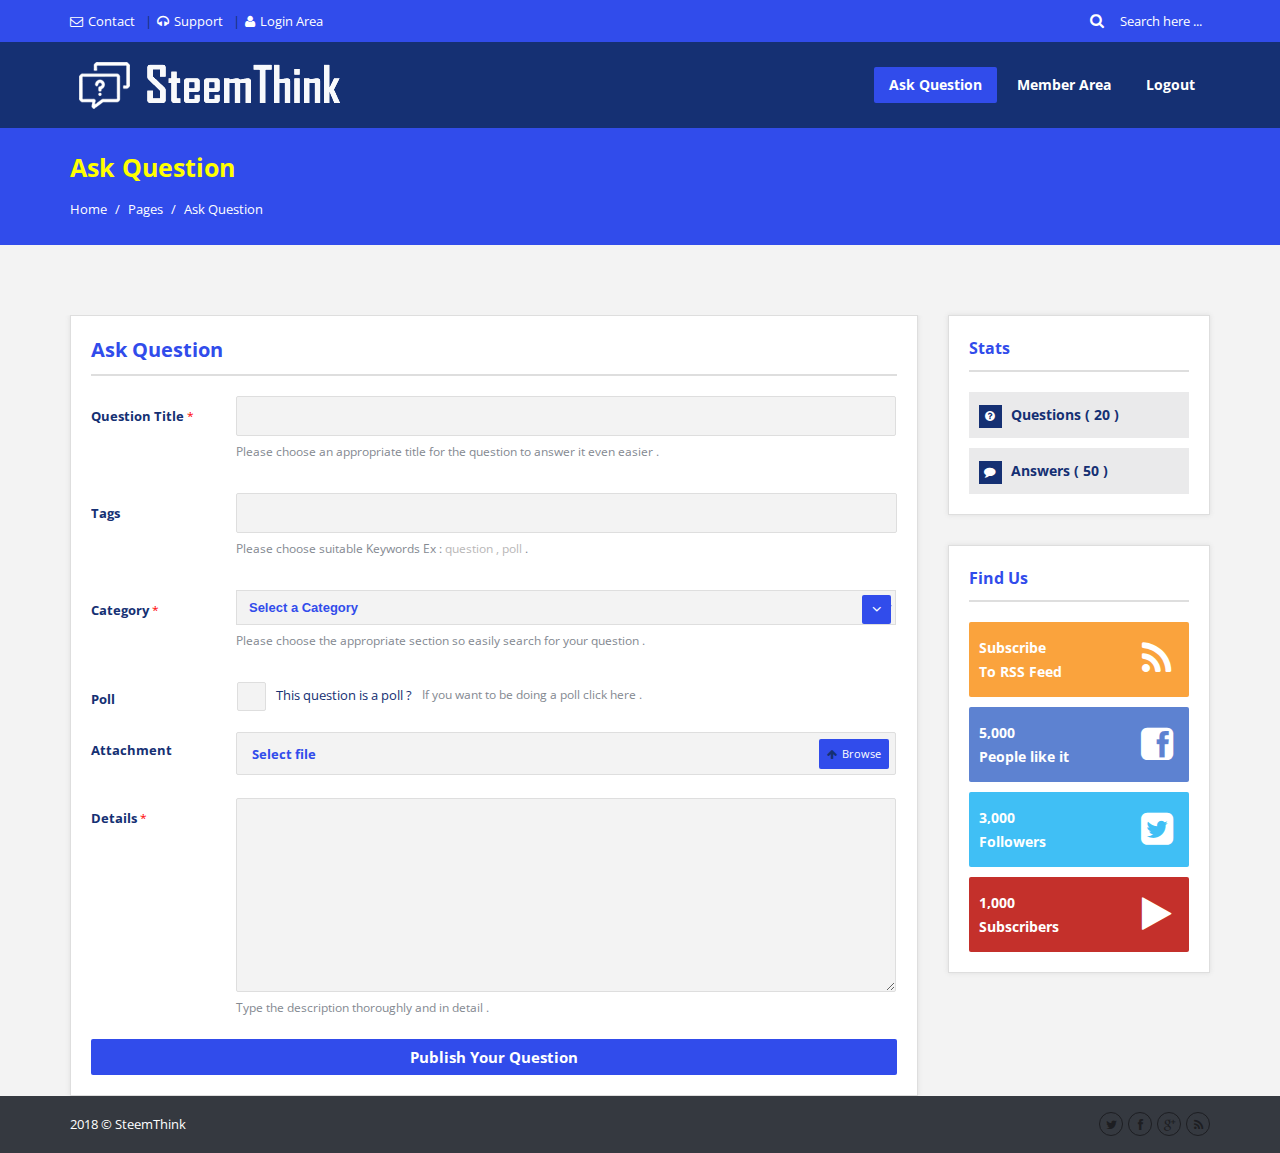
<file: HTML Template/ask_question.html>
<!DOCTYPE html>
<!--[if IE 8 ]><html class="ie ie8" lang="en"> <![endif]-->
<!--[if IE 9 ]><html class="ie ie9" lang="en"> <![endif]-->
<!--[if (gte IE 9)|!(IE)]><!--><html lang="en"> <!--<![endif]-->
<head>

	<!-- Basic Page Needs -->
	<meta charset="utf-8">
	<title>SteemThink - You Ask|We Answer|Share Knowledge</title>
	<meta name="description" content="SteemThink - You Ask|We Answer|Share Knowledge">
	
	<!-- Mobile Specific Metas -->
	<meta name="viewport" content="width=device-width, initial-scale=1, maximum-scale=1">
	
	<!-- Main Style -->
	<link rel="stylesheet" href="style.css">
	
	<!-- Skins -->
	<link rel="stylesheet" href="css/skins/skins.css">
	
	<!-- Responsive Style -->
	<link rel="stylesheet" href="css/responsive.css">
	
	<!-- Favicons -->
	<link rel="shortcut icon" href="images/favicon.png">
  
</head>
<body>

<div class="loader"><div class="loader_html"></div></div>

<div id="wrap" class="grid_1200">

	
	<div id="header-top">
		<section class="container clearfix">
			<nav class="header-top-nav">
				<ul>
					<li><a href="contact_us.html"><i class="icon-envelope"></i>Contact</a></li>
					<li><a href="#"><i class="icon-headphones"></i>Support</a></li>
					<li><a href="login.html" id="login-panel"><i class="icon-user"></i>Login Area</a></li>
				</ul>
			</nav>
			<div class="header-search">
				<form>
				    <input type="text" value="Search here ..." onFocus="if(this.value=='Search here ...')this.value='';" onBlur="if(this.value=='')this.value='Search here ...';">
				    <button type="submit" class="search-submit"></button>
				</form>
			</div>
		</section><!-- End container -->
	</div><!-- End header-top -->
	<header id="header">
		<section class="container clearfix">
			<div class="logo"><a href="index.html"><img alt="" src="images/logo-light.gif"></a></div>
			<nav class="navigation">
				<ul>
					<li class="current_page_item"><a href="ask_question.html">Ask Question</a></li>
					<li class=""><a href="#">Member Area</a></li>
					<li class=""><a href="#">Logout</a></li>
				</ul>
			</nav>
		</section><!-- End container -->
	</header><!-- End header -->
	
	<div class="breadcrumbs">
		<section class="container">
			<div class="row">
				<div class="col-md-12">
					<h1>Ask Question</h1>
				</div>
				<div class="col-md-12">
					<div class="crumbs">
						<a href="#">Home</a>
						<span class="crumbs-span">/</span>
						<a href="#">Pages</a>
						<span class="crumbs-span">/</span>
						<span class="current">Ask Question</span>
					</div>
				</div>
			</div><!-- End row -->
		</section><!-- End container -->
	</div><!-- End breadcrumbs -->
	
	<section class="container main-content">
		<div class="row">
			<div class="col-md-9">
				
				<div class="page-content ask-question">
					<div class="boxedtitle page-title"><h2>Ask Question</h2></div>
					
					<div class="form-style form-style-3" id="question-submit">
						<form>
							<div class="form-inputs clearfix">
								<p>
									<label class="required">Question Title<span>*</span></label>
									<input type="text" id="question-title">
									<span class="form-description">Please choose an appropriate title for the question to answer it even easier .</span>
								</p>
								<p>
									<label>Tags</label>
									<input type="text" class="input" name="question_tags" id="question_tags" data-seperator=",">
									<span class="form-description">Please choose  suitable Keywords Ex : <span class="color">question , poll</span> .</span>
								</p>
								<p>
									<label class="required">Category<span>*</span></label>
									<span class="styled-select">
										<select>
											<option value="">Select a Category</option>
											<option value="1">Category 1</option>
											<option value="2">Category 2</option>
										</select>
									</span>
									<span class="form-description">Please choose the appropriate section so easily search for your question .</span>
								</p>
								<p class="question_poll_p">
									<label for="question_poll">Poll</label>
									<input type="checkbox" id="question_poll" value="1" name="question_poll">
									<span class="question_poll">This question is a poll ?</span>
									<span class="poll-description">If you want to be doing a poll click here .</span>
								</p>
								<div class="clearfix"></div>
								<div class="poll_options">
									<p class="form-submit add_poll">
										<button id="add_poll" type="button" class="button color small submit"><i class="icon-plus"></i>Add Field</button>
									</p>
									<ul id="question_poll_item">
										<li id="poll_li_1">
											<div class="poll-li">
												<p><input id="ask[1][title]" class="ask" name="ask[1][title]" value="" type="text"></p>
												<input id="ask[1][value]" name="ask[1][value]" value="" type="hidden">
												<input id="ask[1][id]" name="ask[1][id]" value="1" type="hidden">
												<div class="del-poll-li"><i class="icon-remove"></i></div>
												<div class="move-poll-li"><i class="icon-fullscreen"></i></div>
											</div>
										</li>
									</ul>
									<script> var nextli = 2;</script>
									<div class="clearfix"></div>
								</div>
								
								<label>Attachment</label>
								<div class="fileinputs">
									<input type="file" class="file">
									<div class="fakefile">
										<button type="button" class="button small margin_0">Select file</button>
										<span><i class="icon-arrow-up"></i>Browse</span>
									</div>
								</div>
								
							</div>
							<div id="form-textarea">
								<p>
									<label class="required">Details<span>*</span></label>
									<textarea id="question-details" aria-required="true" cols="58" rows="8"></textarea>
									<span class="form-description">Type the description thoroughly and in detail .</span>
								</p>
							</div>
							<p class="form-submit">
								<input type="submit" id="publish-question" value="Publish Your Question" class="button color small submit">
							</p>
						</form>
					</div>
				</div><!-- End page-content -->
			</div><!-- End main -->
			<aside class="col-md-3 sidebar">
				<div class="widget widget_stats">
					<h3 class="widget_title">Stats</h3>
					<div class="ul_list ul_list-icon-ok">
						<ul>
							<li><i class="icon-question-sign"></i>Questions ( <span>20</span> )</li>
							<li><i class="icon-comment"></i>Answers ( <span>50</span> )</li>
						</ul>
					</div>
				</div>
				
				<div class="widget widget_social">
					<h3 class="widget_title">Find Us</h3>
					<ul>
						<li class="rss-subscribers">
							<a href="#" target="_blank">
							<strong>
								<i class="icon-rss"></i>
								<span>Subscribe</span><br>
								<small>To RSS Feed</small>
							</strong>
							</a>
						</li>
						<li class="facebook-fans">
							<a href="#" target="_blank">
							<strong>
								<i class="icon-facebook-sign"></i>
								<span>5,000</span><br>
								<small>People like it</small>
							</strong>
							</a>
						</li>
						<li class="twitter-followers">
							<a href="#" target="_blank">
							<strong>
								<i class="icon-twitter-sign"></i>
								<span>3,000</span><br>
								<small>Followers</small>
							</strong>
							</a>
						</li>
						<li class="youtube-subs">
							<a href="#" target="_blank">
							<strong>
								<i class="icon-play"></i>
								<span>1,000</span><br>
								<small>Subscribers</small>
							</strong>
							</a>
						</li>
					</ul>
				</div>
			</aside><!-- End sidebar -->
		</div><!-- End row -->
	</section><!-- End container -->
	
	<footer id="footer-bottom">
		<section class="container">
			<div class="copyrights f_left">2018 &copy; SteemThink</div>
			<div class="social_icons f_right">
				<ul>
					<li class="twitter"><a original-title="Twitter" class="tooltip-n" href="#"><i class="icon-twitter"></i></a></li>
					<li class="facebook"><a original-title="Facebook" class="tooltip-n" href="#"><i class="icon-facebook"></i></a></li>
					<li class="gplus"><a original-title="Google plus" class="tooltip-n" href="#"><i class="icon-google-plus"></i></a></li>
					<li class="rss"><a original-title="Rss" class="tooltip-n" href="#"><i class="icon-rss"></i></a></li>
				</ul>
			</div><!-- End social_icons -->
		</section><!-- End container -->
	</footer><!-- End footer-bottom -->
</div><!-- End wrap -->

<div class="go-up"><i class="icon-chevron-up"></i></div>

<!-- js -->
<script src="js/jquery.min.js"></script>
<script src="js/jquery-ui-1.10.3.custom.min.js"></script>
<script src="js/jquery.easing.1.3.min.js"></script>
<script src="js/html5.js"></script>
<script src="js/twitter/jquery.tweet.js"></script>
<script src="js/jflickrfeed.min.js"></script>
<script src="js/jquery.inview.min.js"></script>
<script src="js/jquery.tipsy.js"></script>
<script src="js/tabs.js"></script>
<script src="js/jquery.flexslider.js"></script>
<script src="js/jquery.prettyPhoto.js"></script>
<script src="js/jquery.carouFredSel-6.2.1-packed.js"></script>
<script src="js/jquery.scrollTo.js"></script>
<script src="js/jquery.nav.js"></script>
<script src="js/tags.js"></script>
<script src="js/jquery.bxslider.min.js"></script>
<script src="js/custom.js"></script>
<!-- End js -->

</body>
</html>
</file>
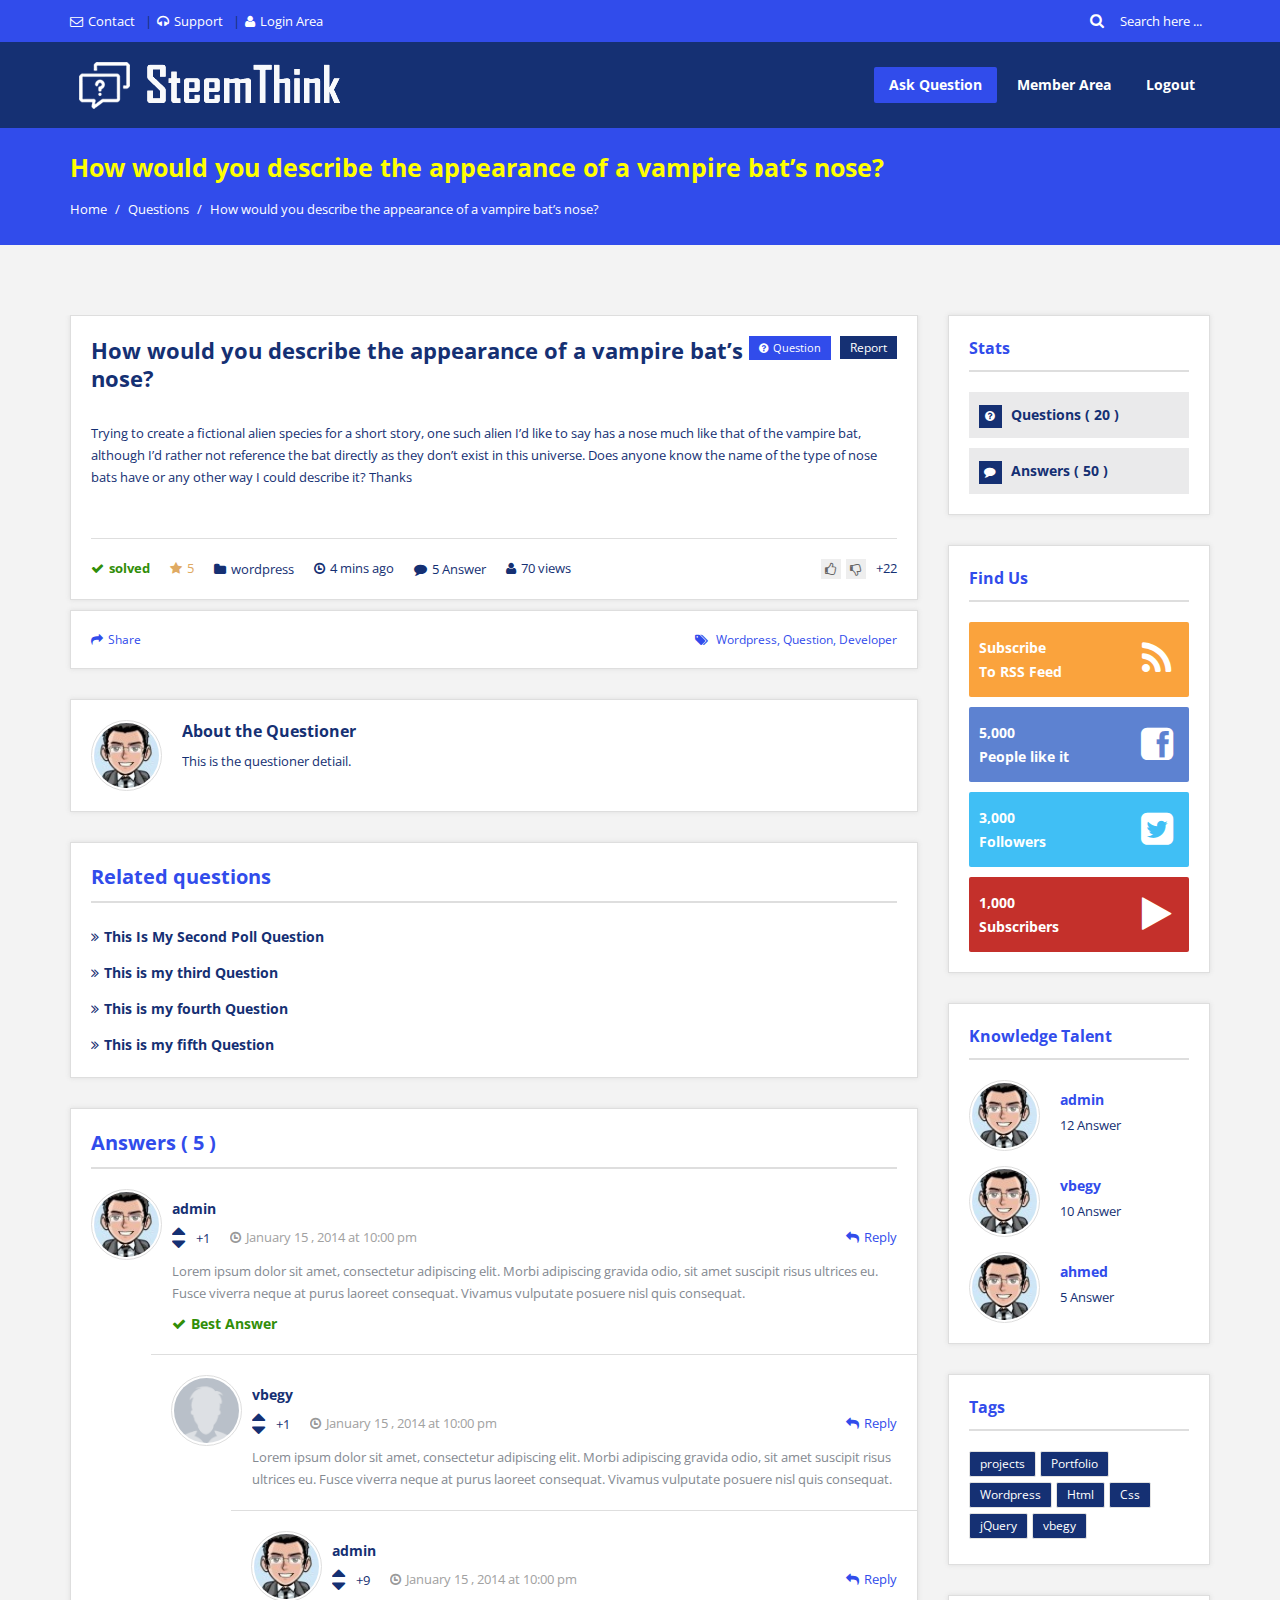
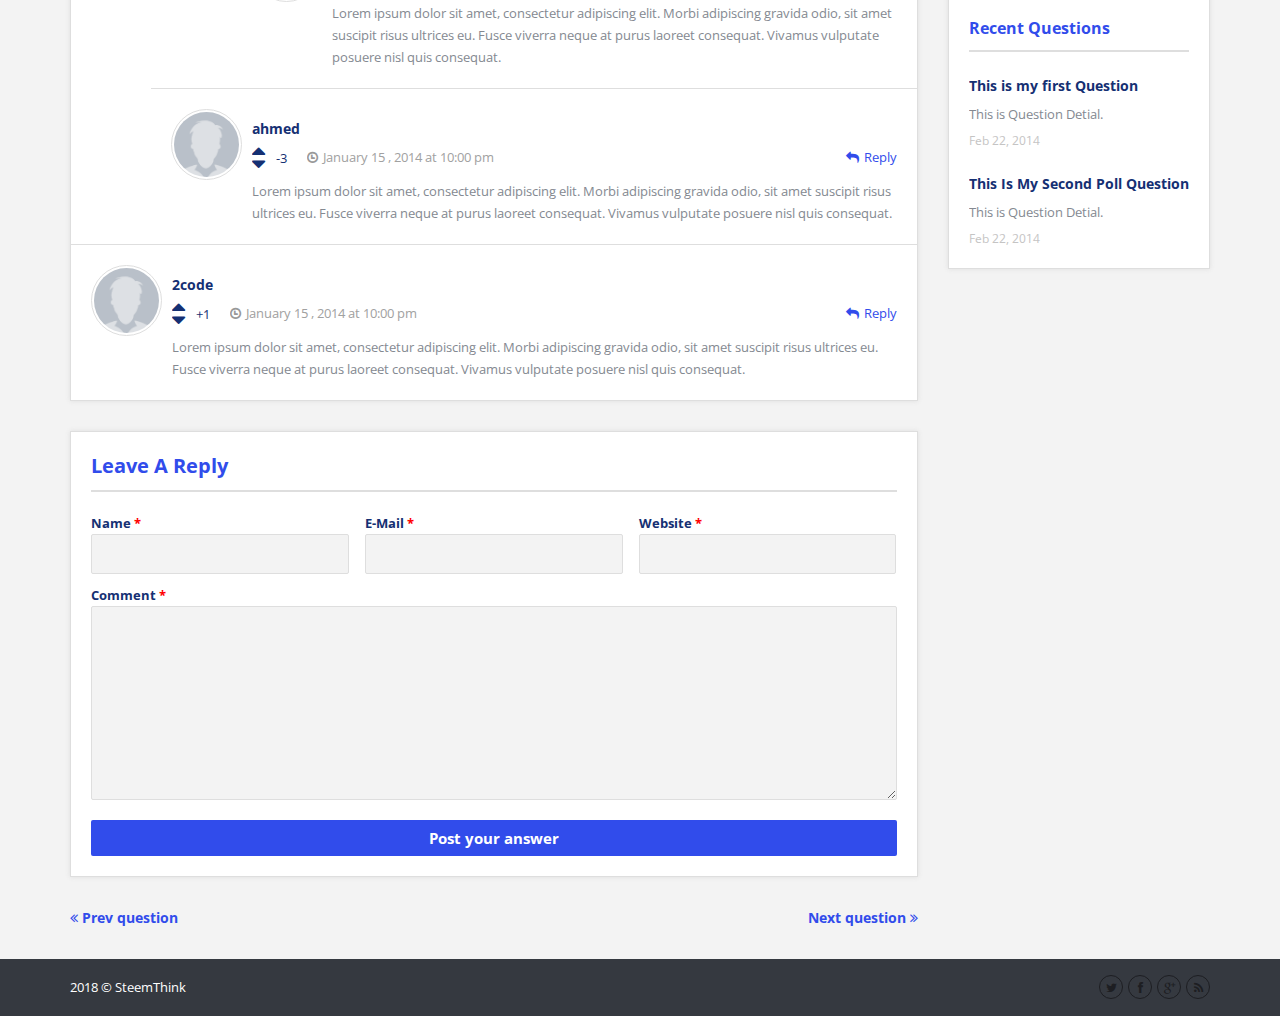
<file: HTML Template/single_question.html>
<!DOCTYPE html>
<!--[if IE 8 ]><html class="ie ie8" lang="en"> <![endif]-->
<!--[if IE 9 ]><html class="ie ie9" lang="en"> <![endif]-->
<!--[if (gte IE 9)|!(IE)]><!--><html lang="en"> <!--<![endif]-->
<head>

	<!-- Basic Page Needs -->
	<meta charset="utf-8">
	<title>SteemThink - You Ask|We Answer|Share Knowledge</title>
	<meta name="description" content="SteemThink - You Ask|We Answer|Share Knowledge">
	
	<!-- Mobile Specific Metas -->
	<meta name="viewport" content="width=device-width, initial-scale=1, maximum-scale=1">
	
	<!-- Main Style -->
	<link rel="stylesheet" href="style.css">
	
	<!-- Skins -->
	<link rel="stylesheet" href="css/skins/skins.css">
	
	<!-- Responsive Style -->
	<link rel="stylesheet" href="css/responsive.css">
	
	<!-- Favicons -->
	<link rel="shortcut icon" href="images/favicon.png">
  
</head>
<body>

<div class="loader"><div class="loader_html"></div></div>

<div id="wrap" class="grid_1200">
	
	<div id="header-top">
		<section class="container clearfix">
			<nav class="header-top-nav">
				<ul>
					<li><a href="contact_us.html"><i class="icon-envelope"></i>Contact</a></li>
					<li><a href="#"><i class="icon-headphones"></i>Support</a></li>
					<li><a href="login.html" id="login-panel"><i class="icon-user"></i>Login Area</a></li>
				</ul>
			</nav>
			<div class="header-search">
				<form>
				    <input type="text" value="Search here ..." onFocus="if(this.value=='Search here ...')this.value='';" onBlur="if(this.value=='')this.value='Search here ...';">
				    <button type="submit" class="search-submit"></button>
				</form>
			</div>
		</section><!-- End container -->
	</div><!-- End header-top -->
	<header id="header">
		<section class="container clearfix">
			<div class="logo"><a href="index.html"><img alt="" src="images/logo-light.gif"></a></div>
			<nav class="navigation">
				<ul>
					<li class="current_page_item"><a href="ask_question.html">Ask Question</a></li>
					<li class=""><a href="#">Member Area</a></li>
					<li class=""><a href="#">Logout</a></li>
				</ul>
			</nav>
		</section><!-- End container -->
	</header><!-- End header -->
	
	<div class="breadcrumbs">
		<section class="container">
			<div class="row">
				<div class="col-md-12">
					<h1>How would you describe the appearance of a vampire bat’s nose?</h1>
				</div>
				<div class="col-md-12">
					<div class="crumbs">
						<a href="#">Home</a>
						<span class="crumbs-span">/</span>
						<a href="#">Questions</a>
						<span class="crumbs-span">/</span>
						<span class="current">How would you describe the appearance of a vampire bat’s nose?</span>
					</div>
				</div>
			</div><!-- End row -->
		</section><!-- End container -->
	</div><!-- End breadcrumbs -->
	
	<section class="container main-content">
		<div class="row">
			<div class="col-md-9">
				<article class="question single-question question-type-normal">
					<h2>
						<a href="single_question.html">How would you describe the appearance of a vampire bat’s nose?</a>
					</h2>
					<a class="question-report" href="#">Report</a>
					<div class="question-type-main"><i class="icon-question-sign"></i>Question</div>
					<div class="question-inner">
						<div class="clearfix"></div>
						<div class="question-desc">
							<p>Trying to create a fictional alien species for a short story, one such alien I’d like to say has a nose much like that of the vampire bat, although I’d rather not reference the bat directly as they don’t exist in this universe. Does anyone know the name of the type of nose bats have or any other way I could describe it? Thanks</p>
						</div>
						<div class="question-details">
							<span class="question-answered question-answered-done"><i class="icon-ok"></i>solved</span>
							<span class="question-favorite"><i class="icon-star"></i>5</span>
						</div>
						<span class="question-category"><a href="#"><i class="icon-folder-close"></i>wordpress</a></span>
						<span class="question-date"><i class="icon-time"></i>4 mins ago</span>
						<span class="question-comment"><a href="#"><i class="icon-comment"></i>5 Answer</a></span>
						<span class="question-view"><i class="icon-user"></i>70 views</span>
						<span class="single-question-vote-result">+22</span>
						<ul class="single-question-vote">
							<li><a href="#" class="single-question-vote-down" title="Dislike"><i class="icon-thumbs-down"></i></a></li>
							<li><a href="#" class="single-question-vote-up" title="Like"><i class="icon-thumbs-up"></i></a></li>
						</ul>
						<div class="clearfix"></div>
					</div>
				</article>
				
				<div class="share-tags page-content">
					<div class="question-tags"><i class="icon-tags"></i>
						<a href="#">wordpress</a>, <a href="#">question</a>, <a href="#">developer</a>
					</div>
					<div class="share-inside-warp">
						<ul>
							<li>
								<a href="#" original-title="Facebook">
									<span class="icon_i">
										<span class="icon_square" icon_size="20" span_bg="#3b5997" span_hover="#666">
											<i i_color="#FFF" class="social_icon-facebook"></i>
										</span>
									</span>
								</a>
								<a href="#" target="_blank">Facebook</a>
							</li>
							<li>
								<a href="#" target="_blank">
									<span class="icon_i">
										<span class="icon_square" icon_size="20" span_bg="#00baf0" span_hover="#666">
											<i i_color="#FFF" class="social_icon-twitter"></i>
										</span>
									</span>
								</a>
								<a target="_blank" href="#">Twitter</a>
							</li>
							<li>
								<a href="#" target="_blank">
									<span class="icon_i">
										<span class="icon_square" icon_size="20" span_bg="#ca2c24" span_hover="#666">
											<i i_color="#FFF" class="social_icon-gplus"></i>
										</span>
									</span>
								</a>
								<a href="#" target="_blank">Google plus</a>
							</li>
							<li>
								<a href="#" target="_blank">
									<span class="icon_i">
										<span class="icon_square" icon_size="20" span_bg="#e64281" span_hover="#666">
											<i i_color="#FFF" class="social_icon-dribbble"></i>
										</span>
									</span>
								</a>
								<a href="#" target="_blank">Dribbble</a>
							</li>
							<li>
								<a target="_blank" href="#">
									<span class="icon_i">
										<span class="icon_square" icon_size="20" span_bg="#c7151a" span_hover="#666">
											<i i_color="#FFF" class="icon-pinterest"></i>
										</span>
									</span>
								</a>
								<a href="#" target="_blank">Pinterest</a>
							</li>
						</ul>
						<span class="share-inside-f-arrow"></span>
						<span class="share-inside-l-arrow"></span>
					</div><!-- End share-inside-warp -->
					<div class="share-inside"><i class="icon-share-alt"></i>Share</div>
					<div class="clearfix"></div>
				</div><!-- End share-tags -->
				
				<div class="about-author clearfix">
				    <div class="author-image">
				    	<a href="#" original-title="admin" class="tooltip-n"><img alt="" src="images/admin.jpeg"></a>
				    </div>
				    <div class="author-bio">
				        <h4>About the Questioner</h4>
				        This is the questioner detiail.
				    </div>
				</div><!-- End about-author -->
				
				<div id="related-posts">
					<h2>Related questions</h2>
					<ul class="related-posts">
						<li class="related-item"><h3><a href="#"><i class="icon-double-angle-right"></i>This Is My Second Poll Question</a></h3></li>
						<li class="related-item"><h3><a href="#"><i class="icon-double-angle-right"></i>This is my third Question</a></h3></li>
						<li class="related-item"><h3><a href="#"><i class="icon-double-angle-right"></i>This is my fourth Question</a></h3></li>
						<li class="related-item"><h3><a href="#"><i class="icon-double-angle-right"></i>This is my fifth Question</a></h3></li>
					</ul>
				</div><!-- End related-posts -->
				
				<div id="commentlist" class="page-content">
					<div class="boxedtitle page-title"><h2>Answers ( <span class="color">5</span> )</h2></div>
					<ol class="commentlist clearfix">
					    <li class="comment">
					        <div class="comment-body comment-body-answered clearfix"> 
					            <div class="avatar"><img alt="" src="images/admin.jpeg"></div>
					            <div class="comment-text">
					                <div class="author clearfix">
					                	<div class="comment-author"><a href="#">admin</a></div>
					                	<div class="comment-vote">
						                	<ul class="question-vote">
						                		<li><a href="#" class="question-vote-up" title="Like"></a></li>
						                		<li><a href="#" class="question-vote-down" title="Dislike"></a></li>
						                	</ul>
					                	</div>
					                	<span class="question-vote-result">+1</span>
					                	<div class="comment-meta">
					                        <div class="date"><i class="icon-time"></i>January 15 , 2014 at 10:00 pm</div> 
					                    </div>
					                    <a class="comment-reply" href="#"><i class="icon-reply"></i>Reply</a> 
					                </div>
					                <div class="text"><p>Lorem ipsum dolor sit amet, consectetur adipiscing elit. Morbi adipiscing gravida odio, sit amet suscipit risus ultrices eu. Fusce viverra neque at purus laoreet consequat. Vivamus vulputate posuere nisl quis consequat.</p>
					                </div>
									<div class="question-answered question-answered-done"><i class="icon-ok"></i>Best Answer</div>
					            </div>
					        </div>
					        <ul class="children">
					            <li class="comment">
					                <div class="comment-body clearfix"> 
					                	<div class="avatar"><img alt="" src="images/avatar.png"></div>
					                    <div class="comment-text">
					                        <div class="author clearfix">
					                        	<div class="comment-author"><a href="#">vbegy</a></div>
					                        	<div class="comment-vote">
					                            	<ul class="question-vote">
					                            		<li><a href="#" class="question-vote-up" title="Like"></a></li>
					                            		<li><a href="#" class="question-vote-down" title="Dislike"></a></li>
					                            	</ul>
					                        	</div>
					                        	<span class="question-vote-result">+1</span>
					                        	<div class="comment-meta">
					                                <div class="date"><i class="icon-time"></i>January 15 , 2014 at 10:00 pm</div> 
					                            </div>
					                            <a class="comment-reply" href="#"><i class="icon-reply"></i>Reply</a> 
					                        </div>
					                        <div class="text"><p>Lorem ipsum dolor sit amet, consectetur adipiscing elit. Morbi adipiscing gravida odio, sit amet suscipit risus ultrices eu. Fusce viverra neque at purus laoreet consequat. Vivamus vulputate posuere nisl quis consequat.</p>
					                        </div>
					                    </div>
					                </div>
					                <ul class="children">
					                    <li class="comment">
					                        <div class="comment-body clearfix"> 
					                            <div class="avatar"><img alt="" src="images/admin.jpeg"></div>
					                            <div class="comment-text">
					                                <div class="author clearfix">
					                                	<div class="comment-author"><a href="#">admin</a></div>
					                                	<div class="comment-vote">
					                                    	<ul class="question-vote">
					                                    		<li><a href="#" class="question-vote-up" title="Like"></a></li>
					                                    		<li><a href="#" class="question-vote-down" title="Dislike"></a></li>
					                                    	</ul>
					                                	</div>
					                                	<span class="question-vote-result">+9</span>
					                                	<div class="comment-meta">
					                                        <div class="date"><i class="icon-time"></i>January 15 , 2014 at 10:00 pm</div> 
					                                    </div>
					                                    <a class="comment-reply" href="#"><i class="icon-reply"></i>Reply</a> 
					                                </div>
					                                <div class="text"><p>Lorem ipsum dolor sit amet, consectetur adipiscing elit. Morbi adipiscing gravida odio, sit amet suscipit risus ultrices eu. Fusce viverra neque at purus laoreet consequat. Vivamus vulputate posuere nisl quis consequat.</p>
					                                </div>
					                            </div>
					                        </div>
					                    </li>
					                 </ul><!-- End children -->
					            </li>
					            <li class="comment">
					            	<div class="comment-body clearfix"> 
				                        <div class="avatar"><img alt="" src="images/avatar.png"></div>
				                        <div class="comment-text">
				                            <div class="author clearfix">
				                            	<div class="comment-author"><a href="#">ahmed</a></div>
				                            	<div class="comment-vote">
				                                	<ul class="question-vote">
				                                		<li><a href="#" class="question-vote-up" title="Like"></a></li>
				                                		<li><a href="#" class="question-vote-down" title="Dislike"></a></li>
				                                	</ul>
				                            	</div>
				                            	<span class="question-vote-result">-3</span>
				                            	<div class="comment-meta">
				                                    <div class="date"><i class="icon-time"></i>January 15 , 2014 at 10:00 pm</div> 
				                                </div>
				                                <a class="comment-reply" href="#"><i class="icon-reply"></i>Reply</a> 
				                            </div>
				                            <div class="text"><p>Lorem ipsum dolor sit amet, consectetur adipiscing elit. Morbi adipiscing gravida odio, sit amet suscipit risus ultrices eu. Fusce viverra neque at purus laoreet consequat. Vivamus vulputate posuere nisl quis consequat.</p>
				                            </div>
				                        </div>
				                    </div>
					            </li>
					        </ul><!-- End children -->
					    </li>
					    <li class="comment">
					        <div class="comment-body clearfix"> 
					            <div class="avatar"><img alt="" src="images/avatar.png"></div>
					            <div class="comment-text">
					                <div class="author clearfix">
					                	<div class="comment-author"><a href="#">2code</a></div>
					                	<div class="comment-vote">
					                    	<ul class="question-vote">
					                    		<li><a href="#" class="question-vote-up" title="Like"></a></li>
					                    		<li><a href="#" class="question-vote-down" title="Dislike"></a></li>
					                    	</ul>
					                	</div>
					                	<span class="question-vote-result">+1</span>
					                	<div class="comment-meta">
					                        <div class="date"><i class="icon-time"></i>January 15 , 2014 at 10:00 pm</div> 
					                    </div>
					                    <a class="comment-reply" href="#"><i class="icon-reply"></i>Reply</a> 
					                </div>
					                <div class="text"><p>Lorem ipsum dolor sit amet, consectetur adipiscing elit. Morbi adipiscing gravida odio, sit amet suscipit risus ultrices eu. Fusce viverra neque at purus laoreet consequat. Vivamus vulputate posuere nisl quis consequat.</p>
					                </div>
					            </div>
					        </div>
					    </li>
					</ol><!-- End commentlist -->
				</div><!-- End page-content -->
				
				<div id="respond" class="comment-respond page-content clearfix">
				    <div class="boxedtitle page-title"><h2>Leave a reply</h2></div>
				    <form action="" method="post" id="commentform" class="comment-form">
				        <div id="respond-inputs" class="clearfix">
				            <p>
				                <label class="required" for="comment_name">Name<span>*</span></label>
				                <input name="author" type="text" value="" id="comment_name" aria-required="true">
				            </p>
				            <p>
				                <label class="required" for="comment_email">E-Mail<span>*</span></label>
				                <input name="email" type="text" value="" id="comment_email" aria-required="true">
				            </p>
				            <p class="last">
				                <label class="required" for="comment_url">Website<span>*</span></label>
				                <input name="url" type="text" value="" id="comment_url">
				            </p>
				        </div>
				        <div id="respond-textarea">
				            <p>
				                <label class="required" for="comment">Comment<span>*</span></label>
				                <textarea id="comment" name="comment" aria-required="true" cols="58" rows="8"></textarea>
				            </p>
				        </div>
				        <p class="form-submit">
				        	<input name="submit" type="submit" id="submit" value="Post your answer" class="button small color">
				        </p>
				    </form>
				</div>
				
				<div class="post-next-prev clearfix">
				    <p class="prev-post">
				        <a href="#"><i class="icon-double-angle-left"></i>&nbsp;Prev question</a>
				    </p>
				    <p class="next-post">
				        <a href="#">Next question&nbsp;<i class="icon-double-angle-right"></i></a>                                
				    </p>
				</div><!-- End post-next-prev -->	
			</div><!-- End main -->
			<aside class="col-md-3 sidebar">
				<div class="widget widget_stats">
					<h3 class="widget_title">Stats</h3>
					<div class="ul_list ul_list-icon-ok">
						<ul>
							<li><i class="icon-question-sign"></i>Questions ( <span>20</span> )</li>
							<li><i class="icon-comment"></i>Answers ( <span>50</span> )</li>
						</ul>
					</div>
				</div>
				
				<div class="widget widget_social">
					<h3 class="widget_title">Find Us</h3>
					<ul>
						<li class="rss-subscribers">
							<a href="#" target="_blank">
							<strong>
								<i class="icon-rss"></i>
								<span>Subscribe</span><br>
								<small>To RSS Feed</small>
							</strong>
							</a>
						</li>
						<li class="facebook-fans">
							<a href="#" target="_blank">
							<strong>
								<i class="icon-facebook-sign"></i>
								<span>5,000</span><br>
								<small>People like it</small>
							</strong>
							</a>
						</li>
						<li class="twitter-followers">
							<a href="#" target="_blank">
							<strong>
								<i class="icon-twitter-sign"></i>
								<span>3,000</span><br>
								<small>Followers</small>
							</strong>
							</a>
						</li>
						<li class="youtube-subs">
							<a href="#" target="_blank">
							<strong>
								<i class="icon-play"></i>
								<span>1,000</span><br>
								<small>Subscribers</small>
							</strong>
							</a>
						</li>
					</ul>
				</div>
				
				<div class="widget widget_highest_points">
					<h3 class="widget_title">Knowledge Talent</h3>
					<ul>
						<li>
							<div class="author-img">
								<a href="#"><img width="60" height="60" src="images/admin.jpeg" alt=""></a>
							</div> 
							<h6><a href="#">admin</a></h6>
							<span class="comment">12 Answer</span>
						</li>
						<li>
							<div class="author-img">
								<a href="#"><img width="60" height="60" src="images/admin.jpeg" alt=""></a>
							</div> 
							<h6><a href="#">vbegy</a></h6>
							<span class="comment">10 Answer</span>
						</li>
						<li>
							<div class="author-img">
								<a href="#"><img width="60" height="60" src="images/admin.jpeg" alt=""></a>
							</div> 
							<h6><a href="#">ahmed</a></h6>
							<span class="comment">5 Answer</span>
						</li>
					</ul>
				</div>
				
				
				
				<div class="widget widget_tag_cloud">
					<h3 class="widget_title">Tags</h3>
					<a href="#">projects</a>
					<a href="#">Portfolio</a>
					<a href="#">Wordpress</a>
					<a href="#">Html</a>
					<a href="#">Css</a>
					<a href="#">jQuery</a>
					<a href="#">vbegy</a>
				</div>
				
				<div class="widget">
					<h3 class="widget_title">Recent Questions</h3>
					<ul class="related-posts">
						<li class="related-item">
							<h3><a href="#">This is my first Question</a></h3>
							<p>This is Question Detial.</p>
							<div class="clear"></div><span>Feb 22, 2014</span>
						</li>
						<li class="related-item">
							<h3><a href="#">This Is My Second Poll Question</a></h3>
							<p>This is Question Detial.</p>
							<div class="clear"></div><span>Feb 22, 2014</span>
						</li>
					</ul>
				</div>
				
			</aside><!-- End sidebar -->
		</div><!-- End row -->
	</section><!-- End container -->
	

	<footer id="footer-bottom">
		<section class="container">
			<div class="copyrights f_left">2018 &copy; SteemThink</div>
			<div class="social_icons f_right">
				<ul>
					<li class="twitter"><a original-title="Twitter" class="tooltip-n" href="#"><i class="icon-twitter"></i></a></li>
					<li class="facebook"><a original-title="Facebook" class="tooltip-n" href="#"><i class="icon-facebook"></i></a></li>
					<li class="gplus"><a original-title="Google plus" class="tooltip-n" href="#"><i class="icon-google-plus"></i></a></li>
					<li class="rss"><a original-title="Rss" class="tooltip-n" href="#"><i class="icon-rss"></i></a></li>
				</ul>
			</div><!-- End social_icons -->
		</section><!-- End container -->
	</footer><!-- End footer-bottom -->
</div><!-- End wrap -->

<div class="go-up"><i class="icon-chevron-up"></i></div>

<!-- js -->
<script src="js/jquery.min.js"></script>
<script src="js/jquery-ui-1.10.3.custom.min.js"></script>
<script src="js/jquery.easing.1.3.min.js"></script>
<script src="js/html5.js"></script>
<script src="js/twitter/jquery.tweet.js"></script>
<script src="js/jflickrfeed.min.js"></script>
<script src="js/jquery.inview.min.js"></script>
<script src="js/jquery.tipsy.js"></script>
<script src="js/tabs.js"></script>
<script src="js/jquery.flexslider.js"></script>
<script src="js/jquery.prettyPhoto.js"></script>
<script src="js/jquery.carouFredSel-6.2.1-packed.js"></script>
<script src="js/jquery.scrollTo.js"></script>
<script src="js/jquery.nav.js"></script>
<script src="js/tags.js"></script>
<script src="js/jquery.bxslider.min.js"></script>
<script src="js/custom.js"></script>
<!-- End js -->

</body>
</html>
</file>
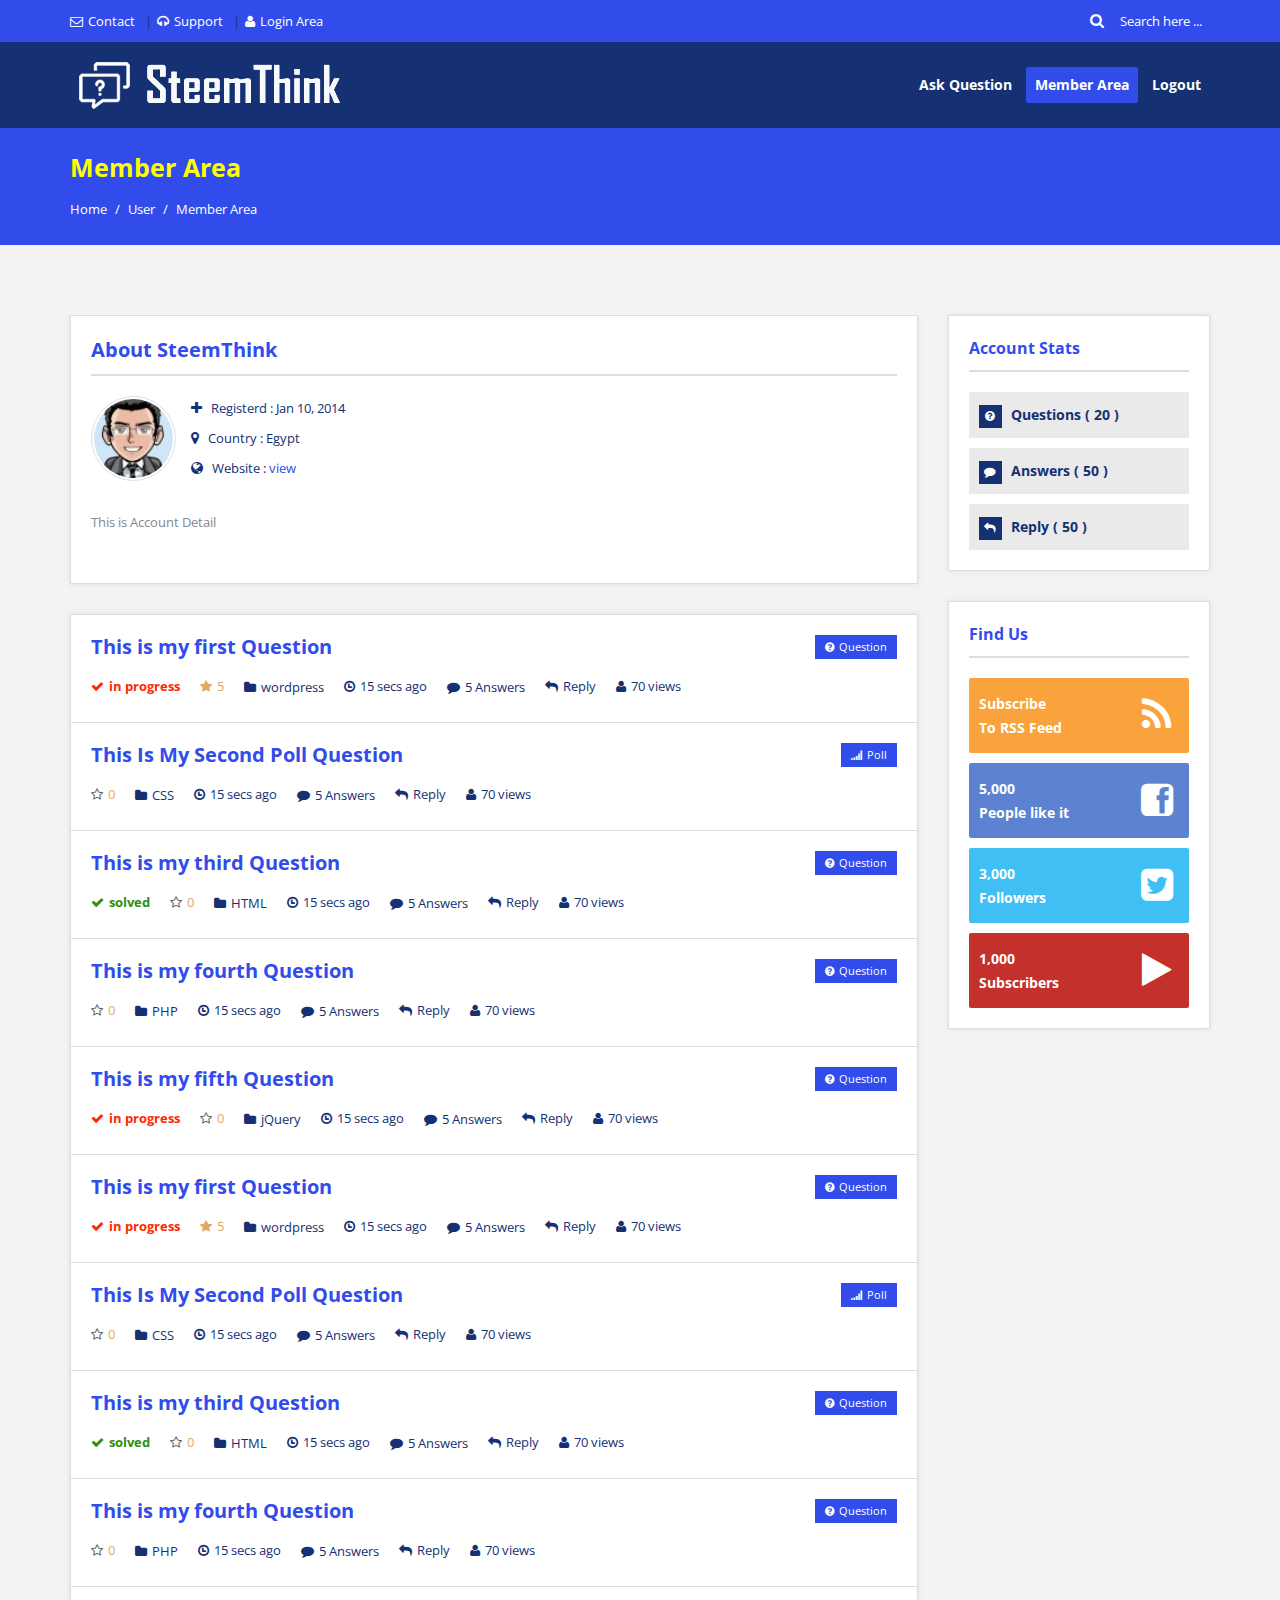
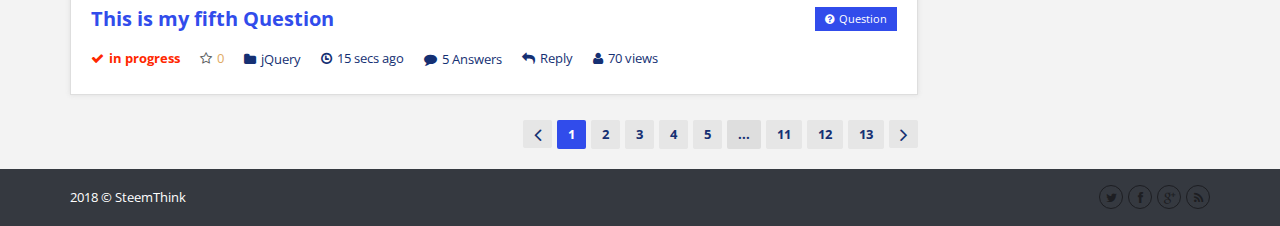
<file: HTML Template/user_questions.html>
<!DOCTYPE html>
<!--[if IE 8 ]><html class="ie ie8" lang="en"> <![endif]-->
<!--[if IE 9 ]><html class="ie ie9" lang="en"> <![endif]-->
<!--[if (gte IE 9)|!(IE)]><!--><html lang="en"> <!--<![endif]-->
<head>

	<!-- Basic Page Needs -->
	<meta charset="utf-8">
	<title>SteemThink - You Ask|We Answer|Share Knowledge</title>
	<meta name="description" content="SteemThink - You Ask|We Answer|Share Knowledge">
	
	<!-- Mobile Specific Metas -->
	<meta name="viewport" content="width=device-width, initial-scale=1, maximum-scale=1">
	
	<!-- Main Style -->
	<link rel="stylesheet" href="style.css">
	
	<!-- Skins -->
	<link rel="stylesheet" href="css/skins/skins.css">
	
	<!-- Responsive Style -->
	<link rel="stylesheet" href="css/responsive.css">
	
	<!-- Favicons -->
	<link rel="shortcut icon" href="images/favicon.png">
  
</head>
<body>

<div class="loader"><div class="loader_html"></div></div>
	<div id="header-top">
		<section class="container clearfix">
			<nav class="header-top-nav">
				<ul>
					<li><a href="contact_us.html"><i class="icon-envelope"></i>Contact</a></li>
					<li><a href="#"><i class="icon-headphones"></i>Support</a></li>
					<li><a href="login.html" id="login-panel"><i class="icon-user"></i>Login Area</a></li>
				</ul>
			</nav>
			<div class="header-search">
				<form>
				    <input type="text" value="Search here ..." onFocus="if(this.value=='Search here ...')this.value='';" onBlur="if(this.value=='')this.value='Search here ...';">
				    <button type="submit" class="search-submit"></button>
				</form>
			</div>
		</section><!-- End container -->
	</div><!-- End header-top -->
	<header id="header">
		<section class="container clearfix">
			<div class="logo"><a href="index.html"><img alt="" src="images/logo-light.gif"></a></div>
			<nav class="navigation">
				<ul>
					<li class=""><a href="ask_question.html">Ask Question</a></li>
					<li class="current_page_item"><a href="#">Member Area</a></li>
					<li class=""><a href="#">Logout</a></li>
				</ul>
			</nav>
		</section><!-- End container -->
	</header><!-- End header -->
	
	<div class="breadcrumbs">
		<section class="container">
			<div class="row">
				<div class="col-md-12">
					<h1>Member Area</h1>
				</div>
				<div class="col-md-12">
					<div class="crumbs">
						<a href="#">Home</a>
						<span class="crumbs-span">/</span>
						<a href="#">User</a>
						<span class="crumbs-span">/</span>
						<span class="current">Member Area</span>
					</div>
				</div>
			</div><!-- End row -->
		</section><!-- End container -->
	</div><!-- End breadcrumbs -->
	
	<section class="container main-content">
		<div class="row">
			<div class="col-md-9">
				<div class="row">
					<div class="user-profile">
						<div class="col-md-12">
							<div class="page-content">
								<h2>About SteemThink</h2>
								<div class="user-profile-img"><img width="60" height="60" src="images/admin.jpeg" alt="admin"></div>
								<div class="ul_list ul_list-icon-ok about-user">
									<ul>
										<li><i class="icon-plus"></i>Registerd : <span>Jan 10, 2014</span></li>
										<li><i class="icon-map-marker"></i>Country : <span>Egypt</span></li>
										<li><i class="icon-globe"></i>Website : <a target="_blank" href="https://2code.info/">view</a></li>
									</ul>
								</div>
								<p>This is Account Detail</p>
								<div class="clearfix"></div>
							</div><!-- End page-content -->
						</div><!-- End col-md-12 -->
					
					</div><!-- End user-profile -->
				</div><!-- End row -->
				<div class="clearfix"></div>
				<div class="page-content page-content-user">
					<div class="user-questions">
						<article class="question user-question">
							<h3>
								<a href="single_question.html">This is my first Question</a>
							</h3>
							<div class="question-type-main"><i class="icon-question-sign"></i>Question</div>
							<div class="question-content">
								<div class="question-bottom">
									<div class="question-answered"><i class="icon-ok"></i>in progress</div>
									<span class="question-favorite"><i class="icon-star"></i>5</span>
									<span class="question-category"><a href="#"><i class="icon-folder-close"></i>wordpress</a></span>
									<span class="question-date"><i class="icon-time"></i>15 secs ago</span>
									<span class="question-comment"><a href="#"><i class="icon-comment"></i>5 Answers</a></span>
									<a class="question-reply" href="#"><i class="icon-reply"></i>Reply</a>
									<span class="question-view"><i class="icon-user"></i>70 views</span>
								</div>
							</div>
						</article>
						<article class="question user-question">
							<h3>
								<a href="single_question_poll.html">This Is My Second Poll Question</a>
							</h3>
							<div class="question-type-main"><i class="icon-signal"></i>Poll</div>
							<div class="question-content">
								<div class="question-bottom">
									<span class="question-favorite"><i class="icon-star-empty"></i>0</span>
									<span class="question-category"><a href="#"><i class="icon-folder-close"></i>CSS</a></span>
									<span class="question-date"><i class="icon-time"></i>15 secs ago</span>
									<span class="question-comment"><a href="#"><i class="icon-comment"></i>5 Answers</a></span>
									<a class="question-reply" href="#"><i class="icon-reply"></i>Reply</a>
									<span class="question-view"><i class="icon-user"></i>70 views</span>
								</div>
							</div>
						</article>
						<article class="question user-question">
							<h3>
								<a href="single_question.html">This is my third Question</a>
							</h3>
							<div class="question-type-main"><i class="icon-question-sign"></i>Question</div>
							<div class="question-content">
								<div class="question-bottom">
									<div class="question-answered question-answered-done"><i class="icon-ok"></i>solved</div>
									<span class="question-favorite"><i class="icon-star-empty"></i>0</span>
									<span class="question-category"><a href="#"><i class="icon-folder-close"></i>HTML</a></span>
									<span class="question-date"><i class="icon-time"></i>15 secs ago</span>
									<span class="question-comment"><a href="#"><i class="icon-comment"></i>5 Answers</a></span>
									<a class="question-reply" href="#"><i class="icon-reply"></i>Reply</a>
									<span class="question-view"><i class="icon-user"></i>70 views</span>
								</div>
							</div>
						</article>
						<article class="question user-question">
							<h3>
								<a href="single_question.html">This is my fourth Question</a>
							</h3>
							<div class="question-type-main"><i class="icon-question-sign"></i>Question</div>
							<div class="question-content">
								<div class="question-bottom">
									<span class="question-favorite"><i class="icon-star-empty"></i>0</span>
									<span class="question-category"><a href="#"><i class="icon-folder-close"></i>PHP</a></span>
									<span class="question-date"><i class="icon-time"></i>15 secs ago</span>
									<span class="question-comment"><a href="#"><i class="icon-comment"></i>5 Answers</a></span>
									<a class="question-reply" href="#"><i class="icon-reply"></i>Reply</a>
									<span class="question-view"><i class="icon-user"></i>70 views</span>
								</div>
							</div>
						</article>
						<article class="question user-question">
							<h3>
								<a href="single_question.html">This is my fifth Question</a>
							</h3>
							<div class="question-type-main"><i class="icon-question-sign"></i>Question</div>
							<div class="question-content">
								<div class="question-bottom">
									<div class="question-answered"><i class="icon-ok"></i>in progress</div>
									<span class="question-favorite"><i class="icon-star-empty"></i>0</span>
									<span class="question-category"><a href="#"><i class="icon-folder-close"></i>jQuery</a></span>
									<span class="question-date"><i class="icon-time"></i>15 secs ago</span>
									<span class="question-comment"><a href="#"><i class="icon-comment"></i>5 Answers</a></span>
									<a class="question-reply" href="#"><i class="icon-reply"></i>Reply</a>
									<span class="question-view"><i class="icon-user"></i>70 views</span>
								</div>
							</div>
						</article>	<article class="question user-question">
							<h3>
								<a href="single_question.html">This is my first Question</a>
							</h3>
							<div class="question-type-main"><i class="icon-question-sign"></i>Question</div>
							<div class="question-content">
								<div class="question-bottom">
									<div class="question-answered"><i class="icon-ok"></i>in progress</div>
									<span class="question-favorite"><i class="icon-star"></i>5</span>
									<span class="question-category"><a href="#"><i class="icon-folder-close"></i>wordpress</a></span>
									<span class="question-date"><i class="icon-time"></i>15 secs ago</span>
									<span class="question-comment"><a href="#"><i class="icon-comment"></i>5 Answers</a></span>
									<a class="question-reply" href="#"><i class="icon-reply"></i>Reply</a>
									<span class="question-view"><i class="icon-user"></i>70 views</span>
								</div>
							</div>
						</article>
						<article class="question user-question">
							<h3>
								<a href="single_question_poll.html">This Is My Second Poll Question</a>
							</h3>
							<div class="question-type-main"><i class="icon-signal"></i>Poll</div>
							<div class="question-content">
								<div class="question-bottom">
									<span class="question-favorite"><i class="icon-star-empty"></i>0</span>
									<span class="question-category"><a href="#"><i class="icon-folder-close"></i>CSS</a></span>
									<span class="question-date"><i class="icon-time"></i>15 secs ago</span>
									<span class="question-comment"><a href="#"><i class="icon-comment"></i>5 Answers</a></span>
									<a class="question-reply" href="#"><i class="icon-reply"></i>Reply</a>
									<span class="question-view"><i class="icon-user"></i>70 views</span>
								</div>
							</div>
						</article>
						<article class="question user-question">
							<h3>
								<a href="single_question.html">This is my third Question</a>
							</h3>
							<div class="question-type-main"><i class="icon-question-sign"></i>Question</div>
							<div class="question-content">
								<div class="question-bottom">
									<div class="question-answered question-answered-done"><i class="icon-ok"></i>solved</div>
									<span class="question-favorite"><i class="icon-star-empty"></i>0</span>
									<span class="question-category"><a href="#"><i class="icon-folder-close"></i>HTML</a></span>
									<span class="question-date"><i class="icon-time"></i>15 secs ago</span>
									<span class="question-comment"><a href="#"><i class="icon-comment"></i>5 Answers</a></span>
									<a class="question-reply" href="#"><i class="icon-reply"></i>Reply</a>
									<span class="question-view"><i class="icon-user"></i>70 views</span>
								</div>
							</div>
						</article>
						<article class="question user-question">
							<h3>
								<a href="single_question.html">This is my fourth Question</a>
							</h3>
							<div class="question-type-main"><i class="icon-question-sign"></i>Question</div>
							<div class="question-content">
								<div class="question-bottom">
									<span class="question-favorite"><i class="icon-star-empty"></i>0</span>
									<span class="question-category"><a href="#"><i class="icon-folder-close"></i>PHP</a></span>
									<span class="question-date"><i class="icon-time"></i>15 secs ago</span>
									<span class="question-comment"><a href="#"><i class="icon-comment"></i>5 Answers</a></span>
									<a class="question-reply" href="#"><i class="icon-reply"></i>Reply</a>
									<span class="question-view"><i class="icon-user"></i>70 views</span>
								</div>
							</div>
						</article>
						<article class="question user-question">
							<h3>
								<a href="single_question.html">This is my fifth Question</a>
							</h3>
							<div class="question-type-main"><i class="icon-question-sign"></i>Question</div>
							<div class="question-content">
								<div class="question-bottom">
									<div class="question-answered"><i class="icon-ok"></i>in progress</div>
									<span class="question-favorite"><i class="icon-star-empty"></i>0</span>
									<span class="question-category"><a href="#"><i class="icon-folder-close"></i>jQuery</a></span>
									<span class="question-date"><i class="icon-time"></i>15 secs ago</span>
									<span class="question-comment"><a href="#"><i class="icon-comment"></i>5 Answers</a></span>
									<a class="question-reply" href="#"><i class="icon-reply"></i>Reply</a>
									<span class="question-view"><i class="icon-user"></i>70 views</span>
								</div>
							</div>
						</article>
					</div>
				</div>
				
				<div class="height_20"></div>
				
				<div class="pagination">
				    <a href="#" class="prev-button"><i class="icon-angle-left"></i></a>
				    <span class="current">1</span>
				    <a href="#">2</a>
				    <a href="#">3</a>
				    <a href="#">4</a>
				    <a href="#">5</a>
				    <span>...</span>
				    <a href="#">11</a>
				    <a href="#">12</a>
				    <a href="#">13</a>
				    <a href="#" class="next-button"><i class="icon-angle-right"></i></a>
				</div><!-- End pagination -->
				<div class="clearfix"></div>
				<br>
			</div><!-- End main -->
			<aside class="col-md-3 sidebar">
				<div class="widget widget_stats">
					<h3 class="widget_title">Account Stats</h3>
					<div class="ul_list ul_list-icon-ok">
						<ul>
							<li><i class="icon-question-sign"></i>Questions ( <span>20</span> )</li>
							<li><i class="icon-comment"></i>Answers ( <span>50</span> )</li>
							<li><i class="icon-reply"></i>Reply ( <span>50</span> )</li>
						</ul>
					</div>
				</div>
				
			<div class="widget widget_social">
					<h3 class="widget_title">Find Us</h3>
					<ul>
						<li class="rss-subscribers">
							<a href="#" target="_blank">
							<strong>
								<i class="icon-rss"></i>
								<span>Subscribe</span><br>
								<small>To RSS Feed</small>
							</strong>
							</a>
						</li>
						<li class="facebook-fans">
							<a href="#" target="_blank">
							<strong>
								<i class="icon-facebook-sign"></i>
								<span>5,000</span><br>
								<small>People like it</small>
							</strong>
							</a>
						</li>
						<li class="twitter-followers">
							<a href="#" target="_blank">
							<strong>
								<i class="icon-twitter-sign"></i>
								<span>3,000</span><br>
								<small>Followers</small>
							</strong>
							</a>
						</li>
						<li class="youtube-subs">
							<a href="#" target="_blank">
							<strong>
								<i class="icon-play"></i>
								<span>1,000</span><br>
								<small>Subscribers</small>
							</strong>
							</a>
						</li>
					</ul>
				</div>
			</aside><!-- End sidebar -->
		</div><!-- End row -->
	</section><!-- End container -->
	
	
<footer id="footer-bottom">
		<section class="container">
			<div class="copyrights f_left">2018 &copy; SteemThink</div>
			<div class="social_icons f_right">
				<ul>
					<li class="twitter"><a original-title="Twitter" class="tooltip-n" href="#"><i class="icon-twitter"></i></a></li>
					<li class="facebook"><a original-title="Facebook" class="tooltip-n" href="#"><i class="icon-facebook"></i></a></li>
					<li class="gplus"><a original-title="Google plus" class="tooltip-n" href="#"><i class="icon-google-plus"></i></a></li>
					<li class="rss"><a original-title="Rss" class="tooltip-n" href="#"><i class="icon-rss"></i></a></li>
				</ul>
			</div><!-- End social_icons -->
		</section><!-- End container -->
	</footer><!-- End footer-bottom -->

</div><!-- End wrap -->

<div class="go-up"><i class="icon-chevron-up"></i></div>

<!-- js -->
<script src="js/jquery.min.js"></script>
<script src="js/jquery-ui-1.10.3.custom.min.js"></script>
<script src="js/jquery.easing.1.3.min.js"></script>
<script src="js/html5.js"></script>
<script src="js/twitter/jquery.tweet.js"></script>
<script src="js/jflickrfeed.min.js"></script>
<script src="js/jquery.inview.min.js"></script>
<script src="js/jquery.tipsy.js"></script>
<script src="js/tabs.js"></script>
<script src="js/jquery.flexslider.js"></script>
<script src="js/jquery.prettyPhoto.js"></script>
<script src="js/jquery.carouFredSel-6.2.1-packed.js"></script>
<script src="js/jquery.scrollTo.js"></script>
<script src="js/jquery.nav.js"></script>
<script src="js/tags.js"></script>
<script src="js/jquery.bxslider.min.js"></script>
<script src="js/custom.js"></script>
<!-- End js -->

</body>
</html>
</file>
<file: HTML Template/style.css>
/* Css */
@import url(https://fonts.googleapis.com/css?family=Open+Sans:300italic,400italic,600italic,700italic,400,300,600,700);
@import url("css/base.css");
@import url("css/lists.css");
@import url("css/bootstrap.min.css");
@import url("css/prettyPhoto.css");
@import url("css/font-awesome/css/font-awesome.min.css");
@import url("css/fontello/css/fontello.css");
body {
	background-color: #f3f3f3;
	color: #153073;
	-webkit-font-smoothing: antialiased;
	overflow-x: hidden;
}
#warp {
	background-color: #f3f3f3;
	display: none;
}
.container > .row > .col-md-9 {
	overflow: hidden;
	height: 100%;
}
.wrap-pop {
	position: fixed;
	height: 100%;
	width: 100%;
	background: rgba(0,0,0,0.5);
	z-index: 997;
}
.boxed_body2 .wrap-pop {
	margin-top: -30px;
}
.loader {
	position: fixed;
	top: 0;
	left: 0;
	width: 100%;
	height: 100%;
	background-color: #f3f3f3;
	z-index: 999;
}
.loader_html {
	position: fixed;
	top: 50%;
	left: 50%;
	margin: -25px 0 0 -25px;
	width: 50px;
	height: 50px;
	border-width: 8px;
	border-style: solid;
	border-right-color: rgba(0, 0, 0, 0) !important;
	border-radius: 50%;
	-webkit-border-radius: 50%;
	-moz-border-radius: 50%;
	background-color: rgba(0, 0, 0, 0);
	-webkit-animation: spin 1s linear infinite;
	-moz-animation: spin 1s linear infinite;
	-ms-animation: spin 1s linear infinite;
	-o-animation: spin 1s linear infinite;
	animation: spin 1s linear infinite;
}
.boxed_body {
	background: url(bg13.png) repeat;
}
.boxed_body_2 {
	background: url(bg_big.jpg) no-repeat center center fixed;
	background-size: 100% 100%;
}
.boxed_body2 {
	background: url(bg-image1.jpg) no-repeat center center fixed;
	-webkit-background-size: cover;
	-moz-background-size: cover;
	-o-background-size: cover;
	background-size: cover;
}
.boxed,.boxed2 {
	background-color: #f3f3f3;
	width: 970px;
	margin: 0 auto;
	-webkit-box-shadow: 0 0 5px 0 rgba(0, 0, 0, 0.2);
	-moz-box-shadow: 0 0 5px 0 rgba(0, 0, 0, 0.2);
	box-shadow: 0 0 5px 0 rgba(0, 0, 0, 0.2);
	position: relative;
}
.index-no-box {
	margin-bottom: 70px;
}
.grid_970 .container {
	width: 970px;
}
.boxed2 {
	margin-top: 30px;
	margin-bottom: 30px;
}
/* Login panel */
.login-panel {
	padding: 20px 0;
	background-color: #153073;
}
.login-panel .page-content {
	background: transparent;
	border: none;
	padding: 0;
	-webkit-box-shadow: none;
	-moz-box-shadow: none;
	box-shadow: none;
}
.login-panel h2 {
	font-size: 16px;
	font-weight: bold;
	margin-bottom: 10px;
}
.login-panel p {
	color: #c2c8d4;
}
.login-panel input[type="text"],.login-panel input[type="password"] {
	border: 1px solid #373b43;
	background-color: #373b43;
	color: #FFF;
	padding-left: 37px;
}
.login-panel .form-inputs p {
	margin-bottom: 10px;
}
.login-panel input[type="submit"],.login-panel .signup {
	font-size: 15px;
	font-weight: bold;
	border: none;
}
.login-panel input[type="submit"]:hover,.login-panel .signup:hover {
	background-color: #373b43;
}
/* Panel pop */
.panel-pop {
	background-color: #FFF;
	border: 1px solid #e5e5e5;
	-webkit-box-shadow: 0 0 3px 0 rgba(0, 0, 0, 0.2);
	-moz-box-shadow: 0 0 3px 0 rgba(0, 0, 0, 0.2);
	box-shadow: 0 0 3px 0 rgba(0, 0, 0, 0.2);
	width: 580px;
	position: fixed;
	padding: 20px;
	top: -100%;
	left: 50%;
	margin-left: -290px;
	z-index: 998;
	overflow: hidden;
	color: #153073;
	display: none;
}
.panel-pop p {
	font-size: 13px;
}
.panel-pop h2,.login h2,.contact-us h2,#related-posts h2,.user-profile h2 {
	border-bottom: 2px solid #dedede;
	margin-bottom: 20px;
	padding-bottom: 10px;
	font-size: 20px;
	font-weight: bold;
}
.panel-pop h2 i {
	float: right;
	font-size: 15px;
	margin-top: 5px;
	cursor: pointer;
}
.panel-pop .form-style input.submit {
	width: 100%;
}
/* header-top */
#header-top {
	height: 42px;
}
.header-top-nav li {
	float: left;
	line-height: 42px;
	margin-right: 5px;
	font-size: 13px;
}
.header-top-nav li::after {
	content: "|";
	color: #153073;
	float: left;
	margin-left: 10px;
}
.header-top-nav li:last-child::after {
	content: "";
}
.header-top-nav li a {
	display: block;
	float: left;
}
.header-top-nav li:hover a,.header-top-nav li a.header-top-active,.header-top-nav li:hover a i,.header-top-nav li a.header-top-active i {
	color: #153073;
}
.header-top-nav li i {
	margin-right: 5px;
}
.header-search {
	float: right;
	position: relative;
}
.header-search input {
	margin-bottom: 0;
	padding: 7px 0 7px 30px;
	background: transparent;
	border: none;
	font-size: 13px;
	font-weight: normal;
	height: 42px;
	width: 120px;
}
.header-search button {
	position: absolute;
	top: 0;
	left: 0;
	background: transparent;
	border: none;
	margin: 0;
	padding: 0;
	line-height: 42px;
}
/* header */
#header {
	height: 86px;
	position: relative;
	background-color: #153073;
}
div[class*="slider_shadow"]:before, div[class^="header_shadow"] {
	background-size: 100% 100%;
}
#header .logo {
	float: left;
	line-height: 86px;
	-webkit-transition: padding 0.8s;
	-moz-transition: padding 0.8s;
	transition: padding 0.8s;
}
#header .logo.logo_center {
	margin-right: 0;
	margin-left: 0;
	text-align: center;
	float: none;
}
/* navigation */
.navigation {
	float: right;
}
.navigation > ul li {
	float: left;
	line-height: 1;
	position: relative;
	height: 100%;
	font-size: 14px;
	font-weight: bold;
	margin-top: 25px;
	margin-right: 5px;
}
.navigation > ul li:last-child {
	margin-right: 0;
}
.navigation > ul > li > a {
	display: block;
	position: relative;
	float: left;
	padding: 0 9px;
	line-height: 36px;
	-moz-border-radius: 2px;
	-webkit-border-radius: 2px;
	border-radius: 2px;
}
.navigation li:hover ul {
	display: block;
	top: 0;
	background-color: #FFF;
	-moz-box-shadow: 0 8px 15px rgba(0,0,0,0.1);
	-webkit-box-shadow: 0 8px 15px rgba(0,0,0,0.1);
	box-shadow: 0 8px 15px rgba(0,0,0,0.1);
}
.navigation > ul > li:hover > ul {
	top: 36px;
}
.navigation li ul li ul {
	position: absolute;
	left: 201px;
	margin-top: -1px;
}
.navigation ul > li > ul > li {
	float: none;
	border: none;
	margin: 0;
}
.navigation ul > li ul {
	display: none;
	position: absolute;
	left: 0;
	top: 100%;
	z-index: 993;
	width: 200px;
}
.navigation li ul li a {
	height: inherit;
	float: inherit;
	text-align: left;
	line-height: 35px;
	display: block;
	margin: 0 !important;
	padding: 0 15px;
	z-index: 993;
	color: #153073;
	font-size: 13px;
	font-weight: normal;
}
.navigation li > ul,.navigation li > ul li > ul,.navigation li ul li ul {
	display: none;
	overflow: hidden;
}
.navigation ul > li ul li {
	position: relative;
	float: none;
	line-height: 35px;
	height: 35px;
}
.menu-nav-arrow {
	margin-left: 5px;
}
.navigation ul > li ul li .menu-nav-arrow {
	float: right;
}
/* fixed-nav */
#header.fixed-nav {
	position: fixed;
	height: 70px;
	line-height: 70px;
	opacity: 1;
	filter: alpha(opacity=100);
	top: 0;
	left: 0;
	width: 100%;
	z-index: 993;
	-webkit-box-shadow: 0 3px 10px 0 rgba(0, 0, 0, 0.05);
	-moz-box-shadow: 0 3px 10px 0 rgba(0, 0, 0, 0.05);
	box-shadow: 0 3px 10px 0 rgba(0, 0, 0, 0.05);
}
.boxed #header.fixed-nav,.boxed2 #header.fixed-nav {
	width: 1000px;
	left: inherit;
}
#header.fixed-nav .logo {
	line-height: 70px;
}
#header.fixed-nav .logo img {
	max-height: 50px;
}
#header.fixed-nav .navigation > ul > li.current_page_item:before {
	content: "";
}
#header.fixed-nav .navigation > ul li {
	margin-top: 17px;
}
/* Navigation mobile */
.navigation_mobile {
	height: 35px;
	line-height: 35px;
	position: relative;
	width: 300px;
	margin-top: 25.5px;
	float: right;
}
.navigation_mobile ul {
	margin-bottom: 0;
}
.navigation_mobile_click {
	border: 1px solid #ebebeb;
	padding: 0 10px;
	background-color: #f7f7f7;
	color: #153073;
	cursor: pointer;
	height: 35px;
	line-height: 35px;
	font-size: 14px;
}
.navigation_mobile > ul {
	background-color: #FAFAFA;
	border: 1px solid #dedede;
	border-top: none;
	overflow: hidden;
	position: absolute;
	left: 0;
	top: 35px;
	width: 100%;
	z-index: 993;
	-moz-border-radius: 0 0 2px 2px;
	-webkit-border-radius: 0 0 2px 2px;
	border-radius: 0 0 2px 2px;
	display: none;
	-moz-box-sizing: border-box;
	-webkit-box-sizing: border-box;
	box-sizing: border-box;
}
.navigation_mobile > ul li ul {
	position: relative;
	margin-bottom: 0;
	border-top: 1px solid #ebebeb;
	margin: 0 -20px;
}
.navigation_mobile_click:before {
	content: "\f0c9";
	font-family: "FontAwesome";
	font-size: 20px;
	position: absolute;
	right: 0;
	top: 0;
	height: 35px;
	width: 35px;
	text-align: center;
}
.navigation_mobile > ul li {
	float: none;
	padding: 0 15px;
	line-height: 33px;
	border-bottom: 1px solid #ebebeb;
	color: #153073;
	text-align: left;
	font-size: 14px;
}
.navigation_mobile > ul a {
	color: #153073;
	background: transparent;
}
.navigation_mobile > ul a i {
	margin-right: 5px;
	color: #153073;
}
.navigation_mobile > ul li ul li {
	border-bottom: 0;
	line-height: 30px;
	margin-left: 10px;
}
.navigation_mobile > ul li ul li a {
	font-size: 14px;
}
.navigation_mobile > ul li ul li:before {
	content: "\f054";
	font-family: "FontAwesome";
	font-size: 10px;
	margin-right: 8px;
	speak: none;
	position: relative;
	top: 1px;
}
/* social_icons */
.social_icons ul {
	float: right;
	overflow: hidden;
}
.social_icons ul li {
	float: left;
	margin: 0 0 0 20px;
}
.social_icons.f_left ul li {
	margin-right: 20px;
	margin-left: 0;
}
.social_icons ul li a {
	-webkit-transition: all 0.2s ease 0s;
	-moz-transition: all 0.2s ease 0s;
	-o-transition: all 0.2s ease 0s;
	transition: all 0.2s ease 0s;
	display: inline-block;
	text-transform: none !important;
	color: #ababab;
}
.social_icons ul li.twitter a:hover {
	color: #00baf0;
}
.social_icons ul li.facebook a:hover {
	color: #3b5997;
}
.social_icons ul li.gplus a:hover {
	color: #c43c2c;
}
.social_icons ul li.linkedin a:hover {
	color: #006599;
}
.social_icons ul li.youtube a:hover {
	color: #ff0000;
}
.social_icons ul li.rss a:hover {
	color: #ff6600;
}
.social_icons ul li.skype a:hover {
	color: #00b0f6;
}
.social_icons ul li.feedburner a:hover {
	color: #ee3d43;
}
.social_icons ul li.flickr a:hover {
	color: #ff0084;
}
.social_icons ul li.picasa a:hover {
	color: #000;
}
.social_icons ul li.digg a:hover {
	color: #006094;
}
.social_icons ul li.vimeo a:hover {
	color: #1ab7ea;
}
.social_icons ul li.tumblr a:hover {
	color: #2d4961;
}
/* ask-me */
.ask-me {
	padding-bottom: 0 !important;
	height: auto;
	margin-bottom: 70px !important;
}
.ask-me .col-md-3 {
	padding-top: 0;
	width: 100%;
	text-align: center;
}
.ask-me .col-md-9 {
	margin: auto;
	float: none;
}
.ask-me .col-md-3 a,.ask-me .col-md-12 a {
	font-size: 15px;
	font-weight: bold;
}
.ask-me .col-md-3 a:hover {
	background-color: #373b43 !important;
}
.ask-me h2 {
	font-size: 25px;
	margin-bottom: 30px;
}
.ask-me p {
	font-size: 13px !important;
	line-height: 22px;
}
.ask-me .col-md-12 p {
	margin-bottom: 30px !important;
}
.ask-me .col-md-9 form {
	background: url("images/chrome.png") no-repeat center bottom;
	height: 324px;
	width: 100%;
	background-size: 100% 100%;
	float: right;
	margin-top: 40px;
}
.ask-me .col-md-9 p {
	margin: 90px 20px 20px;
	-moz-box-sizing: border-box;
	-webkit-box-sizing: border-box;
	box-sizing: border-box;
	position: relative;
}
.ask-me .col-md-9 p textarea {
	border: none;
	color: #153073;
	font-size: 13px;
	font-style: italic;
	resize: none;
	height: 214px;
	text-indent: 38px;
	line-height: 30px;
	-moz-border-radius: 2px;
	-webkit-border-radius: 2px;
	border-radius: 2px;
}
.ask-me .col-md-9 p i,.ask-me .col-md-12 p i {
	position: absolute;
	width: 28px;
	height: 28px;
	line-height: 28px;
	text-align: center;
	font-size: 14px;
	background-color: #153073;
	top: 10px;
	left: 10px;
}
.ask-me .publish-question {
	margin: 0;
	position: absolute;
	bottom: 10px;
	right: 10px;
	font-size: 14px;
	font-weight: bold;
}
.ask-me .box_icon.box_warp.box_no_border {
	margin-bottom: 0;
	position: relative;
	z-index: 991;
}
.ask-me .form-style-2 {
	position: relative;
}
.ask-me .col-md-12 {
	text-align: center;
	padding-top: 41px;
}
.ask-me .col-md-12 a {
	margin-right: 30px;
}
.ask-me .col-md-12 a:hover {
	background-color: #373b43 !important;
}
.ask-me .col-md-12 p input {
	background-color: #FFF;
	border: none;
	color: #153073;
	font-size: 13px;
	font-style: italic;
	resize: none;
	text-indent: 38px;
	line-height: 48px;
	-moz-border-radius: 2px;
	-webkit-border-radius: 2px;
	border-radius: 2px;
	height: 48px;
	margin-top: 71px;
}
.ask-me .col-md-12 .publish-question {
	bottom: 6px;
	right: 6px;
}
/* page-content */
.container.main-content {
	position: relative;
	z-index: 991;
}
.page-content,.about-author,.user-question,#related-posts {
	-moz-box-sizing: border-box;
	-webkit-box-sizing: border-box;
	box-sizing: border-box;
	padding: 20px;
	border: 1px solid #dedede;
	background: #FFF;
	-moz-box-shadow: 0 0 5px #dedede;
	-webkit-box-shadow: 0 0 5px #dedede;
	box-shadow: 0 0 5px #dedede;
}
.page-content .widget,.widget .related-posts {
	padding: 0 !important;
	border: none;
	-moz-box-shadow: none;
	-webkit-box-shadow: none;
	box-shadow: none;
}
.page-content .boxedtitle,.main-content .boxedtitle {
	margin-bottom: 20px;
	padding-left: 20px;
	border-bottom: 0;
}
.page-content p {
	font-size: 13px;
	font-weight: normal;
}
.main-content .boxedtitle {
	margin-left: 0;
	margin-right: 0;
}
.main-content .page-content .boxedtitle.page-title,.post-box .boxedtitle {
	margin: -20px -20px 20px;
}
.main-content .page-content .boxedtitle.page-title {
	-moz-box-shadow: none;
	-webkit-box-shadow: none;
	box-shadow: none;
	background: transparent;
	position: relative;
	margin-bottom: 10px !important;
}
.main-content .page-content .boxedtitle.page-title h2 {
	padding: 20px 0 10px;
	margin: 0 20px 20px 0;
	border-bottom: 2px solid #dedede;
	font-size: 20px;
	font-weight: bold;
}
.boxedtitle.page-title h2 {
	font-size: 16px;
	font-weight: bold;
}
.main-content .boxedtitle h1,.main-content .boxedtitle h2,.main-content .boxedtitle h3,.main-content .boxedtitle h4,.main-content .boxedtitle h5,.main-content .boxedtitle h6 {
	padding-top: 10px;
	padding-bottom: 10px;
}
.single-post .post-inner {
	padding: 0 20px 20px;
	position: relative;
}
.about-author,.user-question {
	background: #FFF;
}
.page-content {
	overflow: hidden;
	height: 100%;
}
.comment-respond {
	background: #FFF;
}
/* question */
.question {
	-moz-box-sizing: border-box;
	-webkit-box-sizing: border-box;
	box-sizing: border-box;
	margin-bottom: 30px;
	padding: 20px;
	border: 1px solid #dedede;
	background: #FFF;
	-moz-box-shadow: 0 0 5px #dedede;
	-webkit-box-shadow: 0 0 5px #dedede;
	box-shadow: 0 0 5px #dedede;
	position: relative;
}
.tab-inner .question:first-child {
	margin-top: 0;
}
.question-inner {
	position: relative;
	margin-left: 101px;
}
.question-tab .tabs {
	margin-bottom: 30px;
}
.question-tab .tab a {
	color: #153073;
	font-size: 15px;
	font-weight: normal;
	background-color: transparent;
}
.question-tab .tab a:hover {
	color: #153073;
}
.question-tab .tab a.current:hover {
	color: #FFF;
}
.question-tab .tab-inner-warp {
	background: transparent;
	padding: 0;
}
.single-question {
	padding: 20px 0;
	margin-bottom: 10px;
}
.single-question .form-inputs p {
	margin-bottom: 20px;
}
.question-meta {
	padding: 0 20px 20px;
	border-bottom: 1px solid #dedede;
	overflow: hidden;
	height: 100%;
}
.question-meta div,.question-meta span {
	margin-bottom: 0 !important;
}
.single-question .question-inner {
	margin-left: 0;
	padding: 0 20px;
}
.question-author {
	position: absolute;
	top: 20px;
	left: 20px;
	float: left;
	text-align: center;
	width: 71px;
	height: 71px;
	overflow: hidden;
	padding: 2px;
	border: 1px solid #dedede;
	-moz-border-radius: 50%;
	-webkit-border-radius: 50%;
	border-radius: 50%;
}
.question-author img {
	width: 65px;
	height: 65px;
	overflow: hidden;
	-moz-border-radius: 50%;
	-webkit-border-radius: 50%;
	border-radius: 50%;
}
.question-author-img {
	position: relative;
	display: block;
}
.question-author-img span {
	position: absolute;
	width: 100%;
	height: 100%;
	top: 0;
	left: 0;
	z-index: 99;
	display: block;
	line-height: 65px;
	overflow: hidden;
	-moz-transition: all 0.2s linear;
	-webkit-transition: all 0.2s linear;
	-o-transition: all 0.2s linear;
	-ms-transition: all 0.2s linear;
	transition: all 0.2s linear;
	-moz-border-radius: 50%;
	-webkit-border-radius: 50%;
	border-radius: 50%;
}
.question-author-img:hover span:before {
	opacity: 0.7;
	filter: alpha(opacity=70);
	content: "\f0fe";
	font-family: "FontAwesome";
}
.question-author-name {
	margin-top: 10px;
	display: block;
}
.question-type {
	text-align: center;
	display: inline-block;
	width: 30px;
	height: 30px;
	line-height: 30px;
	border-radius: 50%;
	-webkit-border-radius: 50%;
	-moz-border-radius: 50%;
	font-size: 14px;
	margin-right: 10px;
}
.question-type-main {
	font-size: 11px;
	margin: 0;
	display: inline-block;
	padding: 4px 10px;
	position: absolute;
	top: 20px;
	right: 86px;
}
.question-type-main i {
	margin-right: 5px;
}
.single-question .question-type {
	position: absolute;
	top: -50px;
	left: 0;
	font-size: 21px;
	margin: 0;
}
.single-question.question h2 {
	margin-left: 20px;
}
.question-content {
	overflow: hidden;
	height: 100%;
	position: relative;
}
.question h2 {
	margin: 0 0 30px 101px;
	color: #474D5D;
	overflow: hidden;
	font-size: 22px;
	font-weight: bold;
	padding-right: 161px;
}
.question h2 a {
	color: #153073;
}
.post .boxedtitle i,.single-question-title i {
	padding: 15px;
	display: inline-block;
	line-height: 1;
	margin-right: 10px;
}
.question h3 a {
	color: #153073;
}
.question-vote {
	float: left;
	margin: 0 10px 0 0;
	position: relative;
	overflow: hidden;
	height: 100%;
	width: 14px;
}
.question-user-vote {
	float: left;
	margin-right: 10px;
	font-size: 12px;
	color: #6D8297;
}
.user-question .question-user-vote,.user-question .question-vote-result,.user-question .question-reply,.user-question .question-comment,.user-question .question-category,.user-question .question-date,.user-question .question-view,.user-question .question-answered,.user-question .question-favorite {
	margin-bottom: 5px;
}
.user-question h3 {
	font-size: 20px;
	font-weight: bold;
	padding-right: 89px;
}
.user-question h3 a:hover {
	color: #153073 !important;
}
.user-question .question-type-main {
	top: 20px;
	bottom: inherit;
	right: 20px;
}
.single-question .question-vote {
	margin-left: 0;
}
.question-vote li {
	display: block;
	float: left;
}
.question-vote-up,.comment-vote-up,.question-vote-down,.comment-vote-down {
	font-size: 23px;
	color: #153073 !important;
	display: block;
	float: left;
	height: 12px;
	line-height: 12px;
	margin-bottom: 2px;
}
.question-vote-down,.comment-vote-down {
	margin-bottom: 0;
}
.question-vote-up:before,.comment-vote-up:before,.question-vote-down:before,.comment-vote-down:before {
	font-family: "FontAwesome";
	content: "\f0d8";
	float: left;
	height: 12px;
}
.question-vote-down:before,.comment-vote-down:before {
	content: "\f0d7";
}
.question-vote-up i,.comment-vote-up i,.question-vote-down i,.comment-vote-down i,.question-vote-up i:before,.comment-vote-up i:before,.question-vote-down i:before,.comment-vote-down i:before {
	float: right;
	height: 13px;
	display: block;
	position: relative;
	z-index: 2;
}
.question-vote-down i,.comment-vote-down i,.question-vote-down i:before,.comment-vote-down i:before {
	transform: rotate(90deg);
	-ms-transform: rotate(90deg);
	-webkit-transform: rotate(90deg);
	-o-transform: rotate(90deg);
	z-index: 1;
}
.question-vote-result,.single-question-vote-result {
	float: left;
	font-size: 13px;
	color: #153073;
}
.single-question-vote-result {
	float: right;
}
.single-question-vote > li:first-child a {
	margin-right: 10px;
}
.single-question-vote-up,.single-question-vote-down {
	background-color: #eee;
	color: #666;
	-webkit-transition: all 0.6s linear;
	transition: all 0.6s linear;
	float: right;
	font-size: 13px;
	height: 20px;
	width: 20px;
	line-height: 20px;
	text-align: center;
	margin-right: 5px;
}
.single-question-vote-up:hover {
	background-color: #338338;
}
.single-question-vote-down:hover {
	background-color: #990707;
}
.question-details {
	float: left;
}
.single-question .question-details {
	margin-right: 0;
}
.question-reply {
	margin: 0 10px 0 0;
}
.question-reply,.question-date,.question-view,.question-comment,.question-category,.question-tags,.post-tags,.question-favorite,.question-answered {
	margin: 0 20px 0 0;
	float: left;
	display: block;
}
.question-view {
	margin-right: 0;
}
.question-date i,.question-view i,.question-comment i,.question-category i,.question-tags i,.post-tags i,.question-reply i,.question-answered i,.question-favorite i,.share-inside i {
	margin-right: 5px;
}
.share-tags {
	position: relative;
	margin-bottom: 30px;
	overflow: initial;
}
.question-tags,.post-tags {
	margin-bottom: 0;
}
.question-tags,.post-tags {
	text-transform: capitalize;
	font-size: 12px;
	display: inline-block;
	float: left;
}
.share-inside {
	float: left;
	font-size: 12px;
	cursor: pointer;
}
.share-inside-warp {
	background-color: #FFF;
	border: 1px solid #e5e5e5;
	padding: 10px;
	position: absolute;
	bottom: 50px;
	left: 20px;
	font-size: 14px;
	-moz-box-shadow: 1px 1px 3px #eee;
	-webkit-box-shadow: 1px 1px 3px #eee;
	box-shadow: 1px 1px 3px #eee;
	width: 150px;
	display: none;
}
.single-post .share-inside {
	margin-right: 0;
}
.single-post .share-inside-warp {
	left: 20px;
}
.share-inside-show {
	display: block;
}
.share-inside-l-arrow:before {
	font-family: "FontAwesome";
	content: "\f0d7";
	position: absolute;
	bottom: -17px;
	left: 21px;
	font-size: 20px;
	color: #FFF;
}
.share-inside-f-arrow:before {
	font-family: "FontAwesome";
	content: "\f0d7";
	position: absolute;
	bottom: -19px;
	left: 20px;
	font-size: 22px;
	color: #e5e5e5;
}
.single-post .share-inside-l-arrow:before {
	bottom: -16px;
}
.single-post .share-inside-f-arrow:before {
	bottom: -19px;
}
.share-inside-warp ul li {
	margin-bottom: 10px;
}
.share-inside-warp ul li:last-child {
	margin-bottom: 0;
}
.share-inside-warp ul li a {
	margin: 0 10px 0 0;
	color: #153073;
	font-size: 12px;
}
.question-report {
	float: right;
	font-size: 12px;
	background-color: #153073;
	padding: 4px 10px;
	position: absolute;
	top: 20px;
	right: 20px;
	height: 23px;
	line-height: 15px;
}
.question-answered {
	float: left;
	font-size: 14px;
	font-weight: bold;
}
.question-desc {
	margin-bottom: 20px;
	padding-bottom: 30px;
	line-height: 22px;
	font-size: 13px;
	border-bottom: 1px solid #dedede;
	color: #848991;
}
.question-bottom-2 {
	margin-top: 15px;
}
.user-question .question-answered i,.user-question .question-favorite i {
	color: #5a5c5d;
}
.question .question-answered,.question .question-answered i {
	font-size: 13px;
}
.question .question-answered,.user-question .question-answered i {
	color: #ff2700;
}
.question-answered-done {
	color: #318e08;
}
.question .question-answered-done,.user-question .question-answered-done i {
	color: #318e08;
	font-size: 13px;
}
.question-remove {
	display: inline-block;
	margin-right: 10px;
}
.question-date,.question-view,.question-favorite,.question-reply,.question-category a,.question-comment a {
	font-size: 13px;
	color: #153073;
}
.question-favorite i.icon-star,.question-remove i.icon-star {
	color: #dfaa63;
}
.question-favorite {
	color: #dfaa63;
}
.question-tags,.post-tags {
	float: right;
	margin-right: 0;
}
.question-tags i,.question-tags a,.post-tags i,.post-tags a {
	font-size: 12px;
}
.question-tags a:hover,.post-tags a:hover {
	color: #153073;
}
.question-favorite,.question-category,.question-date,.question-comment,.question-view,.question-category a,.question-comment a {
	/*float: left;*/
}
.question-date i,.question-view i,.question-comment i,.question-category i,.question-reply i {
	color: #153073;
}
.load-questions {
	font-size: 16px;
	font-weight: bold;
	padding: 12px 10px;
	display: block;
	border-radius: 2px;
	-webkit-border-radius: 2px;
	-moz-border-radius: 2px;
	text-align: center;
}
.load-questions i {
	margin-right: 10px;
}
.load-questions:hover {
	background-color: #153073;
}
.single-question .question-desc {
	color: #153073;
}
.poll_1 {
	width: 50%;
	margin-top: 10px;
}
.poll_2 {
	margin-top: 10px;
}
.poll_1 .progressbar-percent {
	background-color: #c54133;
	height: 20px;
}
.poll_1 .progressbar-percent.poll-result {
	width: 100% !important;
}
.poll_1 .progressbar {
	height: auto;
}
/* user profile */
.user-profile {
	overflow: hidden;
	height: 100%;
	position: relative;
}
.user-profile .col-md-12 {
 	margin-bottom: 30px;
 }
 .page-content-user-profile {
 	padding-bottom: 0;
 }
.user-profile-widget .ul_list li {
	width: 49%;
	float: left;
	margin-bottom: 20px !important;
}
.user-profile-widget .ul_list li:nth-child(2n+1) {
	margin-right: 2%;
}
.user-profile-p {
	margin-bottom: 15px;
}
.about-user {
	color: #153073;
	margin-bottom: 10px !important;
}
.about-user span {
	color: #153073;
}
.user-profile p {
	margin: 30px 0;
	font-weight: normal;
	color: #848991;
}
.about-user li {
	color: #153073;
	font-size: 13px;
}
.user-profile-widget .ul_list {
	margin-bottom: 0;
}
.user-profile-widget .ul_list *:last-child {
	margin-bottom: 0;
}
.user-profile-widget li,.user-profile-widget li a {
	color: #153073;
}
.user-profile-widget li i {
	width: 15px;
	font-size: 14px !important;
}
.user-follow-me {
	color: #153073;
	margin: 0 15px 0 0;
	display: inline-block;
	font-size: 13px;
}
.user-profile-img {
	width: 85px;
	float: left;
	margin-right: 15px;
	padding: 2px;
	border: 1px solid #e0e0e0;
	background-color: #FFF;
	-moz-border-radius: 50%;
	-webkit-border-radius: 50%;
	border-radius: 50%;
}
.user-profile-img img {
	width: 100%;
	-moz-border-radius: 50%;
	-webkit-border-radius: 50%;
	border-radius: 50%;
}
.page-content-user {
	padding-top: 0;
}
.user-question {
	overflow: hidden;
	height: 100%;
	margin: 0 -20px;
	border-top: none;
	border-left: none;
	border-right: none;
	padding-bottom: 20px;
	-moz-box-shadow: none;
	-webkit-box-shadow: none;
	box-shadow: none;
}
.user-questions .user-question:last-child {
	padding-bottom: 0;
	border-bottom: none;
}
.user-points h3 {
	float: left;
	margin-right: 0;
	margin-bottom: 0;
	padding-right: 20px;
}
.user-points .question-user-vote,.user-points .question-vote-result,.user-points .question-date {
	line-height: 25px;
}
.user-points .question-user-vote,.user-points .question-vote-result {
	font-size: 13px;
	color: #153073 !important;
	margin-right: 20px;
}
.user-points .question-user-vote {
	margin-right: 5px;
}
/* block-stats */
.block-stats {
	margin-top: 30px;
	overflow: hidden;
	height: 100%;
}
.stats-head,.block-stats-1,.block-stats-2,.block-stats-3,.block-stats-4 {
	width: 23.4%;
	padding: 10px 15px;
	float: left;
	-moz-box-sizing: border-box;
	-webkit-box-sizing: border-box;
	box-sizing: border-box;
	margin: 0;
	border: 1px solid #E8E7E7;
	background-color: #FAFAFA;
	font-weight: bold;
}
.block-stats-1 {
	width: 29.7%;
	color: #153073 !important;
	font-weight: bold !important;
	font-size: 14px !important;
}
.block-stats-4 {
	margin-right: 0;
	border-right: none !important;
}
.block-stats-1,.block-stats-2,.block-stats-3,.block-stats-4 {
	text-align: center;
}
/* User stats */
.user-stats {
	overflow: hidden;
	height: 100%;
	border: 1px solid #dedede;
}
.user-stats-head {
	background-color: #f3f3f3;
	border-bottom: 1px solid #dedede;
	overflow: hidden;
	height: 100%;
}
.stats-head {
	background-color: transparent;
	border: none;
	border-right: 1px solid #dedede;
	font-size: 14px;
	margin-bottom: 0;
}
.user-stats-item {
	background-color: #FFF;
	border-bottom: 1px solid #e0e6ed;
	overflow: hidden;
	height: 100%;
}
.user-stats-item-last {
	border-bottom: none;
}
.user-stats-item div {
	border: none;
	border-right: 1px solid #e0e6ed;
	margin-bottom: 0;
	color: #153073;
	font-size: 13px;
}
/* Pagination */
.pagination {
	overflow: hidden;
	-moz-box-sizing: border-box;
	-webkit-box-sizing: border-box;
	box-sizing: border-box;
	float: right;
	font-size: 13px;
	font-weight: bold;
}
.page-content .pagination {
	margin-bottom: 0;
}
.pagination a,.pagination span {
	margin: 5px 5px 0 0;
	padding: 5px 11px;
	background-color: #dedede;
	float: left;
	-moz-border-radius: 2px;
	-webkit-border-radius: 2px;
	border-radius: 2px;
}
.pagination a {
	background-color: #e6e6e6;
}
.pagination a.next-button,.pagination a.prev-button {
	padding: 4px 10px 3px 11px;
	font-size: 21px;
	line-height: 1;
}
.pagination a.next-button {
	margin-right: 0;
}
.pagination a,.pagination,.pagination span {
	color: #153073;
}
.pagination span {
	-webkit-transition: all 0.2s ease 0s;
	-moz-transition: all 0.2s ease 0s;
	-o-transition: all 0.2s ease 0s;
	transition: all 0.2s ease 0s;
}
/* single */
.social_icon ul li {
	margin: 0 5px 5px 0;
	float: left;
	line-height: 31px;
}
.social_icon.f_right ul li {
	margin: 0 0 5px 5px;
}
.social_icon a {
	display: block;
	width: 40px;
	height: 40px;
	line-height: 40px;
	text-align: center;
	border: 1px solid #f1f1f1;
}
.social_icon a:hover {
	background-color: #333;
	border: 1px solid #333;
}
.social_icon.social_icon_2 a {
	background-color: #666;
	border: 1px solid #666;
}
.social_icon.social_icon_2 a:hover {
	background-color: #EAEAEA;
	border: 1px solid #E2E2E2;
	color: #666;
}
.post-next-prev {
	margin: 30px 0;
}
.post-next-prev p {
	margin-bottom: 0;
}
.post-next-prev .prev-post {
	float: left;
}
.post-next-prev .next-post {
	float: right;
}
.post-next-prev .prev-post a,.post-next-prev .next-post a {
	display: inline-block;
	font-size: 14px;
	font-weight: bold;
}
.about-author {
	overflow: hidden;
	display: block;
	margin: 0 0 30px;
}
.author-image {
	float: left;
	position: relative;
	margin-right: 20px;
	overflow: hidden;
	width: 71px;
	height: 71px;
	padding: 2px;
	border: 1px solid #dedede;
	-moz-border-radius: 50%;
	-webkit-border-radius: 50%;
	border-radius: 50%;
}
.about-author .author-image img {
	display: block;
	float: left;
	width: 65px;
	height: 65px;
	overflow: hidden;
	-moz-border-radius: 50%;
	-webkit-border-radius: 50%;
	border-radius: 50%;
}
.about-author .author-image a:before {
	position: absolute;
	width: 65px;
	height: 65px;
	top: 2px;
	left: 2px;
	z-index: 99;
	display: block;
	font-family: "FontAwesome";
	text-align: center;
	line-height: 65px;
	-moz-border-radius: 50%;
	-webkit-border-radius: 50%;
	border-radius: 50%;
}
.about-author .author-image a:hover:before {
	content: "\f0fe";
	opacity: 0.9;
	filter: alpha(opacity=90);
}
.about-author .author-bio {
	overflow: hidden;
	height: 100%;
	color: #153073;
	font-size: 13px;
	font-weight: normal;
}
.about-author .author-bio h4 {
	margin: 0px 0 10px 0;
	font-size: 16px;
	font-weight: bold;
}
#related-posts {
	padding: 20px;
	margin-bottom: 30px;
}
#related-posts h2 {
	margin-left: 0;
}
#related-posts li i {
	margin: 0 5px 5px 0;
	color: #153073;
}
.related-posts li {
	margin-bottom: 10px;
}
.related-posts li i {
	margin: 0 5px 5px 0;
	color: #153073;
}
.related-posts li:last-child {
	margin-bottom: 0;
}
.related-posts li a {
	color: #153073;
}
.related-posts .post-type {
	position: inherit;
	float: left;
	margin-right: 10px;
	margin-left: 0;
}
.related-item {
	overflow: hidden;
}
.related-item .question-type {
	float: left;
}
.related-posts li:hover .question-type {
	background-color: #333;
}
.related-item .question-comments {
	float: left;
	margin-right: 10px;
	position: relative;
}
.question-comments a {
	width: 40px;
	height: 40px;
	line-height: 40px;
	text-align: center;
	display: block;
	-webkit-border-radius: 50%;
	-moz-border-radius: 50%;
	border-radius: 50%;
	-webkit-transition: all .20s;
	-moz-transition: all .20s;
	-o-transition: all .20s;
	transition: all .20s;
}
.question-comments a:hover {
	background-color: #333;
}
.related-item h3 {
	padding-top: 2px;
	font-size: 14px !important;
	margin-bottom: 0;
	font-weight: bold;
}
.related-item p {
	margin: 5px 0;
	font-size: 13px;
	color: #848991;
	font-weight: normal;
	line-height: 22px;
}
.related-item span {
	font-size: 12px;
	color: #c5c4c4;
}
/* Comments */
#commentlist {
	margin-bottom: 30px;
	padding-bottom: 0;
	border-bottom: 0;
}
.commentlist > li:first-child {
	margin-top: -20px;
}
.comments { 
	margin-top: 30px;
}
.comment-body {
	padding: 20px;
}
.commentlist {
	list-style: none;
	margin: 0;
}
.comment {
	margin: 0 -20px;
	border-bottom: 1px solid #dedede;
}
.children .comment {
	margin: 0;
	border-top: 1px solid #dedede;
	border-bottom: none;
}
.children {
	padding-left: 80px;
}
.comment-reply {
	float: right;
	font-size: 13px;
	margin-top: 9px;
}
.comment-reply:hover {
	color: #153073 !important;
}
.comment-reply i {
	margin-right: 5px;
}
.commentlist li p {
	margin-bottom: 0;
	color: #848991;
	font-weight: normal;
}
.commentlist li ul {
	list-style: none;
}
.commentlist li .avatar {
	float: left;
	display: block;
	overflow: hidden;
	width: 71px;
	height: 71px;
	position: relative;
	margin-right: 10px;
	overflow: hidden;
	padding: 2px;
	border: 1px solid #dedede;
	-moz-border-radius: 50%;
	-webkit-border-radius: 50%;
	border-radius: 50%;
}
.commentlist li .avatar img {
	display: block;
	float: left;
	width: 65px;
	height: 65px;
	overflow: hidden;
	-moz-border-radius: 50%;
	-webkit-border-radius: 50%;
	border-radius: 50%;
}
.commentlist li .comment-text {
	overflow: hidden;
	position: relative;
}
.comment-text .question-answered {
	margin-top: 10px;
	margin-bottom: 0;
}
.commentlist li .author {
	margin-top: 5px;
	margin-bottom: 10px;
}
.comment-author {
	margin-top: 5px;
	font-size: 14px;
	font-weight: bold;
}
.comment-author a {
	color: #153073;
}
.comment-vote {
	float: left;
	margin-top: 5px;
	margin-right: 0;
}
.comment .question-vote-result {
	margin-top: 10px;
	margin-right: 20px;
}
.commentlist li .comment-meta {
	float: left;
	margin-top: 4px;
	overflow: hidden;
	height: 100%;
}
.commentlist li .author span {
	display: block;
	color: #153073;
}
.commentlist li .date {
	font-size: 13px;
	margin-top: 5px;
	float: left;
	margin-right: 10px;
	color: #a1a1a1;
}
.commentlist li .date i {
	color: #999;
	margin-right: 5px;
}
.commentlist li em {
	font-size: 11px;
	color: #ccc;
	font-style: normal;
	margin-bottom: 30px;
	display: block;
}
/* Respond */
#respond-inputs p {
	width: 32%;
	margin-right: 2%;
	float: left;
	margin-bottom: 10px;
}
#respond-inputs p.last {
	margin: 0;
}
#respond input {
	display: block;
	width: 100%;
	-moz-box-sizing: border-box;
	-webkit-box-sizing: border-box;
	box-sizing: border-box;
	margin: 0;
}
#respond textarea {
	display: block;
	width: 100%;
	-moz-box-sizing: border-box;
	-webkit-box-sizing: border-box;
	box-sizing: border-box;
}
.form-submit {
	overflow: hidden;
	height: 100%;
	margin-top: 10px !important;
	margin-bottom: 0 !important;
}
.form-submit input[type="submit"] {
	font-size: 15px;
	font-weight: bold;
	-webkit-font-smoothing: antialiased;
}
.form-style p span.required-error {
	color: #ED2C3A;
	font-size: 13px;
}
.message-done {
	border: 1px solid #398f14;
	padding: 20px;
}
#respond input#submit {
	float: right;
	font-size: 15px;
	font-weight: bold;
	width: 100%;
}
#respond label {
	color: #153073;
	display: block;
	font-size: 13px;
	font-weight: bold;
}
#respond label.required span {
	margin-left: 3px;
	color: #F00;
}
.full_width #respond-inputs p {
	width: 300px;
}
.full_width #respond input {
	width: 282px;
}
.full_width #respond textarea {
	width: 922px;
	height: 200px;
}
/* Widgets */
.widget {
	margin-bottom: 30px;
	color: #153073;
	padding: 20px;
	border: 1px solid #dedede;
	background: #FFF;
	-moz-box-shadow: 0 0 5px #dedede;
	-webkit-box-shadow: 0 0 5px #dedede;
	box-shadow: 0 0 5px #dedede;
}
.widget:last-child {
	margin-bottom: 0;
}
.widget h3.widget_title {
	margin: -20px 0 20px;
	font-size: 16px;
	font-weight: bold;
	padding: 20px 0 10px;
	border-bottom: 2px solid #dedede;
	position: relative;
}
.widget a {
	color: #555;
}
#footer .widget h3.widget_title {
	margin: 0 0 20px;
	background: transparent;
	-moz-box-shadow: none;
	-webkit-box-shadow: none;
	box-shadow: none;
	padding: 0;
	border-bottom: none;
	font-size: 18px;
}
.widget ul {
	margin: 0;
	padding: 0;
	list-style: none;
}
.widget ul li {
	position: relative;
	overflow: hidden;
	font-size: 14px;
	padding-bottom: 10px;
}
#footer .widget ul li {
	padding-bottom: 5px;
}
/* Widget Social */
.widget_social {
	overflow: hidden;
	height: 100%;
}
.widget_social li {
	line-height: 15px;
	float: left;
	width: 100%;
	height: 75px;
	padding: 0;
	-moz-transition: .4s linear;
	-webkit-transition: .4s ease-out;
	transition: .4s linear;
	margin-bottom: 10px;
}
.widget_social li a {
	display: block;
}
.widget_social li a strong {
	display: inline-block;
	width: 100%;
	height: 75px;
	line-height: 24px;
	font-size: 14px;
	font-weight: bold;
	color: #FFF;
	margin-bottom: 10px;
	-webkit-transition: all 0.4s ease-in-out;
	-moz-transition: all 0.4s ease-in-out;
	-o-transition: all 0.4s ease-in-out;
	-ms-transition: all 0.4s ease-in-out;
	transition: all 0.4s ease-in-out;
	-moz-border-radius: 2px;
	-webkit-border-radius: 2px;
	border-radius: 2px;
	position: relative;
}
.widget_social li.facebook-fans a strong {
	background-color: #5d82d1;
}
.widget_social li.twitter-followers a strong {
	background-color: #40bff5;
}
.widget_social li.youtube-subs a strong {
	background-color: #c4302b;
}
.widget_social li.rss-subscribers a strong {
	background-color: #faa33d;
}
.widget_social li:hover a strong {
	background-color: #153073;
}
.widget_social li span {
	padding: 13.5px 0 0 10px;
	display: inline-block;
}
.widget_social li a small {
	font-size: 14px;
	font-weight: bold;
	padding-left: 10px;
}
.widget_social li i {
	float: right;
	font-size: 37.5px;
	line-height: 75px;
	margin: 0 10px;
	width: 45px;
	text-align: center;
}
/* Widget Menu */
.widget_menu_jquery {
	top: inherit;
	bottom: inherit;
	position: inherit;
}
.widget_menu {
	padding: 0;
}
.widget_menu li {
	margin: 0 !important;
	padding: 0 !important;
}
.widget_menu li a {
	display: block;
	padding: 10px 15px;
	border-bottom: 1px solid #e5e5e5;
	color: #153073;
	border-left: 2px solid rgba(0,0,0,0);
}
.widget_menu li:last-child a {
	border-bottom: none;
}
.widget_menu li.current_page_item a {
	border-left-color: #153073;
	position: relative;
}
.widget_menu li.current_page_item a:before {
	content: '';
	position: absolute;
	height: 4px;
	width: 4px;
	top: 50%;
	margin-top: -4px;
	left: 0;
	border-left: 4px solid #153073;
	border-top: 4px solid rgba(0,0,0,0);
	border-bottom: 4px solid rgba(0,0,0,0);
}
.widget_menu li a i {
	font-size: 12px;
	margin-right: 10px;
}
/* Widget Stats */
.widget.widget_stats li,.user-profile-widget .ul_list li {
	color: #153073;
	font-size: 14px;
	font-weight: bold;
	background-color: #eaeaeb;
	margin-bottom: 10px;
	padding: 10px !important;
}
.widget_stats li i,.user-profile-widget .ul_list li i {
	width: 23px;
	height: 23px;
	line-height: 23px !important;
	font-size: 11.5px !important;
	text-align: center;
	background-color: #153073;
}
.widget .ul_list {
	margin-bottom: 0;
}
.widget ul li:last-child,.widget_contact ul li:last-child,.popular_posts ul li:last-child,.widget_contact ul li:last-child {
	padding-bottom: 0;
	margin-bottom: 0;
}
.popular_posts ul li:before,.widget_contact ul li:before {
	margin: 0;
}
.popular_posts ul li h6 {
	margin-bottom: 5px;
}
.sidebar_box {
	border: 1px solid #dedede
}
.sidebar_box ul li {
	padding: 0;
}
.sidebar_box ul li:last-child {
	border-bottom: none;
}
.sidebar_box ul li:before {
	content: "";
	margin: 0;
}
.sidebar_box ul li a {
	padding: 10px 15px;
	display: block;
	font-size: 14px;
	color: #999;
}
.sidebar_box ul li a:hover {
	background-color: #FAFAFA;
}
.sidebar_box ul li a:before {
	content: "\f054";
	margin: 0 5px 5px 0;
	color: #c3c3c3;
	font: 12px "FontAwesome";
	-webkit-transition: all 0.2s ease 0s;
	-moz-transition: all 0.2s ease 0s;
	-o-transition: all 0.2s ease 0s;
	transition: all 0.2s ease 0s;
}
.sidebar_box ul li a:hover:before {
	color: #5a5c5d;
}
/* Highest points Widget */
.widget_highest_points ul li {
	padding-bottom: 15px;
}
.widget_highest_points li h6 {
	margin: 10px 0 5px;
	font-weight: bold;
}
.widget_highest_points li h6 a:hover {
	color: #153073;
}
.widget_highest_points .comment {
	padding: 0;
	border-bottom: 0;
	color: #153073;
	font-size: 13px;
}
.author-img {
	float: left;
	display: block;
	overflow: hidden;
	width: 71px;
	height: 71px;
	position: relative;
	margin-right: 20px;
	overflow: hidden;
	padding: 2px;
	border: 1px solid #dedede;
	-moz-border-radius: 50%;
	-webkit-border-radius: 50%;
	border-radius: 50%;
}
.author-img img {
	display: block;
	float: left;
	width: 65px;
	height: 65px;
	overflow: hidden;
	-moz-border-radius: 50%;
	-webkit-border-radius: 50%;
	border-radius: 50%;
}
.widget_highest_points a:before {
	position: absolute;
	width: 65px;
	height: 65px;
	top: 2px;
	z-index: 99;
	display: block;
	font-family: "FontAwesome";
	text-align: center;
	line-height: 65px;
	-moz-border-radius: 50%;
	-webkit-border-radius: 50%;
	border-radius: 50%;
}
.widget_highest_points .author-img a:hover:before {
	content: "\f0fe";
	opacity: 0.9;
	filter: alpha(opacity=90);
}
/* Search Widget */
.widget_search form {
	position: relative;
}
.widget_search input[type="text"] {
	padding-left: 35px;
	margin-bottom: 0;
	width: 100%;
}
.widget_search .search-submit {
	background: transparent;
	border: none;
	padding: 9px;
	position: absolute;
	top: 0;
	left: 0;
	cursor: pointer;
}
.search-submit:before {
	content: "\f002";
	font-family: "FontAwesome";
	color: #999;
	font-size: 15px;
}
/* Tag Cloud Widget */
.widget_tag_cloud a {
	display: inline-block;
	border: 1px solid #E2E2E2;
	line-height: 20px;
	color: #555;
	margin: 0 0 5px 0 !important;
	padding: 2px 10px;
	font-size: 12px !important;
	background-color: #153073;
	-moz-border-radius: 2px;
	-webkit-border-radius: 2px;
	border-radius: 2px;
}
/* Embed Widget */
.widget_embed p {
	margin-top: 10px;
}
.widget_embed iframe {
	max-width: 100%;
}
/* Flickr Widget */
.widget_flickr img {
	display: block;
	width: 100%;
	height: 100%;
	overflow: hidden;
}
.widget_flickr a {
	float: left;
	height: 60.1px;
	width: 60.1px;
	position: relative;
	margin-right: 5px;
	margin-bottom: 5px;
	overflow: hidden;
}
#footer .widget_flickr a {
	height: 67.5px;
	width: 67.5px;
}
.widget_flickr a:nth-child(3n) {
	margin-right: 0;
}
/* Twitter Widget */
.widget_twitter ul {
	list-style: none;
}
.widget_twitter ul li {
	margin-bottom: 10px;
	font-size: 12px;
	line-height: 24px;
}
.widget_twitter ul li:before {
	content: "\f099" !important;
	font-family: "FontAwesome";
	margin: 0 5px 5px 0 !important;
}
.widget_twitter ul li b a {
	display: block;
	font-size: 11px;
	color: #c2c8d4;
}
.tweet_time {
	font-size: 11px;
}
#footer .widget_twitter ul li {
	color: #c2c8d4;
}
.widget_tp_widget_recent_tweets .tp_recent_tweets {
	margin-bottom: 30px !important;
}
.widget_tp_widget_recent_tweets ul {
	list-style: none;
}
/* Portfolio  Widget */
.widget_portfolio .portfolio-item:last-child {
	margin: 0;
}
.widget_portfolio .portfolio-widget-item {
	float: left;
	padding: 0 0 0px 0;
	margin: 0 10px 10px 0;
	overflow: hidden;
}
.col-sm-3.sidebar .widget_portfolio .portfolio-widget-item:nth-child(4n) {
	margin-right: 10px;
}
.col-sm-3 .widget_portfolio .portfolio-widget-item:nth-child(3n),.col-sm-3.sidebar .widget_portfolio .portfolio-widget-item:nth-child(3n) {
	border: none !important;
	padding: 0;
	margin-right: 0;
}
.widget_portfolio .portfolio-widget-item .portfolio_img {
	float: left;
	display: block;
	overflow: hidden;
	width: 60px;
	height: 60px;
	position: relative;
}
.widget_portfolio .portfolio-widget-item .portfolio_img img,.popular_img a img {
	width: 100%;
	height: 100%;
	display: block;
	position: relative;
}
.widget_portfolio .portfolio-widget-item .portfolio_img:before,.popular_posts .popular_img a:before,.widget_flickr a:before {
	position: absolute;
	width: 100%;
	height: 100%;
	top: 0;
	left: 0;
	z-index: 99;
	display: block;
	font-family: "FontAwesome";
	text-align: center;
	line-height: 60.1px;
}
#footer .widget_portfolio .portfolio-widget-item .portfolio_img:before,#footer .popular_posts .popular_img a:before,#footer .widget_flickr a:before {
	line-height: 67.5px;
}
.widget_portfolio .portfolio-widget-item:hover .portfolio_img:before,.popular_posts .popular_img:hover a:before,.widget_flickr a:hover:before {
	content: "\f0fe";
	opacity: 0.9;
	filter: alpha(opacity=90);
}
/* Popular Posts Widget */
.popular_img {
	margin: 0 15px 10px 0;
	position: relative;
	line-height: 0;
	float: left;
	margin: 0 10px 0 0;
	height: 60px;
	width: 60px;
	overflow: hidden;
}
.popular_img a {
	display: block;
	overflow: hidden;
}
.popular_posts .popular_img a:before {
	line-height: 60px;
}
.popular_img img:hover {
	opacity: .7;
	filter: alpha(opacity=70);
}
span.date,span.comment {
	margin: 5px 0;
	font-size: 12px;
	color: #999;
}
span.date i,span.comment i {
	margin: 0 5px 0 0;
}
/* Contact  Widget */
.contact-us {
	overflow: hidden;
	height: 100%;
}
.contact-us .col-md-12 {
	margin-bottom: 30px;
}
.contact-us iframe {
	width: 100%;
	display: block;
}
.contact-us p {
	color: #848991;
}
.contact-us p.form-submit {
	margin-bottom: 0;
}
.contact-us .form-style input.submit {
	width: 100%;
}
.widget_contact ul li {
	font-size: 13px !important;
	font-weight: normal !important;
	margin-bottom: 0;
	color: #153073;
	line-height: 26px !important;
	padding-bottom: 0;
}
.widget_contact ul li p {
	margin: 0 0 0 25px;
	font-size: 13px;
	color: #153073;
}
.widget_contact ul li span {
	display: block;
	margin-bottom: 10px;
	font-size: 15px;
	font-weight: bold;
}
.widget_contact ul li .tipsy span {
	display: block;
}
.widget_contact ul li .icon_i span {
	float: left;
	margin-right: 10px;
}
.widget_contact ul li:last-child {
	margin-bottom: 0;
}
.widget_contact ul li {
	margin-bottom: 10px;
}
.widget_contact ul li i {
	width: 25px;
}
.widget_contact ul li .icon_i {
	margin-top: 11px;
	display: inline-block;
	margin-bottom: 0;
}
.widget_contact ul li .icon_i i {
	margin-right: 0;
}
.widget_contact > p {
	font-size: 13px;
	line-height: 22px;
	color: #c2c8d4;
}
.widget_contact ul li span {
	font-size: 15px;
	font-weight: bold;
}
/* Login  Widget */
.widget_login .form-style-2 .form-inputs p {
	width: 100% !important;
	margin-bottom: 10px;
}
.widget_login input[type="text"],.widget_login input[type="password"] {
	width: 100% !important;
	color: #153073;
	font-size: 12px;
	font-weight: bold;
	padding-left: 37px;
}
/* sidebar position */
.page-left-sidebar .sidebar {
	float: left;
}
.page-left-sidebar > .row > .col-md-9 {
	float: right;
}
.page-full-width .sidebar {
	display: none;
}
/* boxedtitle */
.boxedtitle {
	margin-bottom: 30px !important;
	border-bottom: 2px solid #E8E7E7;
}
.boxedtitle h1,.boxedtitle h2,.boxedtitle h3,.boxedtitle h4,.boxedtitle h5,.boxedtitle h6 {
	color: #474D5D;
	padding-bottom: 10px;
	margin: 0;
	text-transform: capitalize;
}
.question .boxedtitle h2,.post-meta .boxedtitle h2,.post-meta .boxedtitle h3,.single-post .boxedtitle h2,.single-question-title h2 {
	padding-bottom: 1px;
	margin-bottom: 1px;
}
.boxedtitle h1 a,.boxedtitle h2 a,.boxedtitle h3 a,.boxedtitle h4 a,.boxedtitle h5 a,.boxedtitle h6 a {
	color: #2B363C;
}
/* footer */
#footer {
	background-color: #153073;
	margin-top: 70px;
	padding: 50px 0 30px;
}
#footer .widget {
	color: #c2c8d4;
	background: transparent;
	border: none;
	padding: 0;
	-moz-box-shadow: none;
	-webkit-box-shadow: none;
	box-shadow: none;
}
#footer .widget li {
	font-size: 13px;
	line-height: 23px
}
#footer .widget li::before {
	content: "-";
	margin-right: 5px;
}
#footer .widget_twitter li::before,#footer .related-posts li::before,#footer .widget_contact li::before {
	content: "";
	margin: 0;
}
#footer .widget a {
	color: #c2c8d4;
}
#footer .related-item p {
	color: #c2c8d4;
}
#footer-bottom {
	background-color: #353940;
	padding: 16px 0;
	font-size: 12px;
	line-height: 24px;
}
#footer-bottom .social_icons ul li {
	margin: 0 0 0 5px;
}
#footer-bottom .social_icons ul li a {
	height: 24px;
	width: 24px;
	line-height: 24px;
	color: #1d1e22;
	border: 1px solid #1d1e22;
	text-align: center;
	-webkit-border-radius: 100%;
	-moz-border-radius: 100%;
	border-radius: 100%;
}
#footer-bottom .social_icons ul li a i {
	font-size: 12px;
}
.copyrights {
	font-size: 13px;
}
.go-up {
	position: fixed;
	width: 40px;
	height: 40px;
	line-height: 40px;
	font-size: 17px;
	right: -60px;
	bottom: 20px;
	cursor: pointer;
	text-align: center;
	-moz-transition: all 0.2s linear;
	-webkit-transition: all 0.2s linear;
	-o-transition: all 0.2s linear;
	-ms-transition: all 0.2s linear;
	transition: all 0.2s linear;
	z-index: 998;
	-webkit-border-radius: 2px;
	-moz-border-radius: 2px;
	border-radius: 2px;
}
.go-up:hover {
	opacity: 1;
	filter: alpha(opacity=100);
	background-color: #153073;
}
/* Tipsy */
.tipsy {
	font-size: 14px;
	position: absolute;
	padding: 5px;
	z-index: 100000000;
}
.tipsy-inner {
	background-color: #000;
	max-width: 200px;
	padding: 5px 8px 4px 8px;
	text-align: center;
	-moz-box-shadow: 0 0 2px #000;
	-webkit-box-shadow: 0 0 2px #000;
	box-shadow: 0 0 2px #000;
}
.tipsy-arrow {
	position: absolute;
	width: 0;
	height: 0;
	line-height: 0;
	border: 5px dashed #000;
}
.tipsy-arrow-n {
	border-bottom-color: #000;
}
.tipsy-arrow-s {
	border-top-color: #000;
}
.tipsy-arrow-e {
	border-left-color: #000;
}
.tipsy-arrow-w {
	border-right-color: #000;
}
.tipsy-n .tipsy-arrow {
	top: 0;
	left: 50%;
	margin-left: -5px;
	border-bottom-style: solid;
	border-top: none;
	border-left-color: transparent;
	border-right-color: transparent;
}
.tipsy-nw .tipsy-arrow {
	top: 0;
	left: 10px;
	border-bottom-style: solid;
	border-top: none;
	border-left-color: transparent;
	border-right-color: transparent;
}
.tipsy-ne .tipsy-arrow {
	top: 0;
	right: 10px;
	border-bottom-style: solid;
	border-top: none;
	border-left-color: transparent;
	border-right-color: transparent;
}
.tipsy-s .tipsy-arrow {
	bottom: 0;
	left: 50%;
	margin-left: -5px;
	border-top-style: solid;
	border-bottom: none;
	border-left-color: transparent;
	border-right-color: transparent;
}
.tipsy-sw .tipsy-arrow {
	bottom: 0;
	left: 10px;
	border-top-style: solid;
	border-bottom: none;
	border-left-color: transparent;
	border-right-color: transparent;
}
.tipsy-se .tipsy-arrow {
	bottom: 0;
	right: 10px;
	border-top-style: solid;
	border-bottom: none;
	border-left-color: transparent;
	border-right-color: transparent;
}
.tipsy-e .tipsy-arrow {
	right: 0;
	top: 50%;
	margin-top: -5px;
	border-left-style: solid;
	border-right: none;
	border-top-color: transparent;
	border-bottom-color: transparent;
}
.tipsy-w .tipsy-arrow {
	left: 0;
	top: 50%;
	margin-top: -5px;
	border-right-style: solid;
	border-left: none;
	border-top-color: transparent;
	border-bottom-color: transparent;
}
/* breadcrumbs */
.breadcrumbs {
	margin-bottom: 70px;
	line-height: 50px;
}
.breadcrumbs .container {
	padding-top: 24px;
	padding-bottom: 24px;
	position: relative;
	z-index: 991;
}
.breadcrumbs h1 {
	float: left;
	margin: 0;
	font-size: 25px;
	color:#FFFF00;
}
.breadcrumbs h1 i {
	margin-right: 10px;
}
.crumbs {
	float: left;
	line-height: 24px;
	padding-top: 15px;
	font-size: 13px;
}
.crumbs a {
	color: #FFF !important;
}
.crumbs .current {
	/*color: #153073;*/
	color: #ffffff;
}
.crumbs i {
	font-size: 17px;
	margin-right: 10px;
}
.crumbs-span {
	margin: 0 5px;
}
/* Forms */
.form-inputs p {
	width: 32%;
	margin-right: 2%;
	margin-bottom: 10px;
	float: left;
	overflow: hidden;
	height: 100%;
}
.form-textarea p {
	overflow: hidden;
	height: 100%;
}
.form-inputs p:last-child {
	margin-right: 0;
}
.form-style input,.form-style textarea {
	display: block;
	width: 100%;
	margin: 0;
	-moz-box-sizing: border-box;
	-webkit-box-sizing: border-box;
	box-sizing: border-box;
}
.form-style select {
	display: block;
	margin: 0;
	-moz-box-sizing: border-box;
	-webkit-box-sizing: border-box;
	box-sizing: border-box;
}
.form-style input[type="checkbox"],.form-style input[type="radio"] {
	width: auto;
	float: left;
	margin: 5px 10px 0 1px;
}
.form-style input[type="checkbox"] {
	margin: 2px 10px 0 1px;
}
.form-style textarea {
	display: block;
	width: 100%;
	-moz-box-sizing: border-box;
	-webkit-box-sizing: border-box;
	box-sizing: border-box;
	resize: vertical;
}
.form-style label {
	color: #153073;
	display: block;
	font-size: 13px;
	font-weight: bold;
	margin-top: 9px;
}
.form-style-3 label,.form-style-4 label {
	margin-top: 0;
}
.form-style label.required span {
	margin-left: 3px;
	color: #F00;
}
.full_width .form-inputs p {
	width: 32%;
}
.full_width .form-style input[type="checkbox"],.full_width .form-style input[type="radio"] {
	width: auto;
}
.full_width .form-style textarea {
	height: 200px;
}
.form-style input.submit {
	width: 100%;
	float: right;
}
.form-style p span {
	font-size: 12px;
	font-weight: normal;
	margin-top: 5px;
	color: #848991;
}
.form-style p span span.color {
	color: #b9b7b7;
}
.form-style-2 .form-inputs p {
	width: 60%;
	margin-right: 0;
	float: none;
}
.box_icon .form-style textarea {
	border-color: #E8E7E7;
}
.form-style-2 .form-style input:not(tpye=checkbox) {
	width: 100%;
}
.form-style-3 .form-inputs p {
	width: 100% !important;
	margin-right: 0;
	float: none;
}
.form-style-3 .form-style input:not(tpye=checkbox) {
	width: 100%;
}
.form-style-4 .form-inputs p {
	width: 49%;
}
.form-style-4 .form-inputs p:nth-child(2n) {
	margin-right: 0;
}
.form-style-3 input[type="file"],.form-style-4 input[type="file"] {
	width: auto;
	display: inline-block;
}
.form-style-5.form-style label {
	float: left;
	width: 19%;
	margin-top: 9px;
	margin-right: 1%;
}
.form-style-5.form-style input[type="text"],.form-style-5.form-style input[type="email"],.form-style-5.form-style input[type="password"],.form-style-5.form-style textarea {
	width: 80%;
	float: left;
}
.form-description {
	margin-left: 18%;
}
/* Checkboxes and Radio inputs */
input[type="radio"] {
	cursor: pointer;
	margin: 0;
	-webkit-appearance: none;
	-webkit-margin-start: 0;
	-webkit-margin-end: 3px;
	display: inline-block;
	height: 19px;
	position: relative;
	vertical-align: baseline;
	width: 19px !important;
	background: #FFF;
	border-radius: 100%;
	border: 1px solid #dedede;
}
input[type="radio"]:checked::before {
	-webkit-margin-start: 3px;
	background: #153073;
	border-radius: 100%;
	content: '';
	display: inline-block;
	font-size: 9px;
	height: 9px;
	left: 1px;
	margin-top: 4px;
	opacity: 1;
	position: absolute;
	top: 0;
	vertical-align: top;
	width: 9px;
}
input[type="checkbox"] {
	cursor: pointer;
	margin: 0;
	-webkit-appearance: none;
	-webkit-margin-start: 0;
	-webkit-margin-end: 3px;
	display: inline-block;
	height: 16px;
	position: relative;
	vertical-align: baseline;
	width: 16px !important;
	border: none;
	border-radius: 2px;
	-webkit-border-radius: 2px;
	-moz-border-radius: 2px;
}
input[type="checkbox"]:checked::before {
	-webkit-margin-start: 0;
	font-family: "FontAwesome";
	content: "\f00c";
	font-size: 12px;
	height: 22px;
	display: block;
	position: relative;
	top: 1px;
	text-align: center;
}
/* Ask Question */
.ask-question .form-style label {
	float: left;
	width: 17%;
	margin-right: 1%;
	margin-top: 9px;
}
.ask-question .form-description {
	width: 80%;
	display: inline-block;
}
#question-title,#question-details,.taglist .input input {
	float: left;
	width: 82%;
}
.taglist .input input {
	width: 100% !important;
}
.poll-li {
	overflow: hidden;
	position: relative;
}
.del-poll-li {
	display: block;
	overflow: hidden;
	cursor: pointer;
	line-height: 29px;
	font-size: 14.5px;
	height: 29px;
	width: 29px;
	position: absolute;
	top: 5px;
	right: 6px;
	background-color: #153073;
	text-align: center;
	-moz-border-radius: 2px;
	-webkit-border-radius: 2px;
	border-radius: 2px;
}
.move-poll-li {
	display: block;
	overflow: hidden;
	cursor: pointer;
	line-height: 0;
	font-size: 12px;
	position: absolute;
	top: 15px;
	left: 15px;
	color: #bdbbbb;
}
.poll-li input[type="text"] {
	padding-left: 35px;
	padding-right: 35px;
}
.ui-state-highlight,.removered {
	background: #fffdea;
	border: none;
	display: block;
	width: 100%;
	-moz-box-sizing: border-box;
	-webkit-box-sizing: border-box;
	box-sizing: border-box;
	margin-bottom: 10px;
	height: 43px;
}
.removered,.removered input[type="text"] {
	background: #ffb7b7;
	border: 1px solid #ffb7b7;
}
.taglist {
	position: relative;
	height: 100%;
	overflow: hidden;
}
.taglist .tag {
	margin-right: 5px;
	float: left;
}
.taglist .tag span {
	font-size: 14px;
	font-style: normal;
}
.taglist .tag a.delete span {
	display: none;
}
.taglist .tag a.delete {
	cursor: pointer;
}
.taglist .tag a.delete:before {
	font-family: "FontAwesome";
	content: "\f057";
	margin-left: 5px;
	cursor: pointer;
	font-size: 16px;
}
.fileinputs {
	position: relative;
	float: left;
	margin-bottom: 20px;
	width: 82%;
}
.form-style-2 .fileinputs {
	width: 84%;
}
.fakefile {
	position: absolute;
	top: 0;
	left: 0;
	z-index: 1;
	width: 100%;
}
.fakefile button {
	cursor: pointer;
	background-color: #f3f3f3;
	border: 1px solid #dedede;
	padding: 10px;
	position: relative;
	width: 100%;
	text-align: left;
	font-size: 13px !important;
	padding: 12px 15px !important;
	height: 43px;
}
.fileinputs span {
	padding: 7px 8px;
	font-size: 11px;
	font-style: normal;
	position: absolute;
	top: 7px;
	right: 7px;
	-moz-border-radius: 2px;
	-webkit-border-radius: 2px;
	border-radius: 2px;
}
.fileinputs:hover span {
	background-color: #212121;
}
.fileinputs span i {
	margin-right: 5px;
	color: #153073;
}
.fileinputs input.file {
	position: relative;
	padding: 12px;
	cursor: pointer;
	-moz-opacity:0;
	filter:alpha(opacity: 0);
	opacity: 0;
	z-index: 2;
	width: 100%;
}
.fileinputs:hover input[type="button"] {
	background-color: #333;
}
#publish-question {
	width: 100%;
}
#question-submit .form-inputs p {
	margin-bottom: 30px;
}
#question-submit .form-inputs p.question_poll_p {
	margin-bottom: 20px;
	line-height: 26px;
}
#question-submit .form-inputs p.question_poll_p label,#question-submit .form-inputs p.question_poll_p span {
	margin-top: 4px;
}
.styled-select {
	position: relative;
	float: none;
	clear: right;
	display: inline-block;
	margin-top: 0 !important;
}
select {
	border: 0;
	padding: 8px;
	outline: none;
	font-size: 13px;
	border-radius: 0;
	-webkit-appearance: button;
	-webkit-user-select: none;
	color: #153073;
	border: 1px solid #dedede;
	-moz-transition: border .25s linear, color .25s linear, background-color .25s linear;
	-webkit-transition: border .25s linear, color .25s linear, background-color .25s linear;
	-o-transition: border .25s linear, color .25s linear, background-color .25s linear;
	transition: border .25s linear, color .25s linear, background-color .25s linear;
	background-color: #f3f3f3;
	width: 100%;
}
.styled-select {
	position: relative;
	float: none;
	clear: right;
	display: inline-block;
	width: 82%;
}
.styled-select::before {
	content: "\f107";
	font: normal 14.5px/29px "FontAwesome";
	text-align: center;
	height: 29px;
	width: 29px;
	position: absolute;
	top: 5px;
	right: 5px;
	-webkit-margin-start: 3px;
	-moz-border-radius: 2px;
	-webkit-border-radius: 2px;
	border-radius: 2px;
}
.question_poll {
	margin: 0 10px 0 0 !important;
	font-size: 13px !important;
	color: #153073 !important;
	font-style: normal !important;
	float: left;
}
.poll-description {
	float: left;
	margin: 0 !important;
}
.poll_options {
	position: relative;
	margin-bottom: 20px;
}
.form-style-3 .form-inputs p.add_poll {
	float: right;
	width: auto !important;
	margin: 0 !important;
	position: absolute;
	bottom: 16px;
	right: 42px;
	z-index: 9;
	height: 29px;
}
.form-style-3 .form-inputs p #add_poll {
	padding: 0 8px;
	font-size: 11px;
	height: 29px;
}
.form-style-3 .form-inputs p #add_poll i {
	margin-right: 5px;
	color: #153073;
}
#question_poll_item {
	float: left;
	width: 82%;
	margin-left: 18%;
}
.form-inputs #question_poll_item p {
	margin-bottom: 10px;
}
#add_poll {
	margin: 0;
}
#add_poll:hover {
	background-color: #212121;
}
#question_poll::before {
	top: 2px;
}
#question-submit input[type="checkbox"] {
	height: 29px;
	width: 29px !important;
	border: 1px solid #dedede;
	background-color: #f3f3f3;
	margin-top: 0;
}
#question-submit input[type="checkbox"]:checked::before {
	color: #153073;
	height: 29px;
}
/* login */
.login .page-content {
	padding: 20px;
}
.login p {
	font-size: 13px;
	margin-bottom: 20px;
}
.login .form-inputs p {
	margin-bottom: 10px;
}
.login-submit {
	float: left;
	margin: 10px 0 0 0;
	display: block;
	width: 100%;
}
.login-submit input {
	width: 100% !important;
	font-size: 15px !important;
	font-weight: bold;
	-webkit-font-smoothing: antialiased;
}
.rememberme {
	float: left;
	margin-top: 20px;
}
.rememberme label {
	margin: 0;
	display: inline;
	font-size: 13px;
}
ul.login-links {
	margin-top: 20px;
	float: left;
}
ul.login-links li {
	padding: 0;
	font-size: 13px;
}
ul.login-links a {
	color: #153073;
}
.login-links i {
	margin-right: 10px;
}
.login-text {
	position: relative;
}
.login-password {
	position: relative;
}
.login-text i,.login-password i {
	position: absolute;
	top: 10px;
	left: 10px;
	font-size: 21.5px;
}
.login-text input,.login-password input {
	padding-left: 37px;
}
.login-password a {
	background-color: #153073;
	position: absolute;
	top: 9px;
	right: 9px;
	padding: 0 10px;
	font-size: 11px;
	-moz-border-radius: 2px;
	-webkit-border-radius: 2px;
	border-radius: 2px;
}
.signup {
	font-size: 15px;
	font-weight: bold;
	margin: 0;
}
/* Box icons and icons */
.box_icon {
	position: relative;
	margin-bottom: 30px;
}
.icon_i .icon_circle {
	position: relative;
}
.box_warp {
	padding: 20px;
}
.box_warp,.box_warp_colored:hover {
	background-color: #FAFAFA;
	border: 1px solid #E8E7E7;
	border-bottom-width: 4px;
	color: #555;
}
.box_warp_colored:hover a {
	color: #555;
}
.box_icon.box_warp.box_no_background {
	background-color: transparent !important;
	color: #555;
}
.box_icon.box_warp.box_no_border {
	border: none;
	padding: 0;
}
.box_icon:hover span i {
	color: #474747;
}
.box_icon p {
	font-size: 13px;
	color: #153073;
}
.box_icon .icon_i span,.box_icon .icon_i img {
	margin-bottom: 15px;
}
.icon_i {
	vertical-align: middle;
	display: inline-block;
}
.icon_i i,.icon_i span {
	-moz-transition: all 0.2s linear;
	-webkit-transition: all 0.2s linear;
	-o-transition: all 0.2s linear;
	-ms-transition: all 0.2s linear;
	transition: all 0.2s linear;
	-moz-box-sizing: initial !important;
	-webkit-box-sizing: initial !important;
	box-sizing: initial !important;
}
.icon_i.f_left {
	margin-right: 15px;
}
.icon_i.f_right {
	margin-left: 15px;
}
.box_warp_colored .icon_i i,.box_warp_colored a {
	-moz-transition: all 0s linear;
	-webkit-transition: all 0s linear;
	-o-transition: all 0s linear;
	-ms-transition: all 0s linear;
	transition: all 0s linear;
}
.bg_white {
	background-color: #FFF;
}
.bg_moderate_red {
	background-color: #c4503e;
}
.icon_circle,.icon_square,.icon_soft_r {
	background-color: #474747;
	text-align: center;
	-moz-transition: all 0.2s linear;
	-webkit-transition: all 0.2s linear;
	-o-transition: all 0.2s linear;
	-ms-transition: all 0.2s linear;
	transition: all 0.2s linear;
	display: inline-block;
	position: relative;
}
.icon_circle span.icons,.icon_square span.icons,.icon_soft_r span.icons {
	margin: 0;
}
.box_text .icon_circle,.box_text .icon_square,.box_text .icon_soft_r {
	margin-right: 10px;
}
.box_text h3 .icon_i span {
	margin-bottom: 0;
}
.box_text h3 .icon_i {
	margin-bottom: 2px;
}
.box_icon > div p:last-child,.box_icon .button {
	margin-bottom: 0;
}
.icon_circle {
	border-radius: 50%;
	-webkit-border-radius: 50%;
	-moz-border-radius: 50%;
}
.icon_soft_r {
	border-radius: 5px;
	-webkit-border-radius: 5px;
	-moz-border-radius: 5px;
}
span.small_arrow_dowm {
	margin-bottom: 25px;
}
.icon_soft_r:before {
	border-color: #f78f1e transparent transparent transparent;
}
.box_icon:hover .icon_soft_r i,.box_icon:hover .icon_square i {
	color: #474747;
}
.ul_icons li {
	margin-bottom:10px;
}
.page-shortcode *:last-child {
	margin-bottom: 0;
}
.icon_shortcode .ul_icons li {
	font-size: 13px;
}
.icon_shortcode .ul_icons li i {
	color: #153073;
	width: 25px;
}
.ul_icons li [class^="icon-"],.ul_icons li [class*=" icon-"],.ul_icons li [class^="social_icon-"],.ul_icons li [class*=" social_icon-"],.ul_icons li [class^="icons-"],.ul_icons li [class*=" icons-"] {
	font-size: 20px;
	float: left;
	margin-right: 10px;
}
.ul_icons li [class^="icon-"],.ul_icons li [class*=" icon-"] {
	margin-top: -2px;
}
.ul_icons li [class^="icons-"],.ul_icons li [class*=" icons-"] {
	float: inherit;
}
.ul_icons [class^="icon-"],.ul_icons [class*=" icon-"] {
	line-height: inherit;
}
[class^="icons-"],
[class*=" icons-"] {
	display: inline-block;
	background-image: url(images/icons.png);
	background-position: top left;
	background-repeat: no-repeat;
	line-height: 1;
	vertical-align: middle !important;
	width: 32px;
	height: 32px;
}
.icons-64 {
	background-position: 0 0;
}
.icons-addressbook {
	background-position: 0 -82px;
}
.icons-archive-delete {
	background-position: 0 -164px;
}
.icons-archive-download {
	background-position: 0 -246px;
}
.icons-archive-new {
	background-position: 0 -328px;
}
.icons-back {
	background-position: 0 -410px;
}
.icons-bookmark {
	background-position: 0 -492px;
}
.icons-burn {
	background-position: 0 -574px;
}
.icons-calculator {
	background-position: 0 -656px;
}
.icons-cash {
	background-position: 0 -738px;
}
.icons-cd {
	background-position: 0 -820px;
}
.icons-chat {
	background-position: 0 -902px;
}
.icons-clapperboard {
	background-position: 0 -984px;
}
.icons-color {
	background-position: 0 -1070px;
}
.icons-copy {
	background-position: 0 -1148px;
}
.icons-creditcard {
	background-position: 0 -1230px;
}
.icons-desktop-alternative {
	background-position: 0 -1312px;
}
.icons-desktop {
	background-position: 0 -1394px;
}
.icons-down {
	background-position: 0 -1476px;
}
.icons-edit {
	background-position: 0 -1558px;
}
.icons-exclamation {
	background-position: 0 -1640px;
}
.icons-exit {
	background-position: 0 -1722px;
}
.icons-folder-forward {
	background-position: 0 -1804px;
}
.icons-folder-smart {
	background-position: 0 -1886px;
}
.icons-folder {
	background-position: -82px 0;
}
.icons-forward-black {
	background-position: -82px -82px;
}
.icons-forward-mail {
	background-position: -82px -164px;
}
.icons-forward {
	background-position: -82px -246px;
}
.icons-globe {
	background-position: -82px -328px;
}
.icons-harddrive {
	background-position: -82px -410px;
}
.icons-heineken {
	background-position: -82px -492px;
}
.icons-help {
	background-position: -82px -574px;
}
.icons-info {
	background-position: -82px -656px;
}
.icons-install {
	background-position: -82px -738px;
}
.icons-intel {
	background-position: -82px -820px;
}
.icons-keyboard {
	background-position: -82px -902px;
}
.icons-lock {
	background-position: -82px -984px;
}
.icons-mac-alternative {
	background-position: -82px -1066px;
}
.icons-mac-alternative2 {
	background-position: -82px -1148px;
}
.icons-mac {
	background-position: -82px -1230px;
}
.icons-mail {
	background-position: -82px -1312px;
}
.icons-minus-white {
	background-position: -82px -1394px;
}
.icons-minus {
	background-position: -82px -1476px;
}
.icons-monitor {
	background-position: -82px -1558px;
}
.icons-moon-alternative {
	background-position: -82px -1640px;
}
.icons-moon {
	background-position: -82px -1722px;
}
.icons-movies {
	background-position: -82px -1804px;
}
.icons-music {
	background-position: -82px -1886px;
}
.icons-new {
	background-position: -164px 0;
}
.icons-next {
	background-position: -164px -82px;
}
.icons-notebook {
	background-position: -164px -164px;
}
.icons-open {
	background-position: -164px -246px;
}
.icons-pause {
	background-position: -164px -328px;
}
.icons-phone {
	background-position: -164px -410px;
}
.icons-picture-cast {
	background-position: -164px -492px;
}
.icons-picture {
	background-position: -164px -574px;
}
.icons-play {
	background-position: -164px -656px;
}
.icons-plus {
	background-position: -164px -738px;
}
.icons-podcast {
	background-position: -164px -820px;
}
.icons-preferences {
	background-position: -164px -902px;
}
.icons-public {
	background-position: -164px -984px;
}
.icons-record {
	background-position: -164px -1066px;
}
.icons-refresh {
	background-position: -164px -1148px;
}
.icons-remove {
	background-position: -164px -1230px;
}
.icons-rewind-black {
	background-position: -164px -1312px;
}
.icons-rewind {
	background-position: -164px -1394px;
}
.icons-rss-alternative {
	background-position: -164px -1476px;
}
.icons-rss {
	background-position: -164px -1558px;
}
.icons-search {
	background-position: -164px -1640px;
}
.icons-send {
	background-position: -164px -1722px;
}
.icons-server {
	background-position: -164px -1804px;
}
.icons-settings {
	background-position: -164px -1886px;
}
.icons-smiley-sad {
	background-position: -246px 0;
}
.icons-smiley {
	background-position: -246px -82px;
}
.icons-splash {
	background-position: -246px -164px;
}
.icons-star {
	background-position: -246px -246px;
}
.icons-stop-alternative2 {
	background-position: -246px -328px;
}
.icons-stop {
	background-position: -246px -410px;
}
.icons-stop-alternative {
	background-position: -246px -492px;
}
.icons-sun-alternative {
	background-position: -246px -574px;
}
.icons-sun {
	background-position: -246px -656px;
}
.icons-terminal {
	background-position: -246px -738px;
}
.icons-trash-full {
	background-position: -246px -820px;
}
.icons-trash {
	background-position: -246px -902px;
}
.icons-unarchive {
	background-position: -246px -984px;
}
.icons-universal {
	background-position: -246px -1066px;
}
.icons-unread {
	background-position: -246px -1148px;
}
.icons-up {
	background-position: -246px -1230px;
}
.icons-user {
	background-position: -246px -1312px;
}
.icons-users {
	background-position: -246px -1394px;
}
.icons-window {
	background-position: -246px -1476px;
}
.icons-work {
	background-position: -246px -1558px;
}
.icons-zoom-in {
	background-position: -246px -1640px;
}
.icons-zoom-out {
	background-position: -246px -1722px;
}
.icons-none {
	background: none;
}
h1 [class^="icons-"], h1 [class*=" icons-"], 
h2 [class^="icons-"], h2 [class*=" icons-"], 
h3 [class^="icons-"], h3 [class*=" icons-"], 
h4 [class^="icons-"], h4 [class*=" icons-"], 
h5 [class^="icons-"], h5 [class*=" icons-"], 
h6 [class^="icons-"], h6 [class*=" icons-"] {
	margin-top: -2px;
	margin-right: 12px;
}
h1 [class^="icons-"], h1 [class*=" icons-"] {
	margin-top: -5px;
}
h2 [class^="icons-"], h2 [class*=" icons-"] {
	margin-top: -3px;
}
.icons {
	margin: 0;
}
.icons [class^="icons-"], .icons [class*=" icons-"] {
	display: block;
	float: left;
	margin: 0px 15px 0px 0;
	line-height: 32px;
	vertical-align: text-bottom;
}
.icons p {
	margin: 0 0 0 47px;
}
.icons h3 {
	font-size: 16px;
	margin: -21px 0 8px 47px;
}
/* Lists */
.ul_list {
	margin-bottom: 30px;
}
.ul_list ul {
	margin-bottom: 0;
}
.ul_list li {
	line-height: 25px;
	margin-bottom: 5px;
	-moz-transition: all 0.2s linear;
	-webkit-transition: all 0.2s linear;
	-o-transition: all 0.2s linear;
	-ms-transition: all 0.2s linear;
	transition: all 0.2s linear;
	list-style: none;
	color: #153073;
	font-size: 13px;
}
.ul_list[class^=" ul_list-social_icon-"] li:before,.ul_list[class*=" ul_list-social_icon-"] li:before,.ul_list[class^=" ul_list-social_icon-"] li i,.ul_list[class*=" ul_list-social_icon-"] li i {
	font-family: "fontello";
}
.ul_list li:before,.ul_list li i,.ul_list[class^="ul_list-icon-"] li:before,.ul_list li i[class^="icon-"],.ul_list[class*="ul_list-icon-"] li:before,.ul_list li i[class*="ul_list-icon-"],.ul_list[class^="ul_list-social_icon-"] li:before,.ul_list li i[class^="social_icon-"],.ul_list[class*="ul_list-social_icon-"] li:before,.ul_list li i[class*="social_icon-"] {
	content: "\f105";
	font-family: "FontAwesome";
	text-transform: none !important;
	margin-right: 9px;
	font-size: 14px;
	display: inline-block;
	line-height: normal;
	vertical-align: baseline;
	-moz-transition: all 0.2s linear;
	-webkit-transition: all 0.2s linear;
	-o-transition: all 0.2s linear;
	-ms-transition: all 0.2s linear;
	transition: all 0.2s linear;
}
.ul_list[class^="ul_list-icon-"] li:before,.ul_list[class*=" ul_list-icon-"] li:before,.ul_list[class^="ul_list-social_icon-"] li:before,.ul_list[class*=" ul_list-social_icon-"] li:before {
	content: "";
	margin-right: 0;
	font-size: 0;
}
.ul_list_square ul li i,i.ul_l_square {
	height: 22px;
	width: 22px;
	padding: 1px;
	line-height: 22px !important;
}
.ul_list_circle ul li i,i.ul_l_circle {
	border-radius: 50%;
	-webkit-border-radius: 50%;
	-moz-border-radius: 50%;
	height: 23px;
	width: 23px;
	line-height: 23px !important;
}
.ul_list_circle i.ul_l_square {
	border-radius: 0;
	-webkit-border-radius: 0;
	-moz-border-radius: 0;
}
.ul_list_square i.ul_l_circle {
	border-radius: 50%;
	-webkit-border-radius: 50%;
	-moz-border-radius: 50%;
}
.ul_list_square ul li i,.ul_list_circle ul li i,i.ul_l_square,i.ul_l_circle {
	background-color: #474747;
	font-size: 11px !important;
	display: inline-block;
	text-align: center;
	margin-right: 10px;
	position: relative;
}
.ul_list li ul {
	margin: 10px 0 10px 30px;
}
.ul_list_default ul li {
	list-style: inside;
}
.ul_list_default ol li {
	list-style: decimal inside;
	font-size: 13px;
}
.ul_list_default ul li,.ul_list_default ol li {
	margin-bottom: 5px;
	line-height: 25px;
	color: #153073;
}
/* Sections */
.section-warp {
	padding: 30px 0;
	margin-bottom: 30px;
	width: 100%;
	position: relative;
}
.section-warp.parallax {
	-webkit-background-size: cover !important;
	-moz-background-size: cover !important;
	-o-background-size: cover !important;
	background-size: cover !important;
	background-clip: padding-box !important;
	background-attachment: fixed;
}
.section-warp > .container > section > *:last-child {
	margin-bottom: 0;
}
.section-warp.section-transparent {
	background-color: #FAFAFA;
}
.section-warp iframe, .section-warp object, .section-warp embed {
	width: 100%;
	border: none;
	max-width: 100%;
	display: block;
}
/* Accordion & Toggle */
.accordion {
	margin-bottom: 30px;
}
.accordion .accordion-title {
	display: block;
	margin-bottom: 10px;
	background-color: #4b4c4d;
	position: relative;
	font-size: 14px;
}
.accordion .accordion-title.active {
	margin-bottom: 0;
}
.accordion .accordion-title a {
	display: block;
	padding: 10px 15px;
	background-color: #153073;
}
.accordion .accordion-title a:before,.accordion .accordion-title.active a:before {
	font-family: "FontAwesome";
	float: right;
	font-size: 10px;
	position: absolute;
	top: 50%;
	right: 10px;
	line-height: 0;
}
.accordion .accordion-title a:before {
	content: "\f067";
}	
.accordion .accordion-title.active a:before {
	content: "\f068";
}	
.accordion .accordion-title a i {
	margin: 0 8px 0 0;
}
.accordion .accordion-inner {
	padding: 15px;
	display: none;
	color: #153073;
}
.accordion .accordion-inner div {
	max-width: 100%;
}
.accordion.acc-style-2 .accordion-title,.accordion.acc-style-3 .accordion-title {
	border: 1px solid #E8E7E7;
	background-color: #F7F7F7;
}
.accordion.acc-style-2 .accordion-title a,.accordion.acc-style-3 .accordion-title a {
	color: #333;
}
.accordion.acc-style-3 .accordion-title:hover {
	background-color: #333;
}
.accordion.acc-style-2 .accordion-title a,.accordion.acc-style-2 .accordion-title {
	background-color: #F7F7F7;
	color: #333;
}
.accordion.acc-style-2 .accordion-title a:before {
	background-color: #e6e6e6;
	position: absolute;
	color: #767676;
	top: 0;
	right: 0;
	line-height: 0;
	padding: 21px 18px;
}
.accordion.acc-style-2 .accordion-title.active,.accordion.acc-style-4 .accordion-title.active {
	background-color: transparent;
}
.accordion.acc-style-4 .accordion-title {
	background: transparent;
}
.accordion.acc-style-4 .accordion-title {
	border-bottom: 1px solid #DEDEDE;
}
.accordion.acc-style-4 .accordion-title a {
	padding: 10px 0;
}
.accordion.acc-style-4 .accordion-inner {
	padding: 14px 0;
}
.accordion.acc-style-4 .accordion-title.active {
	border-bottom: none;
}
.accordion.acc-style-4 .accordion-title a,.accordion.acc-style-4 .accordion-title.active a,.accordion.acc-style-4 .accordion-title.active a:before,.accordion.acc-style-4 .accordion-title.active a i {
	color: #4B4C4D;
}
.accordion.accordion-no-before .accordion-title a:before {
	content: "";
}
/* Tabs */
.tabs-warp {
	margin-bottom: 30px;
}
.tabs {
	overflow: hidden;
	height: 100%;
	position: relative;
	border-bottom: 2px solid #e5e5e5;
}
.tab a {
    float: left;
    margin-right: 5px;
    display: block;
    padding: 10px 16px 11px 16px;
	background-color: #153073;
	cursor: pointer;
	font-size: 14px;
}
.tab a.current {
	cursor: default;
	border-color: #e5e5e5;
}
.tabs-vertical .tab a {
	border: 1px solid rgba(0,0,0,0);
	border-left: 2px solid rgba(0,0,0,0);
}
.tabs-vertical .tab a.current {
	border-right: none;
}
.tab a i,.tab a [class^="icons-"],.tab a [class*=" icons-"] {
	margin-right: 5px;
}
.tab a.current i {
	opacity: 0.9;
	filter: alpha(opacity=90);
}
.tab-inner-warp {
    padding: 20px;
    color: #153073;
}
.tab-inner-warp .tab-inner > *:last-child {
	margin-bottom: 0;
}
.tabs-style-2 .tabs,.tabs-style-3 .tabs {
	border-bottom: none;
	top: 1px;
}
.tabs-style-2 .tab a,.tabs-style-3 .tab a {
	color: #666;
    border: 1px solid #d3d3d3;
	background-color: #FAFAFA;
    margin-right: -1px;
    margin-bottom: 0;
}
.tabs-style-2 .tab a:hover,.tabs-style-3 .tab a {
	color: #666;
	background-color: #FAFAFA;
}
.tabs-style-3 .tab a:hover {
	background-color: #333;
}
.tabs-style-2 .tab a.current {
	background-color: #FAFAFA;
    border-bottom-color: #FFF;
    color: #333;
}
.tabs-style-2 .tab-inner-warp,.tabs-style-3 .tab-inner-warp {
	background-color: #FAFAFA;
    border: 1px solid #d3d3d3;        
    padding: 20px;
	-webkit-box-shadow: 0px 1px 1px 0px rgba(180, 180, 180, 0.1);
	-moz-box-shadow: 0px 1px 1px 0px rgba(180, 180, 180, 0.1);
	box-shadow: 0px 1px 1px 0px rgba(180, 180, 180, 0.1);
}
.tabs-vertical .tabs {
	float: left;
	width: 160px;
	border-bottom: none;
}
.tabs-vertical.tabs-long .tabs {
	width: 235px;
}
.tabs-vertical .tab {
	width: 100%;
	height: auto;
}
.tabs-vertical .tab a {
	margin-bottom: 3px;
	margin-right: 0;
	float: none;
}
.tabs-vertical.tabs-style-2 .tab a.current,.tabs-vertical.tabs-style-3 .tab a.current {
    border-bottom-color: #d3d3d3;
    border-right-color: #FFF;
}
.tabs-vertical.tabs-style-2 .tabs,.tabs-vertical.tabs-style-3 .tabs {
	top: 0;
	left: 1px;
}
.tabs-vertical.tabs-style-2 .tab a,.tabs-vertical.tabs-style-3 .tab a {
    margin-right: 0;
    margin-bottom: -1px;
}
.tabs-vertical.tabs-style-2 .tab:last-child a,.tabs-vertical.tabs-style-3 .tab:last-child a {
    margin-bottom: 0;
}
.tabs-vertical .tab-inner-warp {
	float: none;
	margin-left: 160px;
}
.tabs-vertical.tabs-long .tab-inner-warp {
	margin-left: 235px;
}
.tabs-style-2.tabs-vertical .tab-inner-warp,.tabs-style-3.tabs-vertical .tab-inner-warp {
	margin-left: 160px;
}
.tabs-style-2.tabs-vertical.tabs-long .tab-inner-warp,.tabs-style-3.tabs-vertical.tabs-long .tab-inner-warp {
	margin-left: 235px;
}
/* Alerts */
.alert-message {
	position: relative;
	display: block;
	background-color: #FAFAFA;
	padding: 20px;
	margin-bottom: 20px;
	font-size: 14px;
	font-weight: bold;
	-webkit-border-radius: 2px;
	-moz-border-radius: 2px;
	border-radius: 2px;
	color: #153073;
}
.alert-message i {
	margin: 0 15px 0 0;
	float: left;
	height: 42px;
	width: 42px;
	line-height: 42px;
	text-align: center;
	font-size: 21px;
}
.alert-message.warning {
	background-color: #f5d1a8;
}
.alert-message.warning i {
	background-color: #fd8900;
}
.alert-message.warning span,.alert-message.warning a {
	color: #fd8900;
}
.alert-message.success {
	background-color: #aeddb6;
}
.alert-message.success i {
	background-color: #09a526;
}
.alert-message.success a,.alert-message.success span {
	color: #09a526;
}
.alert-message.error {
	background-color: #f6d8d4;
}
.alert-message.error i {
	background-color: #ff0000;
}
.alert-message.error span,.alert-message.error a {
	color: #fe0000;
}
.alert-message.info {
	background-color: #bccee8;
}
.alert-message.info i {
	background-color: #4480d6;
}
.alert-message.info a,.alert-message.info span {
	color: #4480d6;
}
.alert-message a:hover {
	color: #5a5c5d !important;
}
.alert-message p {
	margin: 0 !important;
	padding: 0;
	line-height: 22px;
	font-size: 13px;
	color: #153073;
}
.alert-message span {
	font-weight: bold !important;
	font-size: 13px !important;
}
.alert-border-radius {
	-webkit-border-radius: 10px;
	-moz-border-radius: 10px;
	border-radius: 10px;
}
/* Buttons */
.button .icons {
	margin-right: 5px;
}
.button-custom {
	border-bottom-width: 3px !important;
}
/* Green button */
.green-button {
	background-color: #1abc9c;
}
.green-button:hover {
	background-color: #16a085;
}
.custom-button.green-button {
	border: 1px solid #16a085;
	background: -moz-linear-gradient(top, #1abc9c 0%, #13a981 100%);
	background: -webkit-gradient(linear, left top, left bottom, color-stop(0%,#1abc9c), color-stop(100%,#13a981));
	background: -webkit-linear-gradient(top, #1abc9c 0%,#13a981 100%);
	background: -o-linear-gradient(top, #1abc9c 0%,#13a981 100%);
	background: -ms-linear-gradient(top, #1abc9c 0%,#13a981 100%);
	background: linear-gradient(to bottom, #1abc9c 0%,#13a981 100%);
}
.custom-button.green-button:hover {
	background: -moz-linear-gradient(top, #118d6d 0%, #16a78e 100%);
	background: -webkit-gradient(linear, left top, left bottom, color-stop(0%,#118d6d), color-stop(100%,#16a78e));
	background: -webkit-linear-gradient(top, #118d6d 0%,#16a78e 100%);
	background: -o-linear-gradient(top, #118d6d 0%,#16a78e 100%);
	background: -ms-linear-gradient(top, #118d6d 0%,#16a78e 100%);
	background: linear-gradient(to bottom, #118d6d 0%,#16a78e 100%);
}
/* Lime green button */
.lime-green-button {
	background-color: #2ecc71;
}
.lime-green-button:hover {
	background-color: #27ae60;
}
.custom-button.lime-green-button {
	border: 1px solid #27ae60;
	background: -moz-linear-gradient(top, #33d37e 0%, #23be55 100%);
	background: -webkit-gradient(linear, left top, left bottom, color-stop(0%,#33d37e), color-stop(100%,#23be55));
	background: -webkit-linear-gradient(top, #33d37e 0%,#23be55 100%);
	background: -o-linear-gradient(top, #33d37e 0%,#23be55 100%);
	background: -ms-linear-gradient(top, #33d37e 0%,#23be55 100%);
	background: linear-gradient(to bottom, #33d37e 0%,#23be55 100%);
}
.custom-button.lime-green-button:hover {
	background: -moz-linear-gradient(top, #1d9848 0%, #27b361 100%);
	background: -webkit-gradient(linear, left top, left bottom, color-stop(0%,#1d9848), color-stop(100%,#27b361));
	background: -webkit-linear-gradient(top, #1d9848 0%,#27b361 100%);
	background: -o-linear-gradient(top, #1d9848 0%,#27b361 100%);
	background: -ms-linear-gradient(top, #1d9848 0%,#27b361 100%);
	background: linear-gradient(to bottom, #1d9848 0%,#27b361 100%);
}
/* Orange button */
.orange-button {
	background-color: #f39c12;
}
.orange-button:hover {
	background-color: #cf850f;
}
.custom-button.orange-button {
	border: 1px solid #cf850f;
	background: -moz-linear-gradient(top, #f4a814 0%, #ef7d0d 100%);
	background: -webkit-gradient(linear, left top, left bottom, color-stop(0%,#f4a814), color-stop(100%,#ef7d0d));
	background: -webkit-linear-gradient(top, #f4a814 0%,#ef7d0d 100%);
	background: -o-linear-gradient(top, #f4a814 0%,#ef7d0d 100%);
	background: -ms-linear-gradient(top, #f4a814 0%,#ef7d0d 100%);
	background: linear-gradient(to bottom, #f4a814 0%,#ef7d0d 100%);
}
.custom-button.orange-button:hover {
	background: -moz-linear-gradient(top, #c4690b 0%, #d28e0f 100%);
	background: -webkit-gradient(linear, left top, left bottom, color-stop(0%,#c4690b), color-stop(100%,#d28e0f));
	background: -webkit-linear-gradient(top, #c4690b 0%,#d28e0f 100%);
	background: -o-linear-gradient(top, #c4690b 0%,#d28e0f 100%);
	background: -ms-linear-gradient(top, #c4690b 0%,#d28e0f 100%);
	background: linear-gradient(to bottom, #c4690b 0%,#d28e0f 100%);
}
/* Dark blue button */
.dark-blue-button {
	background-color: #34495e;
}
.dark-blue-button:hover {
	background-color: #2c3e50;
}
.custom-button.dark-blue-button {
	border: 1px solid #2c3e50;
	background: -moz-linear-gradient(top, #395168 0%, #273747 100%);
	background: -webkit-gradient(linear, left top, left bottom, color-stop(0%,#395168), color-stop(100%,#273747));
	background: -webkit-linear-gradient(top, #395168 0%,#273747 100%);
	background: -o-linear-gradient(top, #395168 0%,#273747 100%);
	background: -ms-linear-gradient(top, #395168 0%,#273747 100%);
	background: linear-gradient(to bottom, #395168 0%,#273747 100%);
}
.custom-button.dark-blue-button:hover {
	background: -moz-linear-gradient(top, #23303e 0%, #2c3f51 100%);
	background: -webkit-gradient(linear, left top, left bottom, color-stop(0%,#23303e), color-stop(100%,#2c3f51));
	background: -webkit-linear-gradient(top, #23303e 0%,#2c3f51 100%);
	background: -o-linear-gradient(top, #23303e 0%,#2c3f51 100%);
	background: -ms-linear-gradient(top, #23303e 0%,#2c3f51 100%);
	background: linear-gradient(to bottom, #23303e 0%,#2c3f51 100%);
}
/* Blue button */
.blue-button {
	background-color: #3498db;
}
.blue-button:hover {
	background-color: #2c81ba;
}
.custom-button.blue-button {
	border: 1px solid #2c81ba;
	background: -moz-linear-gradient(top, #39a5df 0%, #2578cf 100%);
	background: -webkit-gradient(linear, left top, left bottom, color-stop(0%,#39a5df), color-stop(100%,#2578cf));
	background: -webkit-linear-gradient(top, #39a5df 0%,#2578cf 100%);
	background: -o-linear-gradient(top, #39a5df 0%,#2578cf 100%);
	background: -ms-linear-gradient(top, #39a5df 0%,#2578cf 100%);
	background: linear-gradient(to bottom, #39a5df 0%,#2578cf 100%);
}
.custom-button.blue-button:hover {
	background: -moz-linear-gradient(top, #2469ac 0%, #2e8cc0 100%);
	background: -webkit-gradient(linear, left top, left bottom, color-stop(0%,#2469ac), color-stop(100%,#2e8cc0));
	background: -webkit-linear-gradient(top, #2469ac 0%,#2e8cc0 100%);
	background: -o-linear-gradient(top, #2469ac 0%,#2e8cc0 100%);
	background: -ms-linear-gradient(top, #2469ac 0%,#2e8cc0 100%);
	background: linear-gradient(to bottom, #2469ac 0%,#2e8cc0 100%);
}
/* Red button */
.red-button {
	background-color: #e74c3c;
}
.red-button:hover {
	background-color: #c54133;
}
.custom-button.red-button {
	border: 1px solid #c33f31;
	background: -moz-linear-gradient(top, #e95341 0%, #e13a2d 100%);
	background: -webkit-gradient(linear, left top, left bottom, color-stop(0%,#e95341), color-stop(100%,#e13a2d));
	background: -webkit-linear-gradient(top, #e95341 0%,#e13a2d 100%);
	background: -o-linear-gradient(top, #e95341 0%,#e13a2d 100%);
	background: -ms-linear-gradient(top, #e95341 0%,#e13a2d 100%);
	background: linear-gradient(to bottom, #e95341 0%,#e13a2d 100%);
}
.custom-button.red-button:hover {
	background: -moz-linear-gradient(top, #b53127 0%, #ca4535 100%);
	background: -webkit-gradient(linear, left top, left bottom, color-stop(0%,#b53127), color-stop(100%,#ca4535));
	background: -webkit-linear-gradient(top, #b53127 0%,#ca4535 100%);
	background: -o-linear-gradient(top, #b53127 0%,#ca4535 100%);
	background: -ms-linear-gradient(top, #b53127 0%,#ca4535 100%);
	background: linear-gradient(to bottom, #b53127 0%,#ca4535 100%);
}
/* Yellow button */
.yellow-button {
	background-color: #f1c40f;
}
.yellow-button:hover {
	background-color: #cda70d;
}
.custom-button.yellow-button {
	border: 1px solid #cca50d;
	background: -moz-linear-gradient(top, #f2cb11 0%, #ecb10b 100%);
	background: -webkit-gradient(linear, left top, left bottom, color-stop(0%,#f2cb11), color-stop(100%,#ecb10b));
	background: -webkit-linear-gradient(top, #f2cb11 0%,#ecb10b 100%);
	background: -o-linear-gradient(top, #f2cb11 0%,#ecb10b 100%);
	background: -ms-linear-gradient(top, #f2cb11 0%,#ecb10b 100%);
	background: linear-gradient(to bottom, #f2cb11 0%,#ecb10b 100%);
	
}
.custom-button.yellow-button:hover {
	background: -moz-linear-gradient(top, #c1920a 0%, #d1af0d 100%);
	background: -webkit-gradient(linear, left top, left bottom, color-stop(0%,#c1920a), color-stop(100%,#d1af0d));
	background: -webkit-linear-gradient(top, #c1920a 0%,#d1af0d 100%);
	background: -o-linear-gradient(top, #c1920a 0%,#d1af0d 100%);
	background: -ms-linear-gradient(top, #c1920a 0%,#d1af0d 100%);
	background: linear-gradient(to bottom, #c1920a 0%,#d1af0d 100%);
	
}
/* Gray button */
.gray-button {
	background-color: #b7b7b7;
}
.gray-button:hover {
	background-color: #8e8e8e;
}
.custom-button.gray-button {
	border: 1px solid #858585;
	background: -moz-linear-gradient(top, #c1c1c1 0%, #a3a3a3 100%);
	background: -webkit-gradient(linear, left top, left bottom, color-stop(0%,#c1c1c1), color-stop(100%,#a3a3a3));
	background: -webkit-linear-gradient(top, #c1c1c1 0%,#a3a3a3 100%);
	background: -o-linear-gradient(top, #c1c1c1 0%,#a3a3a3 100%);
	background: -ms-linear-gradient(top, #c1c1c1 0%,#a3a3a3 100%);
	background: linear-gradient(to bottom, #c1c1c1 0%,#a3a3a3 100%);
}
.custom-button.gray-button:hover {
	background: -moz-linear-gradient(top, #777 0%, #969696 100%);
	background: -webkit-gradient(linear, left top, left bottom, color-stop(0%,#777), color-stop(100%,#969696));
	background: -webkit-linear-gradient(top, #777 0%,#969696 100%);
	background: -o-linear-gradient(top, #777 0%,#969696 100%);
	background: -ms-linear-gradient(top, #777 0%,#969696 100%);
	background: linear-gradient(to bottom, #777 0%,#969696 100%);
}
/* Custom button */
.custom-button {
	-moz-box-shadow: inset 0 1px rgba(255,255,255,0.3),inset 0 0 0 rgba(0, 0, 0, 0.1);
	-webkit-box-shadow: inset 0 1px rgba(255,255,255,0.3),inset 0 0 0 rgba(0, 0, 0, 0.1);
	box-shadow: inset 0 1px rgba(255,255,255,0.3),inset 0 0 0 rgba(0, 0, 0, 0.1);
}
.custom-button:hover {
	-moz-box-shadow: inset 0 rgba(0,0,0,0.2);
	-webkit-box-shadow: inset 0 rgba(0,0,0,0.2);
	box-shadow: inset 0 rgba(0, 0, 0, 0.2);
}
/* Audio */
.audio-soundcloud {
	margin-bottom: 30px;
}
.audio-soundcloud iframe {
	display: block;
}
/* Dropcaps */
.dropcap {
	float: left;
	line-height: 30px;
	font-size: 62px;
	color: #153073;
	margin: 0 10px 0 0;
	line-height: 85%;
	text-transform: uppercase;
}
.dropcap.dropcap_square,.dropcap.dropcap_soft_r {
	background-color: #153073;
	height: 35px;
	width: 35px;
	line-height: 35px;
	font-size: 22px;
	text-align: center;
	margin-top: 5px 10px 0 0;
}
.dropcap.dropcap_soft_r {
	-moz-border-radius: 5px;
	-webkit-border-radius: 5px;
	border-radius: 5px;
}
.dropcap.dropcap_circle {
	background-color: #153073;
	height: 40px;
	width: 40px;
	line-height: 40px;
	font-size: 22px;
	text-align: center;
	margin-top: 5px 10px 0 0;
	border-radius: 50%;
	-webkit-border-radius: 50%;
	-moz-border-radius: 50%;
}
/* Divider */
.divider {
	margin-bottom: 30px;
	border-bottom: 1px solid #dedede;
	clear: both;
}
.divider span {
	width: 30px;
	height: 3px;
	float: left;
	position: relative;
	top: -1.5px;
}
.divider-2 {
	border-bottom: 1px dotted #dedede;
}
.divider-3 {
	height: 30px;
	border-bottom: none;
	position: relative;
}
.divider-3:after {
	height: 7px;
	background: url(images/shadow_1.png) repeat-x;
	content: '';
	position: absolute;
	width: 100%;
}
.divider-4 {
	position: relative;
	border-bottom: none;
	height: 10px;
}
.divider-4:after {
	height: 10px;
	background: url(images/splitter.png) bottom repeat-x;
	content: '';
	position: absolute;
	width: 100%;
	top: 0;
	left: 0;
}
.divider-4-dark:after {
	background: url(images/splitter_dark.png) bottom repeat-x;
}
/* Quote */
.quote-left {
	float: left;
	width: 260px;
	margin: 0 20px 20px 0;
}
.quote-right {
	float: right;
	width: 260px;
	margin: 0 0 20px 20px;
	border-left: none;
	border-right: 4px solid #888;
}
/* Progess Bars */
.progressbar-warp {
	margin-bottom: 30px;
}
.progressbar {
	height: 20px;
	background-color: #f3f3f3;
	position: relative;
	margin-bottom: 10px;
	overflow: hidden;
	border: 1px solid #dedede;
	-moz-border-radius: 2px;
	-webkit-border-radius: 2px;
	border-radius: 2px;
}
.progressbar-percent {
	height: 100%;
    background-image: -webkit-gradient(linear,0 0,100% 100%,color-stop(.25,rgba(255,255,255,.2)),color-stop(.25,transparent),color-stop(.5,transparent),color-stop(.5,rgba(255,255,255,.2)),color-stop(.75,rgba(255,255,255,.2)),color-stop(.75,transparent),to(transparent) );
	background-image: -moz-linear-gradient( -45deg,rgba(255,255,255,.2) 25%,transparent 25%,transparent 50%,rgba(255,255,255,.2) 50%,rgba(255,255,255,.2) 75%,transparent 75%,transparent );
    -webkit-background-size: 30px 30px;
	-moz-background-size: 30px 30px;
	background-size: 30px 30px;
    -webkit-animation: move 5s linear infinite;
	-moz-animation: move 5s linear infinite;
	animation: move 5s linear infinite;
	width: 0;
	-moz-border-radius: 2px;
	-webkit-border-radius: 2px;
	border-radius: 2px;
}
@-webkit-animation expandWidth { 0%{width:0} 100%{width:auto} }
@-webkit-keyframes move { 0%{background-position:0 0} 100%{background-position:90px 90px} }
.progressbar-title {
	font-size: 13px;
	color: #153073;
	margin-bottom: 5px;
	display: inline-block;
}
/* Callout */
.callout_warp {
	padding: 20px;
}
.callout_inner *:last-child {
	margin-bottom: 0;
}
.button_right {
	position: absolute;
	right: 30px;
	top: 27%;
}
.box_no_border.box_no_background.callout_warp .button_right {
	right: 0;
}
.button_right a {
	-webkit-transition: all 0s ease 0s;
	-moz-transition: all 0s ease 0s;
	-o-transition: all 0s ease 0s;
	transition: all 0s ease 0s;
}
.callout_button * {
	margin: 0;
}
.callout_button i,.callout_button span {
	position: static !important;
}
.button_bottom {
	margin-top: 20px;
}
/* Carousel */
.images-warp {
	width: 100%;
}
.images-warp.images-warp-grid {
	margin-bottom: 5px;
}
.images-warp ul {
	list-style: none;
	overflow: hidden;
	position: relative ;
	height: initial !important;
	-moz-box-sizing: border-box;
	-webkit-box-sizing: border-box;
	box-sizing: border-box;
}
.images-warp ul li {
	position: relative;
	height: initial !important;
	margin-right: 30px !important;
	margin-left: 0 !important;
	width: auto;
	overflow: hidden;
	-moz-box-sizing: border-box;
	-webkit-box-sizing: border-box;
	box-sizing: border-box;
}
.images-warp .grid-images {
	height: initial;
	-moz-box-sizing: border-box;
	-webkit-box-sizing: border-box;
	box-sizing: border-box;
}
.caroufredsel_wrapper {
	height: initial;
	-moz-box-sizing: border-box;
	-webkit-box-sizing: border-box;
	box-sizing: border-box;
	width: 100% !important;
}
.images-warp ul li > div.columns,.images-warp ul li > div.column {
	position: relative;
}
.images-warp ul li img,.grid-images {
	-webkit-transition: all .2s linear;
	-moz-transition: all .2s linear;
	-o-transition: all .2s linear;
	-ms-transition: all .2s linear;
	transition: all .2s linear;
}
.images-warp ul li img {
	opacity: 1;
	filter: alpha(opacity=100);
	width: 100%;
	height: auto;
	border: 1px solid #E8E7E7;
}
.grid-images {
	position: relative;
	overflow: hidden;
}
.style-grid-2 ul li img {
	-webkit-box-shadow: 1px 1px 2px 0px rgba(0,0,0,0.06);
	-moz-box-shadow: 1px 1px 2px 0px rgba(0,0,0,0.06);
	box-shadow: 1px 1px 2px 0px rgba(0,0,0,0.06);
	border: 1px solid #E8E7E7;
	padding: 6px;
	background-color: #FAFAFA;
}
.images-warp .carousel-arrow {
	right: 20px;
}
.images-warp ul li img:hover,.images-warp ul li:hover img {
	opacity: 0.8;
	filter: alpha(opacity=80);
}
.images-warp ul li:hover .light-box-images,.style-grid-2 img {
	opacity: 1 !important;
	filter: alpha(opacity=100) !important;
}
.carousel-arrow a.hidden {
	display: none !important;
}
/* Lightbox */
.lightbox-warp {
	position: relative;
	margin-bottom: 30px;
}
.light-box-images {
	position: absolute;
	width: 100%;
	height: 100%;
	left: 0;
	top: 0;
	color: #DCDCDC;
	text-align: center;
	font-size: 20px;
	background: rgba(0,0,0,0.40);
	opacity: 0;
	filter: alpha(opacity=0);
	-webkit-transition: all .2s linear;
	-moz-transition: all .2s linear;
	-o-transition: all .2s linear;
	-ms-transition: all .2s linear;
	transition: all .2s linear;
}
.light-box-images i {
	position: absolute;
	width: 100%;
	height: 20px;
	margin-top: -12px;
	left: 0;
	top: 50%;
}
.light-box-images i:before {
	content: "\f002";
	font-family: "FontAwesome";
}
.lightbox-warp:hover .light-box-images {
	opacity: 1;
	filter: alpha(opacity=100);
}
.light-box-video i:before {
	content: "\f04b";
	font-family: "FontAwesome";
}
.images-warp-grid li {
	margin-bottom: 20px;
}
/* Carousel */
.carousel-all {
	position: relative;
	width: 100%;
	margin-bottom: 30px;
}
.carousel-all ul {
	margin: 0;
	padding: 0;
	list-style: none;
	display: block;
	left: 0;
}
.carousel-all li {
	position: relative;
	color: #999;
	padding: 0;
	display: block;
	float: left;
	height: 100% !important;
}
.carousel-all ul li img {
	width: 100%;
	height: auto;
	float: left;
}
.carousel-all ul li .our-clients img {
	width: auto;
}
.carousel-all.responsive {
	width: auto;
	margin-left: 0;
}
.carousel-arrow {
	position: absolute;
	bottom: -67px;
	margin-top: -7px;
	z-index: 999;
	width: 81px;
	height: 38px;
	right: 4px;
}
a.carousel-prev {
	float: left;
	margin-right: 5px;
	margin-left: 0;
}
a.carousel-next {
	float: right;
	margin: 0px;
}
.carousel-arrow a {
	font-size: 25px;
	line-height: 25px;
	padding: 6px;
	padding-top: 5px;
	background-color: #e8e8e8;
	color: #999;
	text-align: center;
	height: 38px;
	width: 38px;
	display: block !important;
}
.with-title .carousel-arrow {
	top: -67px;
}
.with-title .carousel-prev {
	float: left;
	margin-right: 5px;
	margin-left: 0;
}
.with-title .carousel-next {
	float: right;
	margin: 0px;
}
.with-title .carousel-arrow a:hover {
	background-color: #333;
}
/* Testimonial */
.testimonial {
	background-color: #FFF;
	padding: 20px;
	-moz-box-sizing: border-box;
	-webkit-box-sizing: border-box;
	box-sizing: border-box;
	position: relative;
	color: #153073;
	font-size: 13px;
}
.testimonial-f-arrow,.testimonial-l-arrow {
	top: 100%;
	border: solid transparent;
	content: " ";
	height: 0;
	width: 0;
	position: absolute;
	border-left: 0;
 	border-color: transparent;
}
.testimonial-f-arrow {
	border-top-color: #FFF;
	border-width: 22px;
	left: 19px;
}
.testimonial-l-arrow {
	border-top-color: #FFF;
	border-width: 20px;
	left: 20px;
}
.testimonial-client {
	margin: 25px 0 30px;
    overflow: hidden;
	height: 100%;
}
.testimonial-client span {
	padding-top: 3px;
	font-size: 12px;
	font-weight: bold;
}
.testimonial-client span span {
    font-weight: normal;
}
.testimonial-client img {
    float: left;
    margin-right: 10px;
    width: 50px;
	padding: 1px;
	border: 1px solid #FFF;
	background-color: #FFF;
	-moz-border-radius: 50%;
	-webkit-border-radius: 50%;
	border-radius: 50%;    
}
.carousel-all.testimonial-carousel {
    margin-bottom: 0;
}
.testimonial-carousel .testimonial-warp {
    float: left;
	margin-right: 20px;
}
.testimonial-carousel .carousel-arrow {
	bottom: 33px;
}
.carousel-pagination {
	text-align: center;
	position: absolute;
	right: 0;
	bottom: 30px;
	z-index: 99;
}
.carousel-pagination a {
	background-color: #d8e0e5;
	width: 5px;
	height: 5px;
	border-radius: 50%;
	-webkit-border-radius: 50%;
	-moz-border-radius: 50%;
	margin: 0 5px 0 0;
	display: inline-block;
}
.carousel-pagination a:last-child {
	margin: 0;
}
.carousel-pagination a.selected {
	background-color: #153073;
	cursor: default;
}
.carousel-pagination a span {
	display: none;
}
.testimonial-warp-2 {
	background-color: #FFF;
	padding: 20px;
	color: #153073;
	margin-bottom: 30px !important;
	-moz-box-sizing: border-box;
	-webkit-box-sizing: border-box;
	box-sizing: border-box;
}
.testimonial-warp-2 .testimonial {
	background-color: transperant;
	border: none;
	padding: 0;
}
.testimonial-warp-2 .carousel-pagination {
	right: 20px;
}
.testimonial-warp-2 .caroufredsel_wrapper {
	width: auto !important;
}
.testimonial-warp-2 .testimonial-client {
	margin-bottom: 0;
}
.testimonial-warp-2 .testimonial-f-arrow,.testimonial-warp-2 .testimonial-l-arrow {
	border: none;
}
.testimonial-warp-2 .carousel-pagination {
	bottom: 20px;
}
.testimonial-warp-2 .testimonial-client {
	margin-top: 10px;
}
.testimonial-warp-2 .testimonial-client span {
	padding-top: 6px;
	display: inline-block;
}
.testimonial-client span span {
	color: #153073;
}
/* Error 404 */
.error_404 {
	text-align: center;
}
.error_404 h2 {
	color: #E8E7E7;
	font-size: 220px;
	line-height: 1;
}
.error_404 h3 {
	font-size: 35px;
}
/* Blog */
.post {
	margin-bottom: 30px !important;
	-moz-box-sizing: border-box;
	-webkit-box-sizing: border-box;
	box-sizing: border-box;
	color: #153073;
	font-size: 13px;
	padding: 20px;
	border: 1px solid #dedede;
	background: #FFF;
	-moz-box-shadow: 0 0 5px #dedede;
	-webkit-box-shadow: 0 0 5px #dedede;
	box-shadow: 0 0 5px #dedede;
	position: relative;
}
.single-post {
	padding-left: 0;
	padding-right: 0;
	margin-bottom: 10px !important;
}
.post-type {
	position: absolute;
	top: -2px;
	left: 20px;
	float: left;
	text-align: center;
	width: 36px;
	height: 36px;
	line-height: 36px;
	border-radius: 50%;
	-webkit-border-radius: 50%;
	-moz-border-radius: 50%;
	font-size: 18px;
}
.post .post-type {
	border-radius: 2px;
	-webkit-border-radius: 2px;
	-moz-border-radius: 2px;
	position: inherit;
	height: 28px;
	width: 28px;
	line-height: 28px;
	font-size: 14px;
	margin-right: 10px;
}
.post-title {
	border-bottom: 2px solid #dedede;
	margin-bottom: 20px;
	padding-bottom: 10px;
	font-size: 20px;
	font-weight: bold;
}
.post-title a:hover {
	color: #153073 !important;
}
.post .boxedtitle i {
	padding-right: 15px;
}
.post-meta {
	overflow: hidden;
	height: 100%;
	margin-bottom: 15px;
}
.post .post-meta .meta-author,.post .post-meta .meta-date,.post .post-meta .meta-categories a,.post .post-meta .meta-comment a {
	margin: 0 20px 5px 0;
	display: inline-block;
}
.post .post-meta .meta-author,.post .post-meta .meta-date,.post .post-meta .meta-categories,.post .post-meta .meta-comment {
	font-size: 13px;
	float: left;
}
.post .post-meta .meta-author a,.post .post-meta .meta-date,.post .post-meta .meta-categories a,.post .post-meta .meta-comment a {
	color: #153073;
}
.post .post-meta .meta-author i,.post .post-meta .meta-date i,.post .post-meta .meta-categories i,.post .post-meta .meta-comment i {
	margin-right: 5px;
	color: #153073;
}
.post .post-img {
	margin-bottom: 20px;
}
.video_embed {
	width: 100%;
	padding: 0;
	margin-bottom: 30px;
}
.video_embed iframe,.video_embed object,.video_embed embed {
	width: 100%;
	border: none;
	max-width: 100%;
	display: block;
}
.post-content {
	line-height: 23px;
	color: #848991;
	margin: 30px 0;
}
.post-content *:last-child {
	margin-bottom: 0;
}
.post .post-img a img {
	display: block;
	width: 100%;
}
.blog_2.post .post-img {
	width: 250px;
	height: auto;
	float: left;
	margin-right: 20px;
	margin-bottom: 0 !important;
}
.post-read-more {
	float: right;
	margin: 0;
	color: #153073;
	font-size: 13px;
}
.post-read-more:before {
	font-family: "FontAwesome";
	content: "\f067";
	margin-right: 5px;
	font-size: 12px;
	color: #153073;
}
.blog_2.post .post-img.video_embed iframe, .blog_2.post .post-img.video_embed object, .blog_2.post .post-img.video_embed embed {
	height: auto;
}
.blog_2.post .post-img a img {
	height: auto;
	width: 100%;
}
.blog_2.post .post-img.video_embed iframe {
	height: 170px;
}
.sixteen.columns .blog_2.post .post-img {
	width: 350px;
}
.sixteen.columns .blog_2.post .post-img.video_embed iframe, .sixteen.columns .blog_2.post .post-img.video_embed object, .sixteen.columns .blog_2.post .post-img.video_embed embed {
	height: 250px;
}
/* Flex Slider */
.flex-container a:active,.flexslider a:active,.flex-container a:focus,.flexslider a:focus {
	outline: none;
}
.slides,.flex-control-nav,.flex-direction-nav {
	margin: 0;
	padding: 0;
	list-style: none;
}
.flexslider {
	margin: 0 0 30px;
	padding: 0;
	position: relative;
	zoom: 1;
	overflow: hidden;
	height: 100%;
}
.flexslider .slides > li {
	display: none;
	-webkit-backface-visibility: hidden;
}
.flexslider .slides img {
	max-width: 100%;
	display: block;
	width: 100%;
}
.flex-pauseplay span {
	text-transform: capitalize;
}
.slides:after {
	content: ".";
	display: block;
	clear: both;
	visibility: hidden;
	line-height: 0;
	height: 0;
}
html[xmlns] .slides {
	display: block;
}
* html .slides {
	height: 1%;
}
.no-js .slides > li:first-child {
	display: block;
}
.flexslider .slides {
	zoom: 1;
}
.flexslider .slides > li {
	position: relative;
}
.flex-container {
	zoom: 1;
	position: relative;
}
.flex-direction-nav {
	height: 0;
}
.flex-direction-nav li a {
	height: 48px;
	margin: 0;
	display: block;
	position: absolute;
	top: 45%;
	cursor: pointer;
	padding: 8px 15px;
	opacity: .6;
	filter: alpha(opacity=60);
	z-index: 150;
	line-height: 0;
	border-radius: 2px 0 0 2px;
	-webkit-border-radius: 2px 0 0 2px;
	-moz-border-radius: 2px 0 0 2px;
}
.blog_2 .flex-direction-nav li a {
	top: 35%;
}
.flex-direction-nav li a:hover {
	opacity: .9;
	filter: alpha(opacity=90);
}
.flex-direction-nav li .flex-next {
	right: -50px;
	-moz-transition: all .3s ease;
	-webkit-transition: all .3s ease;
	-o-transition: all .3s ease;
	transition: all .3s ease;
}
.flex-direction-nav li .flex-prev {
	left: -50px;
	-moz-transition: all .3s ease;
	-webkit-transition: all .3s ease;
	-o-transition: all .3s ease;
	transition: all .3s ease;
	border-radius: 0 2px 2px 0;
	-webkit-border-radius: 0 2px 2px 0;
	-moz-border-radius: 0 2px 2px 0;
}
.flexslider:hover .flex-direction-nav li .flex-next {
	right: 0;
}
.flexslider:hover .flex-direction-nav li .flex-prev {
	left: 0;
}
.flex-direction-nav li .disabled {
	opacity: .3;
	filter: alpha(opacity=30);
	cursor: default;
}
.flex-caption {
	zoom: 1;
	width: 100%;
	height: 100%;
	background: transparent;
}
.flex-caption h2 {
	margin: 0;
	padding: 7px 10px;
	float: left;
	font-size: 24px;
	margin-bottom: 5px;
}
.flex-caption h3 {
	background-color: #153073;
	padding: 10px;
	float: left;
	font-size: 14px;
}
.flex-caption .text {
	position: absolute;
	left: 0;
	text-align: center;
	bottom: 50px;
}
.flex-caption .text .flex_title {
	float: left;
	width: 100%;
}
.flex-caption .text .flex_subtitle {
	float: left;
	width: 100%;
}
/* control nav */
.flex-control-nav {
	width: 100%;
	position: absolute;
	margin-top: -20px;
	text-align: center;
	-moz-transition: all .3s ease;
	-webkit-transition: all .3s ease;
	-o-transition: all .3s ease;
	transition: all .3s ease;
}
.flex-control-nav li {
	margin: 0 0 0 5px;
	display: inline-block;
	zoom: 1;
	*display: inline;
}
.flex-control-nav li:first-child {
	margin: 0;
}
.flex-control-nav li a {
	width: 8px;
	height: 8px;
	display: block;
	background-color: #FFF;
	cursor: pointer;
	text-indent: -999em;
	opacity: 0.4;
	filter: alpha(opacity=40);
	border-radius: 50%;
	-webkit-border-radius: 50%;
	-moz-border-radius: 50%;
}
.flex-control-nav li a.flex-active {
	cursor: default;
	opacity: 1;
	filter: alpha(opacity=100);
}
.flex-direction-nav .flex-next,.flex-direction-nav .flex-prev {
	background: rgba(0,0,0,0.6);
}
.flex-direction-nav .flex-next:hover,.flex-direction-nav .flex-prev:hover {
	opacity: 0.9;
	filter: alpha(opacity=90);
}
/* Bxslider */
.bx-wrapper {
	position: relative;
	overflow: hidden;
}
.grid-bxslider {
	position: relative;
	margin-bottom: 30px;
}
.bxslider-overlay {
	display: block;
	overflow: hidden;
	position: absolute;
	top: 0;
	left: 0;
	opacity: 0;
	filter: alpha(opacity=0);
	width: 100%;
	height: 100%;
	-webkit-transition: all 0s ease-in;  
	-moz-transition: all 0s ease-in;  
	-ms-transition: all 0s ease-in;  
	-o-transition: all 0s ease-in;  
	transition: all 0s ease-in;
}
.bxslider-overlay:before {
	width: 100%;
	height: 100%;
	position: absolute;
	top: 0;
	left: 0;
	-moz-box-sizing: border-box;
	-webkit-box-sizing: border-box;
	box-sizing: border-box;
	content: "";
	opacity: 0.7;
	filter: alpha(opacity=70);
	-webkit-transition: all 0s ease-in;  
	-moz-transition: all 0s ease-in;  
	-ms-transition: all 0s ease-in;  
	-o-transition: all 0s ease-in;  
	transition: all 0s ease-in;
}
.grid-bxslider:hover .bxslider-overlay {
	opacity: 1;
	filter: alpha(opacity=1);
}
.bx-pager {
	display: none;
}
.bxslider-title {
	position: absolute;
	left: 0;
	top: 50%;
	width: 100%;
	height: 50px;
}
.bxslider-title h4 {
	font-size: 12px;
	margin-bottom: 0;
}
.bxslider-title span {
	font-size: 11px;
}
.overlay-lightbox,.overlay-link {
	position: absolute;
	top: 20px;
	height: 30px;
	width: 30px;
	border-radius: 50%;
	-webkit-border-radius: 50%;
	-moz-border-radius: 50%;
	background-color: #153073;
}
.overlay-lightbox {
	left: 50%;
	margin-left: -35px;
}
.overlay-link {
	right: 50%;
	margin-right: -35px;
}
.overlay-lightbox i,.overlay-link i {
	font-size: 12px;
	line-height: 30px;
	text-align: center;
}
.bx-prev,.bx-next {
	position: absolute;
	top: 50%;
	margin-top: -30px;
	height: 30px;
	width: 30px;
	line-height: 30px;
	font-size: 14px;
	background-color: #153073;
	text-align: center;
	-webkit-transition: all 0s ease-in;  
	-moz-transition: all 0s ease-in;  
	-ms-transition: all 0s ease-in;  
	-o-transition: all 0s ease-in;  
	transition: all 0s ease-in;
}
.bx-prev:before {
	content: "\f104";
	font-family: "FontAwesome";
}
.bx-next:before {
	content: "\f105";
	font-family: "FontAwesome";
}
.bx-prev {
	left: -30px;
}
.bx-next {
	right: -30px;
}
.bx-wrapper:hover .bx-prev,.bx-wrapper:hover .bx-next {
	opacity: 1;
	filter: alpha(opacity=1);
}
.bx-wrapper:hover .bx-prev {
	left: 0;
}
.bx-wrapper:hover .bx-next {
	right: 0;
}
/* panel_light */
.panel_light {
	background-color: #FFF;
	color: #848991;
}
.panel_light.login-panel h2,.panel_light.login-panel .rememberme label,.panel_light.login-panel input[type="text"],.panel_light.login-panel input[type="password"] {
	color: #153073;
}
.panel_light.login-panel p {
	color: #848991;
}
/* header_light */
#header.header_light {
	background-color: #FFF;
}
#header.header_light .navigation > ul > li > a {
	color: #153073;
}
/* footer_light */
#footer.footer_light_top {
	background-color: #FFF;
	color: #848991;
	border-top: 1px solid #eee;
}
#footer.footer_light_top a,#footer.footer_light_top .related-item h3 a,#footer.footer_light_top .widget_twitter ul li a {
	color: #153073;
}
#footer.footer_light_top .widget_contact > p,#footer.footer_light_top .related-item p,#footer.footer_light_top .widget,#footer.footer_light_top .widget_contact ul li,#footer.footer_light_top .widget_contact ul li,#footer.footer_light_top .widget_twitter ul li {
	color: #848991;
}
#footer-bottom.footer_light_bottom {
	background-color: #FFF;
	color: #848991;
	border-top: 1px solid #eee;
}
/* Color #FFF */
.widget_tag_cloud a,.question-comments a,.removered,.removered i,.removered input[type="text"],.bxslider-title,.bx-prev,.bx-next,.login-password a,.question-report,.load-questions,.ask-me .publish-question {
	color: #FFF !important;
}
.go-up,.widget_bxslider .bxslider-widget-item .bxslider_img:before,.popular_posts .popular_img a:before,.widget_flickr a:before,.button,.button:hover,.pagination a:hover,.pagination span:hover,.pagination span.current,.tipsy-inner,.widget_highest_points a:before,.social_icon a,.social_icon a:hover,.social_icon_2 a,.about-author .author-image a:hover:before,.question-author-img:hover span:before,.icon_circle,.icon_square,.tabs-style-3 .tab a:hover,.ul_list_square ul li:before,.ul_list_circle ul li:before,.ul_list_square ul li i,i.ul_l_square,.ul_list_circle ul li i,i.ul_l_circle,.table-style-2 thead th,.dropcap.dropcap_circle,.dropcap.dropcap_square,.dropcap.dropcap_soft_r,.carousel-arrow a:hover,.color_white,.icon_circle,.icon_square,.icon_soft_r,.box_icon:hover .icon_circle i,.box_icon:hover .icon_soft_r i,.box_icon:hover .icon_square i,.box_warp_hover:hover,.box_warp_hover:hover .icon_i i,.box_warp_colored,.box_warp_colored a,.large_bg,.navigation_mobile_click:before,.post .boxedtitle i,.single-question-title i,.question-type,.post-type,.breadcrumbs,#header .logo a,.navigation > ul > li:hover > a,#header.header_light .navigation > ul > li:hover > a,.navigation > ul > li.current_page_item > a,#header.header_light .navigation > ul > li.current_page_item > a,.main-content .boxedtitle h1,.main-content .boxedtitle h2,.main-content .boxedtitle h3,.main-content .boxedtitle h4,.main-content .boxedtitle h5,.main-content .boxedtitle h6,.header-top-nav li a,.header-top-nav li i,.header-search input[type="text"],.header-search input:focus,.header-search .search-submit:before,.login-panel h2,.login-panel li a:hover,.login-panel .rememberme label,.flex-caption .text,.overlay-lightbox,.overlay-link,.ask-me,.ask-me h2,.ask-me p,.navigation ul li ul li:hover > a,.navigation > ul > li > a,.navigation ul li ul li.current_page_item > a,.navigation > ul > li > a:hover > .menu-nav-arrow,.navigation > ul > li.current_page_item > a > .menu-nav-arrow,.navigation > ul > li:hover > a .menu-nav-arrow,#footer-bottom,#footer,#footer .widget_contact ul li,#footer-bottom .social_icons ul li a:hover,#footer .related-item h3 a,#footer .widget_twitter ul li a,#footer a,#footer .widget a:hover,#footer .widget_contact ul li,input[type="checkbox"]:checked::before,.widget_stats li i,.widget_social li span,.widget_social li a small,.ask-me .col-md-9 p i,.tab a.current,.question-type-main,.login-panel ul.login-links a,.del-poll-li,.form-style-3 .form-inputs p #add_poll:hover i,.styled-select::before,.fileinputs:hover span i,.fileinputs span,.alert-message i,.single-question-vote-up:hover,.single-question-vote-down:hover,.user-profile-widget .ul_list li i,.post-read-more:hover:before,.widget_menu li.current_page_item a,.accordion .accordion-title a,.tab a,.tab a:hover,.ask-me .box_icon h2 {
	color: #FFF;
}
</file>
<file: HTML Template/css/skins/skins.css>
::-moz-selection {
    background: #314CEB;
}
::selection {
    background: #314CEB;
}
.more:hover,.button.color,.button.black:hover,.go-up,.widget_portfolio .portfolio-widget-item:hover .portfolio_img:before,.popular_posts .popular_img:hover a:before,.widget_flickr a:hover:before,.widget_highest_points .author-img a:hover:before,.question-author-img:hover span,.pagination a:hover,.pagination span:hover,.pagination span.current,.about-author .author-image a:hover:before,.question-comments a,.flex-direction-nav li a:hover,.button.dark_button.color:hover,.table-style-2 thead th,.progressbar-percent,.carousel-arrow a:hover,.box_icon:hover .icon_circle,.box_icon:hover .icon_soft_r,.box_icon:hover .icon_square,.bg_default,.box_warp_colored,.box_warp_hover:hover,.post .boxedtitle i,.single-question-title i,.question-type,.post-type,.social_icon a,.page-content .boxedtitle,.main-content .boxedtitle,.flex-caption h2,.flex-control-nav li a.flex-active,.bxslider-overlay:before,.navigation ul li ul li:hover > a,.navigation ul li ul li.current_page_item > a,#header-top,.navigation > ul > li:hover > a,.navigation > ul > li.current_page_item > a,.ask-me,.breadcrumbs,#footer-bottom .social_icons ul li a:hover,.widget_tag_cloud a:hover,input[type="checkbox"],.login-password a:hover,.tab a.current,.question-type-main,.question-report:hover,.load-questions,.del-poll-li:hover,.styled-select::before,.fileinputs span,.post .post-type,.divider span,.widget_menu li.current_page_item a,.accordion .accordion-title.active a,.tab-inner-warp,.navigation_mobile_click:before {
	 background-color: #314CEB;
}
p a,li a, a:hover,.button.normal:hover,span.color,#footer a:hover,.widget a:hover,.question h3 a:hover,.boxedtitle h1 a:hover,.boxedtitle h2 a:hover,.boxedtitle h3 a:hover,.boxedtitle h4 a:hover,.boxedtitle h5 a:hover,.boxedtitle h6 a:hover,.box_icon:hover span i,.color_default,.navigation_mobile > ul a:hover,.navigation_mobile > ul li ul li:hover:before,.post .post-meta .meta-author a:hover,.post .post-meta .meta-categories a:hover,.post .post-meta .meta-comment a:hover,.question h2 a:hover,.question-category a:hover,.question-reply:hover i,.question-category a:hover i,.question-comment a:hover,.question-comment a:hover i,.question-reply:hover,.post .post-meta .meta-author:hover a,.post .post-meta .meta-author:hover i,.post .post-meta .meta-categories:hover a,.post .post-meta .meta-categories:hover i,.post .post-meta .meta-comment:hover a,.post .post-meta .meta-comment:hover i,.post-title a:hover,.question-tags a,.question .question-type,.comment-author a:hover,.comment-reply:hover,.user-profile-widget li a:hover,.taglist .tag a.delete:before,.form-style p span.color,.post-tags,.post-tags a,.related-posts li a:hover,#footer.footer_light_top .related-posts li a:hover,.share-inside,.share-inside-warp ul li a:hover,.user-points .question-vote-result,.navigation > ul > li > a > .menu-nav-arrow,#footer-bottom a,.widget h3.widget_title,#footer .related-item span,.widget_twitter ul li:before,#footer .widget_twitter .tweet_time a,.widget_highest_points li h6 a,#footer .widget_contact ul li span,.rememberme label,.login-text i,.login-password i,.question-tags,.question-tags i,.panel-pop h2,input[type="text"],input[type="password"],input[type="email"],textarea,select,.panel-pop p,.main-content .page-content .boxedtitle.page-title h2,.fakefile button,.login p,.login h2,.contact-us h2,.share-inside i,#related-posts h2,.comment-reply,.post-title,.post-title a,.user-profile h2,.stats-head,.block-stats-1,.block-stats-2,.block-stats-3,.block-stats-4,.user-question h3 a,.icon_shortcode .ul_icons li,.testimonial-client span,.box_icon h1,.box_icon h2,.box_icon h3,.box_icon h4,.box_icon h5,.box_icon h6,.widget_contact ul li i,#footer.footer_light_top .widget a:hover {
	 color: #314CEB;
}
.loader_html,input[type="text"]:focus,input[type="password"]:focus,input[type="email"]:focus,textarea:focus,.box_icon .form-style textarea:focus,.social_icon a,#footer-bottom .social_icons ul li a:hover,.widget_login input[type="text"],.widget_login input[type="password"],.panel_light.login-panel input[type="text"],.panel_light.login-panel input[type="password"] {
	border-color: #314CEB;
}
.tabs {
	border-bottom-color: #314CEB;
}
.tab a.current {
	border-top-color: #314CEB;
}
.tabs-vertical .tab a.current,blockquote {
	border-left-color: #314CEB;
}
.box_warp_hover:hover,.box_warp_colored {
	border-color: #ca5c4e;
}
#header .logo span {
	color: #ca5c4e;
}
.ask-me .col-md-9 p textarea,.widget_login input[type="text"],.widget_login input[type="password"],.panel_light.login-panel input[type="text"],.panel_light.login-panel input[type="password"],blockquote,.qoute {
	background: rgba(255,115,97,0.20);
}
</file>
<file: HTML Template/css/responsive.css>
/****************************************************************
*		@media Qurey
****************************************************************/
/*------------------------------------------------------------------------------*/
/*                    Width : 992
/*------------------------------------------------------------------------------*/
@media (min-width: 992px) {
	.boxed #header.fixed-nav,.boxed2 #header.fixed-nav {
		width: 970px;
	}
}
/*------------------------------------------------------------------------------*/
/*                    Width : 768
/*------------------------------------------------------------------------------*/
@media (min-width: 768px) and (max-width: 984px) {
	.boxed,.boxed2,.boxed #header.fixed-nav,.boxed2 #header.fixed-nav {
		width: 100%;
	}
	.boxed2 {
		margin-top: 0;
		margin-bottom: 0;
	}
}
/*------------------------------------------------------------------------------*/
/*                    Width : 1200
/*------------------------------------------------------------------------------*/
@media (min-width: 1200px) {
	.grid_1200.boxed,.grid_1200.boxed2,.grid_1200.boxed #header.fixed-nav,.grid_1200.boxed2 #header.fixed-nav {
		width: 1200px !important;
	}
	.grid_1200 .ask-me .col-md-3 {
		padding-top: 60px;
		text-align: left;
		width: 25%;
	}
	.grid_1200 .ask-me .col-md-9 {
		float: left;
	}
	.grid_1200 .ask-me .col-md-9 form {
		width: 800px;
	}
	.grid_1200 .ask-me .col-md-12 {
		padding-top: 51px;
	}
	.grid_1200 .ask-me .col-md-12 p input {
		margin-top: 81px;
	}
	.grid_1200 .navigation > ul > li > a {
		padding: 0 15px;
	}
	.grid_1200 .col-md-3.sidebar {
		float: right;
	}
	.grid_1200 .widget_menu_jquery {
		position: fixed !important;
		top: 90px;
		width: 263px;
	}
	.grid_1200 .widget_flickr a,.grid_1200 .widget_portfolio .portfolio-widget-item .portfolio_img,.grid_1200 .popular_img {
		width: 70.1px;
		height: 70.1px;
	}
	.grid_1200 .widget_portfolio .portfolio-widget-item .portfolio_img:before,.grid_1200 .popular_posts .popular_img a:before,.grid_1200 .widget_flickr a:before,.grid_1200 .popular_posts .popular_img a:before {
		line-height: 70.1px;
	}
	.grid_1200 #footer .widget_flickr a,.grid_1200 #footer .widget_portfolio .portfolio-widget-item .portfolio_img,.grid_1200 #footer .popular_img {
		width: 61.8px;
		height: 61.8px;
	}
	.grid_1200 #footer .widget_portfolio .portfolio-widget-item .portfolio_img:before,.grid_1200 #footer .popular_posts .popular_img a:before,.grid_1200 #footer .widget_flickr a:before,.grid_1200 #footer .popular_posts .popular_img a:before {
		line-height: 61.8px;
	}
	.grid_1200 .col-md-3.sidebar .widget_flickr a:nth-child(4n),.grid_1200 #footer .col-md-3 .widget_flickr a:nth-child(3n),.grid_1200 #footer .col-md-3 .widget_portfolio .portfolio-widget-item:nth-child(3n),.grid_1200 .col-md-3.sidebar .widget_portfolio .portfolio-widget-item:nth-child(4n) {
		margin-right: 5px;
	}
	.grid_1200 #footer .col-md-3 .widget_flickr a:nth-child(4n),.grid_1200 .col-md-3.sidebar .widget_flickr a:nth-child(3n) {
		margin-right: 0;
	}
	.grid_1200 .col-md-3 .widget_portfolio .portfolio-widget-item:nth-child(4n),.grid_1200 .col-md-3.sidebar .widget_portfolio .portfolio-widget-item:nth-child(3n) {
		margin-right: 0 !important;
	}
	/* user-profile */
	.grid_1200 .stats-head,.grid_1200 .block-stats-visibility,.grid_1200 .block-stats-1,.grid_1200 .block-stats-2,.grid_1200 .block-stats-3,.grid_1200 .block-stats-4 {
		width: 23.3%;
	}
	.grid_1200 .block-stats-1 {
		width: 30%;
	}
	.grid_1200 #question-title,.grid_1200 #question-details,.grid_1200 .taglist .input input,.grid_1200 .form-style-5.form-style input[type="text"],.grid_1200 .form-style-5.form-style input[type="email"],.grid_1200 .form-style-5.form-style input[type="password"],.grid_1200 .form-style-5.form-style textarea {
		width: 82%;
	}
	.grid_1200 .ask-question .form-style label,.grid_1200 .form-style-5.form-style label {
		width: 17%;
	}
	.grid_1200 .form-description,.grid_1200 #question_poll_item {
		margin-left: 18%;
	}
	.grid_1200 .form-style-2 .fileinputs {
		width: 87%;
	}
	.grid_1200 ul.login-links {
		float: right;
	}
}
/*------------------------------------------------------------------------------*/
/*                    Width : 960
/*------------------------------------------------------------------------------*/
@media only screen and (min-width: 767px) and (max-width: 960px) {
	body {
		width: 100%;
	}
	.inner {
		width: 768px;
	}
	.boxed, .boxed2,.boxed #header.fixed-nav,.boxed2 #header.fixed-nav {
		width: 100%;
	}
	.boxed2 {
		margin-top: 0;
		margin-bottom: 0;
	}
	/* Navigation */
	.navigation_mobile > ul,.navigation,.navigation_mobile > ul {
		display:none;
	}
	.navigation_mobile > ul li ul {
		display: block;
	}
	.breadcrumbs h1 {
		float: none;
		display: block;
	}
	.crumbs {
		float: left;
	}
	.breadcrumbs h1 {
		margin-right: 10px;
		float: none;
		display: block;
	}
	.box_icon.box_warp.box_no_border.box_no_background .col-md-4 .height_40 {
		height: 0;
	}
	/* user-profile */
	.stats-head,.block-stats-visibility,.block-stats-1,.block-stats-2,.block-stats-3,.block-stats-4 {
		padding: 10px;
		font-size: 14px;
	}
	.block-stats-1 {
		width: 29.2%;
	}
	/* sidebar */
	.sidebar {
		margin-top: 30px;
	}
	/* Widgets */
	#footer .widget {
		margin-bottom: 30px;
	}
	.widget_flickr a,.widget_portfolio .portfolio-widget-item .portfolio_img,.popular_img {
		width: 63.3px !important;
		height: 63.3px !important;
	}
	.widget_portfolio .portfolio-widget-item .portfolio_img:before,.popular_posts .popular_img a:before,.widget_flickr a:before {
		line-height: 63.3px !important;
	}
	.widget_flickr a:nth-child(3n),.widget_flickr a:nth-child(4n),.widget_portfolio .portfolio-widget-item:nth-child(3n),.widget_portfolio .portfolio-widget-item:nth-child(4n) {
		margin-right: 5px !important;
	}
	.widget_flickr a:nth-child(10n),.widget_portfolio .portfolio-widget-item:nth-child(10n) {
		margin-right: 0 !important;
	}
	#footer .widget_flickr a,#footer .widget_portfolio .portfolio-widget-item .portfolio_img,.popular_img {
		width: 67.5px !important;
		height: 67.5px !important;
	}
	#footer .widget_portfolio .portfolio-widget-item .portfolio_img:before,#footer .popular_posts .popular_img a:before,#footer .widget_flickr a:before {
		line-height: 67.5px !important;
	}
	#footer .widget_flickr a:nth-child(3n),#footer .widget_flickr a:nth-child(4n),#footer .widget_portfolio .portfolio-widget-item:nth-child(3n),#footer .widget_portfolio .portfolio-widget-item:nth-child(4n) {
		margin-right: 5px !important;
	}
	#footer .widget_flickr a:nth-child(10n),#footer .widget_portfolio .portfolio-widget-item:nth-child(10n)  {
		margin-right: 0 !important;
	}
}
/*------------------------------------------------------------------------------*/
/*                    width : 991px 
/*------------------------------------------------------------------------------*/
@media (min-width: 991px) and (max-width: 1200px) {
	.widget_menu_jquery {
		top: inherit !important;
	}
}
/*------------------------------------------------------------------------------*/
/*                    width : 768 
/*------------------------------------------------------------------------------*/
@media (min-width: 768px) {
	.boxed #header.fixed-nav,.boxed2 #header.fixed-nav {
		width: 970px;
	}
}
/*------------------------------------------------------------------------------*/
/*                    width : 991px 
/*------------------------------------------------------------------------------*/
@media (min-width: 768px) and (max-width: 991px) {
	.grid_970 .container {
		width: 750px;
	}
	.grid-images img {
		width: 100%;
		height: auto;
	}
	.ask-me .col-md-3 {
		padding-top: 0;
		text-align: center;
	}
	.ask-me .col-md-12 {
		padding-top: 31px;
	}
	.ask-me .col-md-12 p input {
		margin-top: 51px;
	}
	.widget_menu_jquery {
		display: none;
	}
	/* Navigation */
	#header .navigation_mobile {
		position:relative;
		margin-top: 25.5px;
	}
	#header.fixed-nav .navigation_mobile {
		position:relative;
		margin-top: 17.5px;
	}
	.navigation_mobile > ul,.navigation,.navigation_mobile > ul {
		display:none;
	}
	.navigation_mobile > ul li ul {
		display: block;
	}
	.ask-question {
		margin-bottom: 30px;
	}
	.contact-us .page-content,.login .page-content {
		margin-bottom: 30px;
	}
	.breadcrumbs h1 {
		float: none;
		display: block;
	}
	.crumbs {
		float: left;
	}
	.widget_flickr a:nth-child(3n),.widget_portfolio .portfolio-widget-item:nth-child(3n),#footer .widget_flickr a:nth-child(3n),#footer .widget_portfolio .portfolio-widget-item:nth-child(3n) {
		margin-right: 5px !important;
	}
	#footer .widget,.user-stats {
		margin-bottom: 30px;
	}
	.overlay-lightbox,.overlay-link {
		top: 10px;
	}
	.form-style-2 .fileinputs {
		width: 85%;
	}
	.sidebar {
		margin-top: 30px;
	}
}
/*------------------------------------------------------------------------------*/
/*                    width : 767px 
/*------------------------------------------------------------------------------*/
@media (max-width: 767px) {
	.grid_970 .container {
		width: auto;
	}
	.ask-me .col-md-12 {
		padding-top: 31px;
	}
	.ask-me .col-md-12 p input {
		margin-top: 51px;
	}
	#header {
		height: auto;
	}
	/* Widgets */
	.widget_menu_jquery {
		display: none;
	}
	.widget_flickr a,.widget_portfolio .portfolio-widget-item .portfolio_img,.popular_img {
		width: 68.4px !important;
		height: 68.4px !important;
	}
	.widget_portfolio .portfolio-widget-item .portfolio_img:before,.popular_posts .popular_img a:before,.widget_flickr a:before {
		line-height: 68.4px !important;
	}
	#footer .widget_flickr a,#footer .widget_portfolio .portfolio-widget-item .portfolio_img,.popular_img {
		width: 73px !important;
		height: 73px !important;
	}
	#footer .widget_portfolio .portfolio-widget-item .portfolio_img:before,#footer .popular_posts .popular_img a:before,#footer .widget_flickr a:before {
		line-height: 73px !important;
	}
	.widget_flickr a:nth-child(9n),.widget_portfolio .portfolio-widget-item:nth-child(9n),#footer .widget_flickr a:nth-child(9n),#footer .widget_portfolio .portfolio-widget-item:nth-child(9n) {
		margin-right: 5px !important;
	}
	.login-panel .page-content.registere {
		margin-top: 30px;
	}
	.form-style label {
		width: 100% !important;
	}
	.form-style-5.form-style label {
		margin-top: 0;
	}
	.contact-us .page-content,.login .page-content {
		margin-bottom: 30px;
	}
	.user-profile-widget .ul_list li {
		width: 100%;
		margin-right: 0 !important;
		margin-bottom: 10px !important;
	}
}
/*------------------------------------------------------------------------------*/
/*                    Width : 480
/*------------------------------------------------------------------------------*/
@media only screen and (min-width: 452px) and (max-width: 767px) {
	body {
		width: 100%;
	}
	.grid_970 .container {
		width: auto;
	}
	.inner {
		width: 420px;
	}
	.boxed, .boxed2,.boxed #header.fixed-nav,.boxed2 #header.fixed-nav {
		width: 100%;
	}
	.boxed2 {
		margin-top: 0;
		margin-bottom: 0;
	}
	.ask-me {
		height: auto;
	}
	.ask-me .col-md-9 form {
		background: transparent;
		height: auto;
		margin-top: 0;
	}
	.ask-me .col-md-9 p {
		width: 220px;
		width: 100%;
		margin: 20px 0 0;
	}
	.ask-me .col-md-9 p textarea {
		background-color: #FFF;
		border: none;
		color: #2f3239;
		font-size: 13px;
		font-weight: 600;
		font-style: italic;
		resize: none;
		-moz-border-radius: 2px;
		-webkit-border-radius: 2px;
		border-radius: 2px;
		margin-top: 20px;
	}
	.ask-me .col-md-9 .publish-question {
		right: 10px;
	}
	.ask-me .col-md-3 {
		padding-top: 0;
		text-align: center;
	}
	.ask-me .col-md-12 {
		padding-top: 31px;
	}
	.ask-me .col-md-12 p input {
		margin-top: 51px;
	}
	.widget_menu_jquery {
		display: none;
	}
	/* Columns */
	.one_half, .one_third, .two_third, .three_fourth, .two_fourth, .one_fourth, .one_fifth, .two_fifth, .three_fifth, .four_fifth, .one_sixth, .two_sixth, .three_sixth, .four_sixth, .five_sixth {
		float: none !important;
		width: auto !important;
		margin-right: 0 !important;
	}
	.panel-pop {
		width: 90%;
	}
	/* Header */
	#header {
		padding-bottom:15px;
	}
	#header,#header.fixed-nav {
		height: auto;
		line-height: 70px;
	}
	#header .logo {
		text-align:center;
		margin:0;
		float:none;
	}
	#footer-bottom .social_icons ul li {
		margin-left:10px !important;
	}
	#footer-bottom {
		height:auto;
	}
	#footer-bottom .social_icons {
		float:inherit !important;
		display:inline-block;
	}
	#footer-bottom .social_icons li:first-child {
		margin-left:0 !important;
	}
	#footer-bottom > .container > div {
		float:inherit !important;
		display:inline-block;
		margin-left:0 !important;
		margin-right:0 !important;
		width: 100%;
		text-align: center;
	}
	#footer-bottom > .container > div:first-child {
		margin-bottom: 10px;
	}
	#footer-bottom > .container > .social_icons {
		margin-bottom: 0;
	}
	#footer-bottom > .container ul {
		display: inline-block;
		float: none;
	}
	#footer-bottom > .container > .social_icons li {
		display: inline-block;
	}
	#footer-bottom_nav > ul > li:last-child,#footer-bottom_nav.f_right > ul > li:last-child {
		margin-right:0;
		margin-left:0;
	}
	/* Navigation */
	#header .navigation_mobile {
		position:relative;
		margin-top:0;
	}
	.navigation_mobile > ul,.navigation,.navigation_mobile > ul {
		display:none;
	}
	.navigation_mobile {
		width:100% !important;
		margin-right:0 !important;
		margin-left:0 !important;
	}
	.navigation_mobile > ul li ul {
		display: block;
	}
	/* Breadcrumbs */
	.crumbs {
		display: none;
	}
	.breadcrumbs h1 {
		margin: 0;
	}
	.box_icon.box_warp.box_no_border.box_no_background .col-md-4 .height_40 {
		height: 0;
	}
	/* Sidebar */
	.sidebar {
		margin-top:30px !important;
	}
	/* Footer */
	#footer-bottom > .container > div {
		margin-left:0;
		margin-right:0;
	}
	#footer-bottom_nav.f_right > ul > li:first-child {
		margin-left:0;
	}
	/* Widgets */
	.widget_flickr a,.widget_portfolio .portfolio-widget-item .portfolio_img,.popular_img {
		width: 65.1px !important;
		height: 65.1px !important;
	}
	.widget_portfolio .portfolio-widget-item .portfolio_img:before,.popular_posts .popular_img a:before,.widget_flickr a:before {
		line-height: 65.1px !important;
	}
	.widget_flickr a:nth-child(3n),.widget_flickr a:nth-child(4n),.widget_portfolio .portfolio-widget-item:nth-child(3n),.widget_portfolio .portfolio-widget-item:nth-child(4n) {
		margin-right: 5px !important;
	}
	#footer .widget_flickr a,#footer .widget_portfolio .portfolio-widget-item .portfolio_img,.popular_img {
		width: 69.7px !important;
		height: 69.7px !important;
	}
	#footer .widget_portfolio .portfolio-widget-item .portfolio_img:before,#footer .popular_posts .popular_img a:before,#footer .widget_flickr a:before {
		line-height: 69.7px !important;
	}
	#footer .widget_flickr a:nth-child(3n),#footer .widget_flickr a:nth-child(4n),#footer .widget_portfolio .portfolio-widget-item:nth-child(3n),#footer .widget_portfolio .portfolio-widget-item:nth-child(4n),#footer .widget_flickr a:nth-child(5n),#footer .widget_portfolio .portfolio-widget-item:nth-child(5n) {
		margin-right: 5px !important;
	}
	.widget:last-child {
		margin-bottom:30px;
	}
	.sidebar .widget:last-child {
		margin-bottom:0;
	}
	/* Single post */
	.post-next-prev p {
		font-size:14px;
	}
	/* Respond */
	#respond-inputs p,.full_width #respond-inputs p {
		width:100%;
		margin-right:0;
	}
	#respond-inputs p.last {
		margin-bottom:20px;
	}
	/* Blog 2 */
	.blog_2.post .post-img {
		margin-right:0;
		width:100% !important;
		margin-bottom:20px !important;
	}
	/* Shortcodes */
	/* Tabs */
	.tabs-vertical.tabs-long .tabs {
		width:200px !important;
	}
	.tabs-vertical.tabs-long .tab-inner-warp {
		margin-left:204px !important;
	}
	.tabs-style-2.tabs-vertical.tabs-long .tab-inner-warp,.tabs-style-3.tabs-vertical.tabs-long .tab-inner-warp {
		margin-left:200px !important;
	}
	/* Callout */
	.button_right {
		margin-top: 10px;
		top: inherit !important;
		right: inherit !important;
		position: relative;
	}
	.callout_inner {
		margin-right: 0 !important;
	}
	/* Carousel */
	.images-warp ul li {
		width: 420px;
	}
	.images-warp-grid li.columns,.images-warp-grid li.column {
		margin-bottom: 20px;
	}
	/* Forms */
	.form-inputs p {
		float: none;
		width: 100%;
	}
	.form-inputs p {
		width: 60% !important;
	}
	.form-style input.submit {
		width: auto;
	}
	.form-style-4 .form-inputs p {
		width: 100% !important;
	}
	#question-title, #question-details, .taglist .input input,.ask-question .form-description,#question_poll_item,.taglist,.form-style-5.form-style input[type="text"], .form-style-5.form-style input[type="email"], .form-style-5.form-style input[type="password"], .form-style-5.form-style textarea,.styled-select,.fileinputs {
		width: 100%;
	}
	.ask-question .form-style label {
		margin-top: 0;
	}
	.fileinputs {
		margin-top: 5px;
	}
	.form-description,#question_poll_item {
		margin-left: 0;
	}
	.login-panel ul.login-links, .login ul.login-links {
		width: 100%;
		margin: 20px 0 0 0;
	}
	.user-profile-img {
		float: none;
		margin-bottom: 10px;
	}
	.user-profile .user-profile-img {
		float: left;
	}
	.form-style-2 .fileinputs {
		width: 100%;
	}
	/* Slider */
	.flex-caption,.nivo-caption,.br-slideinfo {
		display: none !important;
	}
	/* Questions */
	.question-type-normal .question-type-main,.question-type-poll .question-type-main {
		left: 121px;
		right: inherit;
	}
	.question-type-normal .question-report {
		left: 213px;
		right: inherit;
	}
	.question-type-poll .question-report {
		left: 187px;
		right: inherit;
	}
	.question-type-normal.question h2,.question-type-poll.question h2 {
		padding-right: 0;
		padding-top: 53px;
	}
	.single-question.question-type-normal .question-type-main,.single-question.question-type-poll .question-type-main {
		left: 20px;
		right: inherit;
	}
	.single-question.question-type-normal .question-report {
		left: 104px;
		right: inherit;
	}
	.single-question.question-type-poll .question-report {
		left: 78px;
		right: inherit;
	}
	.poll_1 {
		width: 100%;
	}
	.question-favorite, .question-category, .question-comment, .question-category a, .question-comment a {
		margin-bottom: 5px;
	}
	.question-date, .question-view {
		margin-bottom: 10px;
	}
	.user-points h3 {
		float: none;
		padding-right: 0;
		margin-bottom: 10px;
	}
	.user-points .question-user-vote,.user-points .question-vote-result,.user-points .question-date {
		margin-bottom: 0;
	}
	.question-tags,.post-tags {
		display: block;
		float: none;
		margin-bottom: 10px;
	}
	/* user-profile */
	.stats-head,.block-stats-visibility,.block-stats-1,.block-stats-2,.block-stats-3,.block-stats-4 {
		padding: 10px 5px;
		font-size: 13px;
		width: 21.2%;
		margin: 0;
	}
	.block-stats-1 {
		width: 36.4%;
	}
	.overlay-lightbox,.overlay-link {
		top: 50%;
		margin-top: -15px;
	}
	.bxslider-title {
		display: none;
	}
}
/*------------------------------------------------------------------------------*/
/*                    width : 479px 
/*------------------------------------------------------------------------------*/
@media only screen and (max-width: 479px) {
	body {
		width: 100%;
	}
	.grid_970 .container {
		width: auto;
	}
	.inner {
		width: 260px;
	}
	.boxed, .boxed2,.boxed #header.fixed-nav,.boxed2 #header.fixed-nav {
		width: 100%;
	}
	.boxed2 {
		margin-top: 0;
		margin-bottom: 0;
	}
	.panel-pop {
		width: 90%;
	}
	.ask-me {
		height: auto;
	}
	.ask-me .col-md-9 form {
		background: transparent;
		height: auto;
		margin-top: 0;
	}
	.ask-me .col-md-9 p {
		width: 220px;
		width: 100%;
		margin: 20px 0 0;
	}
	.ask-me .col-md-9 p textarea {
		background-color: #FFF;
		border: none;
		color: #2f3239;
		font-size: 13px;
		font-weight: 600;
		font-style: italic;
		resize: none;
		-moz-border-radius: 2px;
		-webkit-border-radius: 2px;
		border-radius: 2px;
		margin-top: 20px;
	}
	.ask-me .col-md-9 .publish-question {
		right: 10px;
	}
	.ask-me .col-md-3 {
		padding-top: 0;
		text-align: center;
	}
	.widget_menu_jquery {
		display: none;
	}
	iframe {
		height: auto;
	}
	h1 {
		font-size: 24px;
	}
	h2 {
		font-size: 20px;
	}
	h3 {
		font-size: 18px;
	}
	h4 {
		font-size: 16px;
	}
	h5 {
		font-size: 13px;
	}
	h6 {
		font-size: 12px;
	}
	/* Columns */
	.one_half, .one_third, .two_third, .three_fourth, .two_fourth, .one_fourth, .one_fifth, .two_fifth, .three_fifth, .four_fifth, .one_sixth, .two_sixth, .three_sixth, .four_sixth, .five_sixth {
		float: none !important;
		width: auto !important;
		margin-right: 0 !important;
	}
	/* Header */
	#header-top {
		height: auto;
	}
	.header-search {
		float: left;
		width: 100%;
	}
	.header-search input {
		width: 100%;
	}
	#header {
		padding-bottom:15px;
	}
	#header,#header.fixed-nav {
		height: auto;
		line-height: 70px;
	}
	#header .logo {
		text-align:center;
		margin:0;
		float:none;
	}
	.login-panel ul.login-links, .login ul.login-links {
		margin:  20px 0 0 0;
	}
	#footer-bottom .social_icons ul li {
		margin-left:10px !important;
	}
	#footer-bottom .social_icons ul li,.social_icon ul li {
		line-height: normal;
	}
	#footer-bottom .social_icons.f_left ul li {
		margin-left:0 !important;
		margin-right:10px !important;
	}
	#footer-bottom {
		height:auto;
	}
	#footer-bottom .social_icons {
		float:inherit !important;
		display:inline-block;
	}
	#footer-bottom .social_icons li:first-child {
		margin-left:0 !important;
	}
	#footer-bottom > .container {
		text-align:center;
	}
	#footer-bottom > .container > div {
		float:inherit !important;
		display:inline-block;
		margin-left:0 !important;
		margin-right:0 !important;
	}
	#footer-bottom > .container > div:first-child {
		margin-bottom: 10px;
	}
	#footer-bottom > .container > .social_icons {
		margin-bottom: 0;
	}
	#footer-bottom > .container > div,#footer-bottom_nav > ul > li > a {
		height: auto;
		line-height: auto;
		text-align: center;
	}
	#footer-bottom_nav > ul li,#footer-bottom_nav > ul li a {
		display: inline-block;
		line-height: normal;
		float: none;
	}
	#footer-bottom_nav > ul > li:last-child,#footer-bottom_nav.f_right > ul > li:last-child {
		margin-right:0;
		margin-left:0;
	}
	/* Navigation */
	#header .navigation_mobile {
		position:relative;
		margin-top:0;
	}
	.navigation_mobile > ul,.navigation,.navigation_mobile > ul {
		display:none;
	}
	.navigation_mobile {
		width:100% !important;
		margin-right:0 !important;
		margin-left:0 !important;
	}
	.navigation_mobile > ul li ul {
		display: block;
	}
	/* Breadcrumbs */
	.crumbs {
		display: none;
	}
	/* Sidebar */
	.sidebar {
		margin-top:30px !important;
	}
	/* Footer */
	#footer-bottom > .container > div {
		margin-left:0;
		margin-right:0;
	}
	#footer-bottom_nav.f_right > ul > li,#footer-bottom_nav > ul > li {
		margin-right:15px;
		margin-left:0;
		display:inline-block;
		text-align:center;
	}
	#footer-bottom_nav > ul > li:last-child,#footer-bottom_nav.f_right > ul > li:last-child {
		margin-right:0;
		margin-left:0;
	}
	/* Widgets */
	.widget_flickr a,.widget_portfolio .portfolio-widget-item .portfolio_img,.popular_img {
		width: 68.4px !important;
		height: 68.4px !important;
	}
	.widget_portfolio .portfolio-widget-item .portfolio_img:before,.popular_posts .popular_img a:before,.widget_flickr a:before {
		line-height: 68.4px !important;
	}
	#footer .widget_flickr a,#footer .widget_portfolio .portfolio-widget-item .portfolio_img,.popular_img {
		width: 73px !important;
		height: 73px !important;
	}
	#footer .widget_portfolio .portfolio-widget-item .portfolio_img:before,#footer .popular_posts .popular_img a:before,#footer .widget_flickr a:before {
		line-height: 73px !important;
	}
	.widget_flickr a:nth-child(9n),.widget_portfolio .portfolio-widget-item:nth-child(9n),#footer .widget_flickr a:nth-child(9n),#footer .widget_portfolio .portfolio-widget-item:nth-child(9n),.widget_flickr a:nth-child(3n),.widget_portfolio .portfolio-widget-item:nth-child(3n),#footer .widget_flickr a:nth-child(3n),#footer .widget_portfolio .portfolio-widget-item:nth-child(3n) {
		margin-right: 5px !important;
	}
	.widget:last-child {
		margin-bottom:20px;
	}
	.sidebar .widget:last-child {
		margin-bottom:0;
	}
	.widget_contact ul li .icon_i {
		margin-top: 5px;
	}
	/* Blog */
	.blog_2.post .post-img {
		margin-right:0;
		width:100% !important;
		margin-bottom:30px !important;
	}
	/* Single post */
	.post-next-prev {
		text-align: center;
	}
	.post-next-prev p {
		font-size: 14px;
		float: none !important;
	}
	/* Respond */
	#respond-inputs p,.full_width #respond-inputs p {
		width:100%;
		margin-right:0;
	}
	#respond input#submit {
		width: 100%;
	}
	#respond-inputs p.last {
		margin-bottom:20px;
	}
	/* Comments */
	.commentlist li .avatar {
		float:none;
		margin:0 auto 10px;
	}
	.commentlist li .author {
		text-align:center;
		margin-bottom:10px;
	}
	.commentlist li .comment-meta {
		float:none;
		margin-bottom:10px;
	}
	.author a.button.mini {
		float:none !important;
		margin:auto !important;
	}
	.post-next-prev .prev-post a,.post-next-prev .next-post a {
		display: block;
		margin-bottom: 5px;
	}
	.comment-reply,.commentlist li .date {
		float: none;
	}
	.commentlist li .date {
		margin-top: 10px;
	}
	.children {
		padding-left: 40px;
	}
	/* Shortcodes */
	/* Tabs */
	.tab a {
		float:none;
		margin-right:0;
		margin-bottom: 3px !important;
	}
	.tab a.current {
		border-bottom: 1px solid #e5e5e5;
	}
	.tabs {
		border-bottom: 1px solid #e5e5e5;
		border-right: none;
	}
	.tabs-vertical .tabs {
		float:none;
		width:100% !important;
	}
	.tabs-vertical.tabs-style-2 .tabs, .tabs-vertical.tabs-style-3 .tabs {
		left:0;
	}
	.tabs-vertical.tabs-style-2 .tab:last-child a, .tabs-vertical.tabs-style-3 .tab:last-child a {
		border-bottom:none;
	}
	.tabs-vertical.tabs-style-2 .tab a.current, .tabs-vertical.tabs-style-3 .tab a.current {
		border-right-color:#d3d3d3;
	}
	.tabs-vertical .tab-inner-warp,.tabs-style-2.tabs-vertical.tabs-long .tab-inner-warp, .tabs-style-3.tabs-vertical.tabs-long .tab-inner-warp {
		margin-left:0 !important;
	}
	.tabs-vertical .tab-inner {
		padding:20px 0 0;
	}
	.tabs-style-2 .tab a.current {
		border-bottom-color:#d3d3d3;
	}
	.tabs-style-2 .tab a, .tabs-style-3 .tab a {
		margin-right:0;
		margin-bottom:-1px;
	}
	.tabs-style-2 .tab:last-child a, .tabs-style-3 .tab:last-child a {
		margin-bottom:0;
	}
	/* Callout */
	.button_right {
		margin-top: 10px;
		top: inherit !important;
		right: inherit !important;
		position: relative;
	}
	.callout_inner {
		margin-right: 0 !important;
	}
	/* Carousel */
	.images-warp ul li {
		width: 260px;
	}
	.images-warp-grid li.columns,.images-warp-grid li.column {
		margin-bottom: 20px;
	}
	/* Forms */
	.form-inputs p {
		float: none;
		width: 100%;
	}
	.form-inputs p {
		width: 100% !important;
	}
	#question-title, #question-details, .taglist .input input,.ask-question .form-description,#question_poll_item,.taglist,.form-style-5.form-style input[type="text"], .form-style-5.form-style input[type="email"], .form-style-5.form-style input[type="password"], .form-style-5.form-style textarea,.styled-select,.fileinputs {
		width: 100%;
	}
	.form-description,#question_poll_item {
		margin-left: 0;
	}
	.ask-question .form-style label {
		margin-top: 0;
	}
	.user-profile-img {
		float: none;
		margin-bottom: 10px;
	}
	.user-profile .user-profile-img {
		float: left;
	}
	.form-style-2 .fileinputs {
		width: 100%;
	}
	.user-question h3 {
		padding: 38px 0 0 0;
	}
	.user-question .question-type-main {
		left: 20px;
		right: inherit;
	}
	/* Slider */
	.flex-caption,.nivo-caption,.br-slideinfo {
		display: none !important;
	}
	.tp-rightarrow.default,.tp-leftarrow.default,.nivo-directionNav a.nivo-nextNav,.nivo-directionNav a.nivo-prevNav,.br-next,.br-previous {
		height: 24px;
		line-height: 23px;
		font-size: 21px;
		padding: 6px 10px;
	}
	.flex-direction-nav li a {
		height: 24px;
		padding: 6px 10px;
		font-size: 25px;
	}
	/* Questions */
	.question-type-normal .question-type-main,.question-type-poll .question-type-main {
		left: 121px;
		right: inherit;
	}
	.question-type-normal .question-report,.question-type-poll .question-report {
		left: 121px;
		right: inherit;
		top: 58px;
	}
	.question-type-normal.question h2,.question-type-poll.question h2 {
		padding-right: 0;
		padding-top: 86px;
		margin-top: 0;
	}
	.single-question.question-type-normal .question-type-main,.single-question.question-type-poll .question-type-main {
		left: 20px;
		right: inherit;
	}
	.single-question.question-type-normal .question-report {
		left: 104px;
		right: inherit;
	}
	.single-question.question-type-poll .question-report {
		left: 78px;
		right: inherit;
	}
	.single-question.question-type-normal .question-report,.single-question.question-type-poll .question-report {
		top: 20px;
	}
	.question-tab .tab-inner-warp {
		padding-top: 0;
	}
	.question h2 {
		margin-top: 121px;
	}
	.question h2,.question-inner {
		margin-left: 0;
	}
	.question-author {
		top: 20px;
		left: 20px;
	}
	.user-points h3 {
		float: none;
		padding-right: 0;
		margin-bottom: 10px;
	}
	.user-points .question-user-vote,.user-points .question-vote-result,.user-points .question-date {
		margin-bottom: 0;
	}
	.poll_1 {
		width: 100%;
	}
	.post-next-prev {
		margin-bottom: 0;
	}
	.question-tags,.post-tags {
		display: block;
		float: none;
		width: 100%;
	}
	.question-reply, .question-date, .question-view, .question-comment, .question-category, .question-tags, .post-tags, .question-favorite, .question-answered {
		width: 100%;
		margin-bottom: 10px !important;
	}
	.single-question.question h2 {
		margin: 38px 20px 10px;
		padding: 0;
	}
	.comment-vote,.question-vote {
		margin-top: 5px;
	}
	.comment .question-vote-result {
		margin-top: 15px;
	}
	/* user-profile */
	.user-profile-img {
		float: none;
		margin: 0 0 20px;
	}
	.user-profile .user-profile-img {
		float: left;
		margin: 0 15px 10px 0;
	}
	.stats-head,.block-stats-visibility,.block-stats-1,.block-stats-2,.block-stats-3,.block-stats-4 {
		padding: 10px 5px;
		font-size: 13px;
		width: 33.3%;
	}
	.block-stats-1 {
		border-top: 1px solid #E0E6ED;
		border-bottom: 1px solid #E0E6ED !important;
	}
	.block-stats-visibility {
		display: none;
	}
	.block-stats-1 {
		position: relative;
		width: 100%;
	}
	/* error 404 */
	.error_404 h2 {
		font-size: 140px;
	}
	.overlay-lightbox,.overlay-link {
		top: 50%;
		margin-top: -15px;
	}
	.bxslider-title {
		display: none;
	}
}
/*------------------------------------------------------------------------------*/
/*                    width : 320 
/*------------------------------------------------------------------------------*/
@media only screen and (min-width: 0px) and (max-width: 450px) {
	
}
</file>
